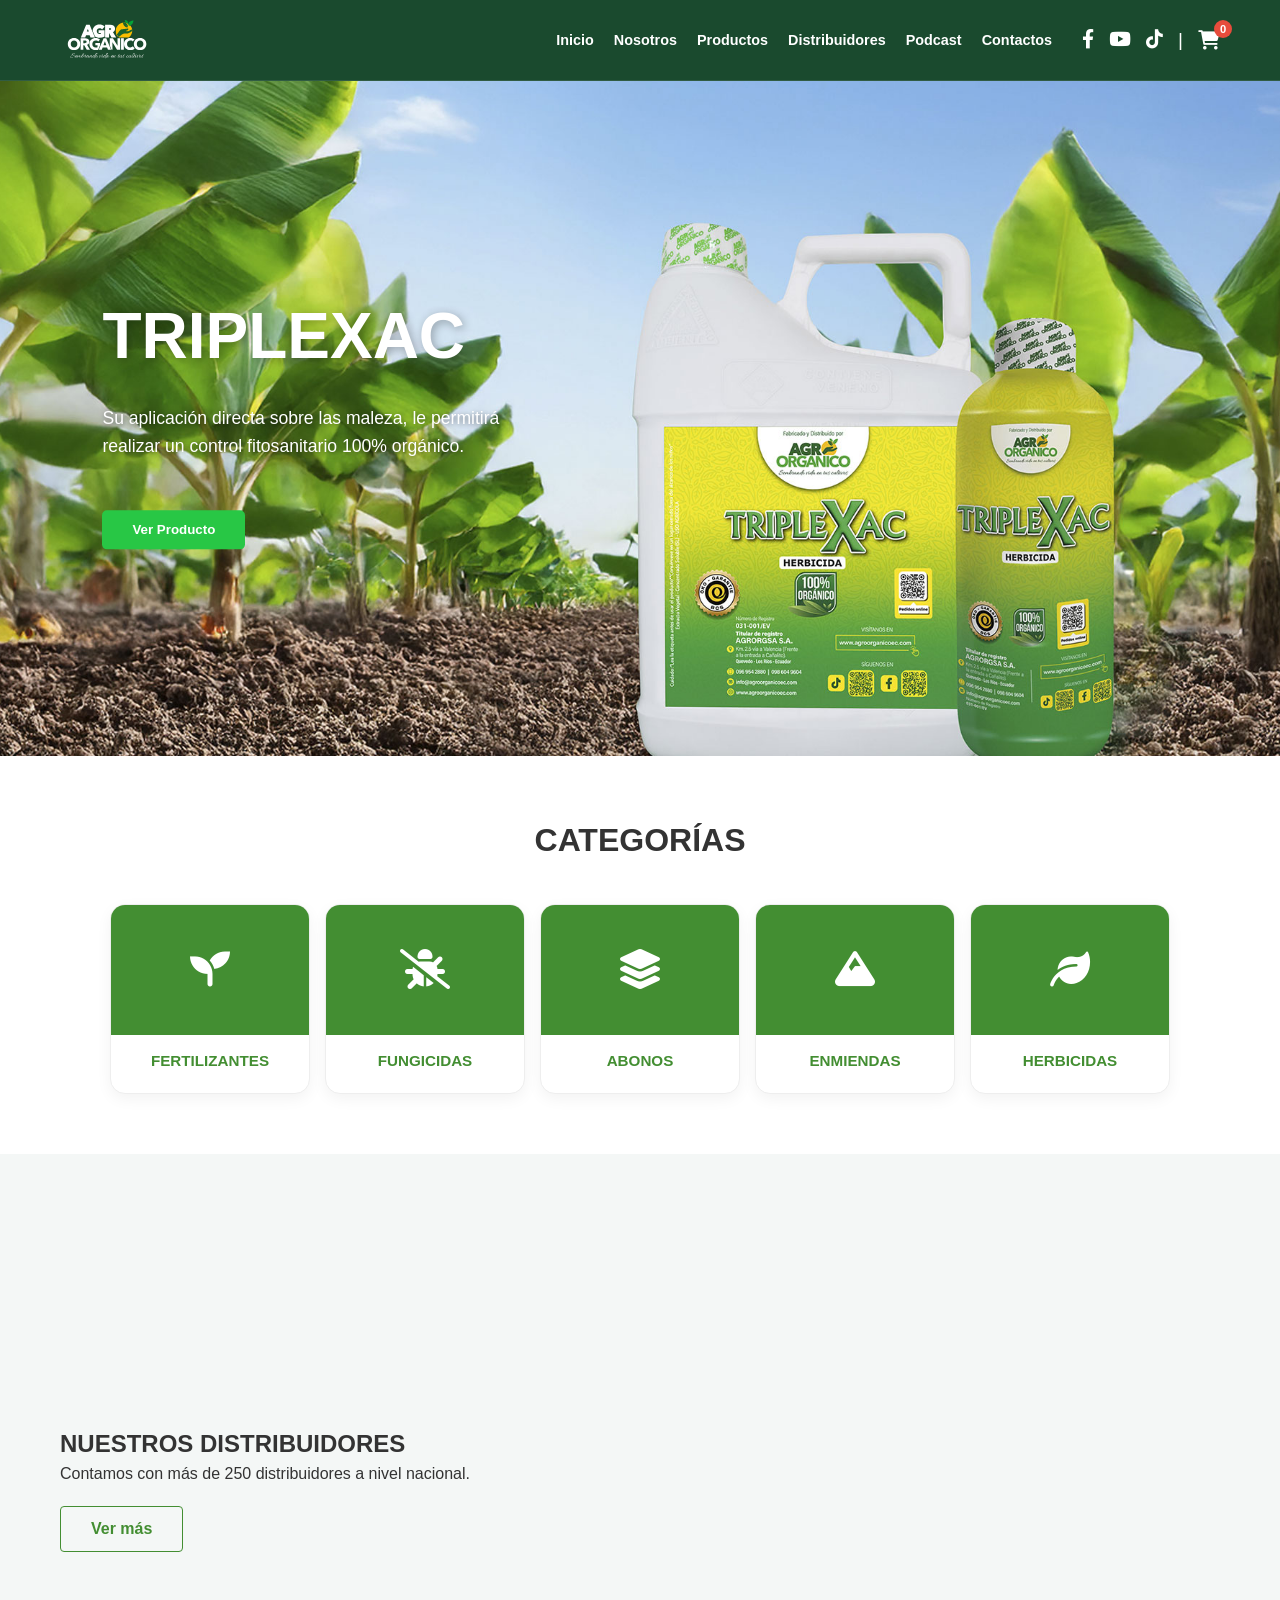
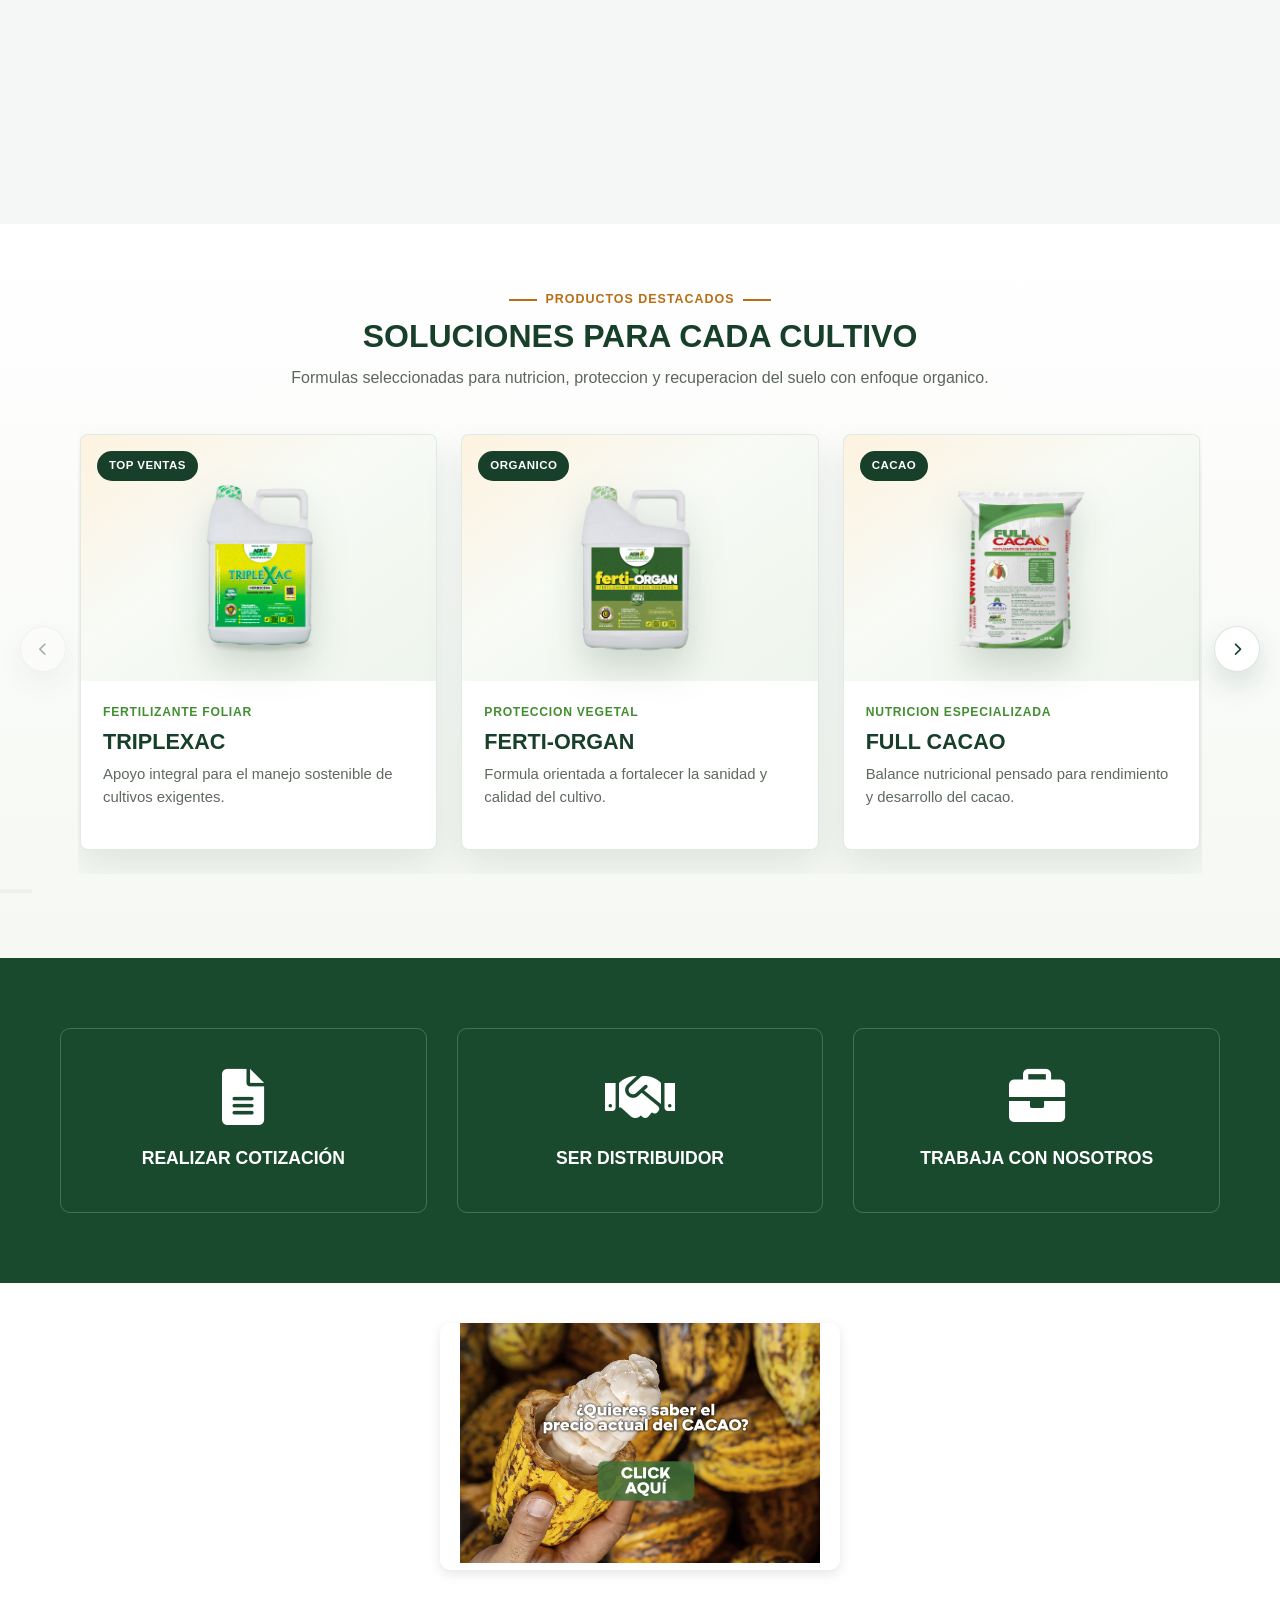
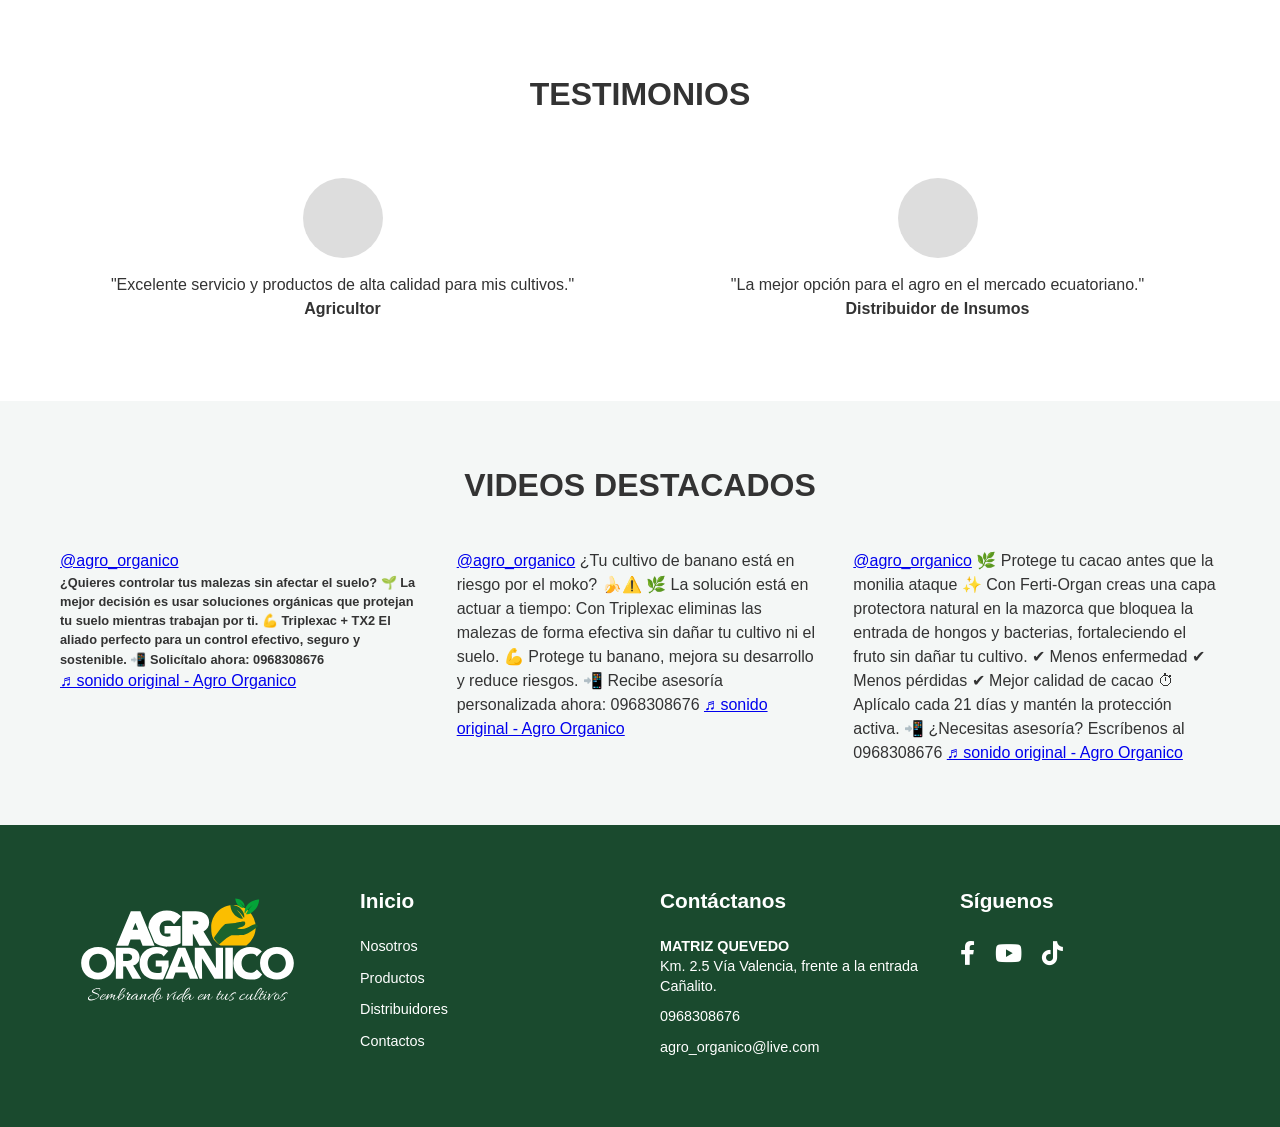
<file: index.html>
<!DOCTYPE html>
<html lang="es">
<head>
    <meta charset="UTF-8">
    <meta name="viewport" content="width=device-width, initial-scale=1.0">
    <title>AGRO ORGANICO - Oficial</title>
    <link rel="icon" type="image/svg+xml" href="img/favicon.svg">
    <link rel="stylesheet" href="styles.css">
    <link rel="stylesheet" href="https://cdnjs.cloudflare.com/ajax/libs/font-awesome/6.0.0/css/all.min.css">
</head>
<body>

    <header>
        <div class="container nav-wrapper">
            
            <div class="logo">
                <a href="#">
                    <img src="img/favicon.svg" alt="Agro Organico Logo" class="logo-img">
                </a>
            </div>
            
            <div class="menu-and-icons">
                <button class="mobile-menu-btn" id="mobile-menu-btn">
                    <i class="fas fa-bars"></i>
                </button>
                
                <nav>
                    <ul class="nav-links" id="nav-links">
                        <li><a href="#">Inicio</a></li>
                        <li><a href="nosotros.html">Nosotros</a></li>
                        <li><a href="productos1.html">Productos</a></li>
                        <li><a href="distribuidores.html">Distribuidores</a></li>
                        <li><a href="podcast.html">Podcast</a></li>
                        <li><a href="contactos.html">Contactos</a></li>
                    </ul>
                </nav>

                <div class="nav-icons">
                    <a href="https://www.facebook.com/agroorganicoec2" target="_blank" style="color: white; text-decoration: none;"><i class="fab fa-facebook-f"></i></a>
                    <a href="https://www.youtube.com/@agroorganicoec" target="_blank" style="color: white; text-decoration: none;"><i class="fab fa-youtube"></i></a>
                    <a href="https://www.tiktok.com/@agro_organico" target="_blank" style="color: white; text-decoration: none;"><i class="fab fa-tiktok"></i></a>
                    
                    <span style="color: white;">|</span>
                    
                    <a href="productos1.html" id="cart-link" style="color: white; text-decoration: none; position: relative; display: flex; align-items: center;">
                        <i class="fas fa-shopping-cart"></i>
                        <span class="cart-count" id="cart-count">0</span>
                    </a>
                </div>
            </div>
            
        </div>
    </header>

    <section class="hero-slider">
        <div class="slider-track">
            <div class="slide">
                <img src="img/slide/slider1.jpg" alt="Triplexac">
                <div class="hero-text triplexac-slide">
                    <h1>TRIPLEXAC</h1>
                    <p>Su aplicación directa sobre las maleza, le permitirá realizar un control fitosanitario 100% orgánico.</p>
                    <button class="btn-green-solid" onclick="window.location.href='productos1.html?producto=TRIPLEXAC GALON'" style="cursor: pointer;">Ver Producto</button>
                </div>
            </div>

            <div class="slide">
                <img src="img/slide/slider2.jpg" alt="Slider 2">
                <div class="hero-text">
                    <h1>FERTIORGAN</h1>
                    <p>Su aplicación ayuda a mantener plantas más vigorosas ante cualquier problema de plagas.</p>
                    <button class="btn-green-solid" onclick="window.location.href='productos1.html?producto=FERTI - ORGAN GALON'" style="cursor: pointer;">Ver Producto</button>
                </div>
            </div>

            <div class="slide">
                <img src="img/slide/slider3.jpg" alt="Slider 3">
                <div class="hero-text">
                    <h1>CALIDAD PREMIUM</h1>
                    <p>Resultados visibles en cada cosecha.</p>
                    <a href="contactos.html" class="btn-green-solid" style="text-decoration: none; display: inline-block;">Contactar</a>
                </div>
            </div>

           

            <div class="slide">
                <img src="img/slide/slider1.jpg" alt="Triplexac">
            </div>
        </div>
    </section>

    <section class="section">
        <h2 class="section-title">CATEGORÍAS</h2>
        <div class="container grid-categories">
            
            <a href="productos1.html?cat=foliar" class="card-cat" style="text-decoration: none; color: inherit; display: block;">
                <div class="icon-top"><i class="fas fa-seedling"></i></div>
                <div class="info-cat">
                    <h3>FERTILIZANTES</h3>
                </div>
            </a>

            <a href="productos1.html?cat=fungicidas" class="card-cat" style="text-decoration: none; color: inherit; display: block;">
                <div class="icon-top"><i class="fas fa-bug-slash"></i></div>
                <div class="info-cat">
                    <h3>FUNGICIDAS</h3>
                </div>
            </a>

            <a href="productos1.html?cat=edaficos" class="card-cat" style="text-decoration: none; color: inherit; display: block;">
                 <div class="icon-top"><i class="fas fa-layer-group"></i></div>
                 <div class="info-cat">
                    <h3>ABONOS</h3>
                </div>
            </a>

            <a href="productos1.html?cat=enmiendas" class="card-cat" style="text-decoration: none; color: inherit; display: block;">
                <div class="icon-top"><i class="fas fa-mountain"></i></div>
                <div class="info-cat">
                    <h3>ENMIENDAS</h3>
                </div>
            </a>

            <a href="productos1.html?cat=herbicidas" class="card-cat" style="text-decoration: none; color: inherit; display: block;">
                <div class="icon-top"><i class="fas fa-leaf"></i></div>
                <div class="info-cat">
                    <h3>HERBICIDAS</h3>
                </div>
            </a>

        </div>
    </section>

    <section class="section bg-light">
        <div class="container split-view">
            <div class="text-side">
                <h2>NUESTROS DISTRIBUIDORES</h2>
                <p>Contamos con más de 250 distribuidores a nivel nacional.</p>
                <a href="distribuidores.html" class="btn-outline-green" target="_blank" rel="noopener noreferrer">
                    Ver más
                </a>
            </div>
            <div class="map-side">
                <div class="map-frame">
                    <img src="img/mapa.svg" alt="Mapa Distribuidores Ecuador" class="mapa-ecuador">
                </div>
            </div>
        </div>
    </section>

    <section class="section featured-products-section" aria-labelledby="featured-products-title">
        <div class="container featured-products-header">
            <span class="section-kicker">Productos destacados</span>
            <h2 class="section-title" id="featured-products-title">SOLUCIONES PARA CADA CULTIVO</h2>
            <p>Formulas seleccionadas para nutricion, proteccion y recuperacion del suelo con enfoque organico.</p>
        </div>

        <div class="carousel-container" aria-label="Carrusel de productos destacados">
            <button class="prev-btn carousel-btn" type="button" aria-label="Producto anterior">
                <i class="fas fa-chevron-left" aria-hidden="true"></i>
            </button>
            
            <div class="carousel-track-container">
                <div class="carousel-track">
                    <article class="prod-card" onclick="window.location.href='productos1.html?producto=TRIPLEXAC GALON'" style="cursor: pointer;">
                        <span class="product-badge">Top ventas</span>
                        <div class="prod-image-stage">
                            <img src="img/productos/galon-triplexac.png" alt="Triplexac galon">
                        </div>
                        <div class="prod-card-body">
                            <span class="designation">Fertilizante foliar</span>
                            <h3>TRIPLEXAC</h3>
                            <p>Apoyo integral para el manejo sostenible de cultivos exigentes.</p>
                        </div>
                    </article>

                    <article class="prod-card" onclick="window.location.href='productos1.html?producto=FERTI - ORGAN GALON'" style="cursor: pointer;">
                        <span class="product-badge">Organico</span>
                        <div class="prod-image-stage">
                            <img src="img/productos/ferti-galon.png" alt="Ferti-Organ galon">
                        </div>
                        <div class="prod-card-body">
                            <span class="designation">Proteccion vegetal</span>
                            <h3>FERTI-ORGAN</h3>
                            <p>Formula orientada a fortalecer la sanidad y calidad del cultivo.</p>
                        </div>
                    </article>

                    <article class="prod-card" onclick="window.location.href='productos1.html?producto=FULL CACAO 25 KG'" style="cursor: pointer;">
                        <span class="product-badge">Cacao</span>
                        <div class="prod-image-stage">
                            <img src="img/productos/full-cacao.png" alt="Full Cacao">
                        </div>
                        <div class="prod-card-body">
                            <span class="designation">Nutricion especializada</span>
                            <h3>FULL CACAO</h3>
                            <p>Balance nutricional pensado para rendimiento y desarrollo del cacao.</p>
                        </div>
                    </article>

                    <article class="prod-card" onclick="window.location.href='productos1.html?producto=FULL BANANO 25KG'" style="cursor: pointer;">
                        <span class="product-badge">Banano</span>
                        <div class="prod-image-stage">
                            <img src="img/productos/full-banano.png" alt="Full Banano">
                        </div>
                        <div class="prod-card-body">
                            <span class="designation">Nutricion especializada</span>
                            <h3>FULL BANANO</h3>
                            <p>Soporte nutricional para vigor, calidad y consistencia productiva.</p>
                        </div>
                    </article>

                    <article class="prod-card" onclick="window.location.href='productos1.html?producto=NUTRI KIT'" style="cursor: pointer;">
                        <span class="product-badge">Bioestimulante</span>
                        <div class="prod-image-stage">
                            <img src="img/productos/nutrikit.png" alt="Nutrikit">
                        </div>
                        <div class="prod-card-body">
                            <span class="designation">Kit de nutricion</span>
                            <h3>NUTRIKIT</h3>
                            <p>Complemento practico para etapas donde el cultivo necesita impulso.</p>
                        </div>
                    </article>

                    <article class="prod-card" onclick="window.location.href='productos1.html?producto=TX2 GALON'" style="cursor: pointer;">
                        <span class="product-badge">Manejo</span>
                        <div class="prod-image-stage">
                            <img src="img/productos/tx2-galon.png" alt="TX2 galon">
                        </div>
                        <div class="prod-card-body">
                            <span class="designation">Solucion agricola</span>
                            <h3>TX2</h3>
                            <p>Aliado para programas de manejo con enfoque eficiente y responsable.</p>
                        </div>
                    </article>

                    <article class="prod-card" onclick="window.location.href='productos1.html?producto=SUPER KIT'" style="cursor: pointer;">
                        <span class="product-badge">Kit</span>
                        <div class="prod-image-stage">
                            <img src="img/productos/superkit.png" alt="Superkit">
                        </div>
                        <div class="prod-card-body">
                            <span class="designation">Programa completo</span>
                            <h3>SUPERKIT</h3>
                            <p>Seleccion de productos para acompanar el ciclo productivo.</p>
                        </div>
                    </article>

                    <article class="prod-card" onclick="window.location.href='productos1.html?producto=DESBLOQUEADOR 25KG'" style="cursor: pointer;">
                        <span class="product-badge">Suelo</span>
                        <div class="prod-image-stage">
                            <img src="img/productos/desbloq-1kg.png" alt="Desbloqueador de suelo">
                        </div>
                        <div class="prod-card-body">
                            <span class="designation">Recuperacion de suelo</span>
                            <h3>DESBLOQUEADOR</h3>
                            <p>Apoyo para mejorar disponibilidad y aprovechamiento de nutrientes.</p>
                        </div>
                    </article>

                    <article class="prod-card" onclick="window.location.href='productos1.html?producto=ALGAMID 500GR'" style="cursor: pointer;">
                        <span class="product-badge">Nuevo</span>
                        <div class="prod-image-stage">
                            <img src="img/productos/empaque-algamid2.png" alt="Algamid">
                        </div>
                        <div class="prod-card-body">
                            <span class="designation">Foliar y Edáfico</span>
                            <h3>ALGAMID</h3>
                            <p>Fertilizante con potasio, ácidos algínicos y aminoácidos para el máximo desarrollo.</p>
                        </div>
                    </article>

                    <article class="prod-card" onclick="window.location.href='productos1.html?producto=ENKAPSULADOR 1KG'" style="cursor: pointer;">
                        <span class="product-badge">Nuevo</span>
                        <div class="prod-image-stage">
                            <img src="img/productos/empaque-enkapsulador.png" alt="Enkapsulador">
                        </div>
                        <div class="prod-card-body">
                            <span class="designation">Hidrogeles</span>
                            <h3>ENKAPSULADOR</h3>
                            <p>Retenedor de agua para el suelo, optimiza la hidratación en tus cultivos.</p>
                        </div>
                    </article>
                </div>
            </div>

            <button class="next-btn carousel-btn" type="button" aria-label="Producto siguiente">
                <i class="fas fa-chevron-right" aria-hidden="true"></i>
            </button>
        </div>
        <div class="carousel-dots" aria-label="Indicadores del carrusel"></div>
    </section>

    <section class="cta-dark">
        <div class="container grid-responsive">
            <a href="https://wa.me/593968308676?text=Hola,%20me%20gustar%C3%ADa%20realizar%20una%20cotizaci%C3%B3n" target="_blank" class="cta-item" style="text-decoration: none; color: inherit; cursor: pointer; display: flex; flex-direction: column; align-items: center; transition: transform 0.3s ease;" onmouseover="this.style.transform='scale(1.05)'" onmouseout="this.style.transform='scale(1)'">
                <i class="fas fa-file-alt"></i>
                <h3>REALIZAR COTIZACIÓN</h3>
            </a>
            <a href="ser-distribuidor.html" class="cta-item" style="text-decoration: none; color: inherit; cursor: pointer; display: flex; flex-direction: column; align-items: center;">
                <i class="fas fa-handshake"></i>
                <h3>SER DISTRIBUIDOR</h3>
            </a>
            <a href="trabaja-con-nosotros.html" class="cta-item" style="text-decoration: none; color: inherit; cursor: pointer; display: flex; flex-direction: column; align-items: center;">
                <i class="fas fa-briefcase"></i>
                <h3>TRABAJA CON NOSOTROS</h3>
            </a>
        </div>
    </section>


        <section class="cacao-banner">
            <div class="container">
                <a href="https://wa.me/593968308676?text=Hola,%20quiero%20consultar%20el%20precio%20actual%20del%20cacao" target="_blank" rel="noopener noreferrer">
                    <img src="img/precio.jpeg" alt="Consulta el precio actual del cacao">
                </a>
            </div>
        </section>
        

    <section class="section">
        <h2 class="section-title">TESTIMONIOS</h2>
        <div class="container grid-responsive">
            <div class="test-card">
                <div class="avatar"></div>
                <p>"Excelente servicio y productos de alta calidad para mis cultivos."</p>
                <strong>Agricultor</strong>
            </div>
            <div class="test-card">
                <div class="avatar"></div>
                <p>"La mejor opción para el agro en el mercado ecuatoriano."</p>
                <strong>Distribuidor de Insumos</strong>
            </div>
        </div>
    </section>

    <section class="section bg-light">
        <h2 class="section-title">VIDEOS DESTACADOS</h2>
        <div class="container grid-responsive">
            <div class="video-card">
                <blockquote class="tiktok-embed" cite="https://www.tiktok.com/@agro_organico/video/7626514676683246869" data-video-id="7626514676683246869" style="max-width: 605px;min-width: 325px;" > <section> <a target="_blank" title="@agro_organico" href="https://www.tiktok.com/@agro_organico?refer=embed">@agro_organico</a> <p>¿Quieres controlar tus malezas sin afectar el suelo? 🌱 La mejor decisión es usar soluciones orgánicas que protejan tu suelo mientras trabajan por ti. 💪 Triplexac + TX2 El aliado perfecto para un control efectivo, seguro y sostenible. 📲 Solicítalo ahora: 0968308676</p> <a target="_blank" title="♬ sonido original  - Agro Organico" href="https://www.tiktok.com/music/sonido-original-Agro-Organico-7626514796759026453?refer=embed">♬ sonido original  - Agro Organico</a> </section> </blockquote> <script async src="https://www.tiktok.com/embed.js"></script>
            </div>
            <div class="video-card">
                <blockquote class="tiktok-embed" cite="https://www.tiktok.com/@agro_organico/video/7626500800885607700" data-video-id="7626500800885607700" style="max-width: 605px;min-width: 325px;" > <section> <a target="_blank" title="@agro_organico" href="https://www.tiktok.com/@agro_organico?refer=embed">@agro_organico</a> ¿Tu cultivo de banano está en riesgo por el moko? 🍌⚠️ 🌿 La solución está en actuar a tiempo: Con Triplexac eliminas las malezas de forma efectiva sin dañar tu cultivo ni el suelo. 💪 Protege tu banano, mejora su desarrollo y reduce riesgos. 📲 Recibe asesoría personalizada ahora: 0968308676 <a target="_blank" title="♬ sonido original  - Agro Organico" href="https://www.tiktok.com/music/sonido-original-Agro-Organico-7626500913536731912?refer=embed">♬ sonido original  - Agro Organico</a> </section> </blockquote> <script async src="https://www.tiktok.com/embed.js"></script>
            </div>
            <div class="video-card">
                <blockquote class="tiktok-embed" cite="https://www.tiktok.com/@agro_organico/video/7623046352804662549" data-video-id="7623046352804662549" style="max-width: 605px;min-width: 325px;" > <section> <a target="_blank" title="@agro_organico" href="https://www.tiktok.com/@agro_organico?refer=embed">@agro_organico</a> 🌿 Protege tu cacao antes que la monilia ataque ✨ Con Ferti-Organ creas una capa protectora natural en la mazorca que bloquea la entrada de hongos y bacterias, fortaleciendo el fruto sin dañar tu cultivo. ✔ Menos enfermedad ✔ Menos pérdidas ✔ Mejor calidad de cacao ⏱ Aplícalo cada 21 días y mantén la protección activa. 📲 ¿Necesitas asesoría? Escríbenos al 0968308676 <a target="_blank" title="♬ sonido original  - Agro Organico" href="https://www.tiktok.com/music/sonido-original-Agro-Organico-7623046443049224961?refer=embed">♬ sonido original  - Agro Organico</a> </section> </blockquote> <script async src="https://www.tiktok.com/embed.js"></script>
            </div>
        </div>
    </section>

    <footer class="main-footer">
        <div class="container footer-content">
             <div class="footer-logo">
                <a href="#">
                    <img src="img/favicon.svg" alt="Agro Organico Logo" class="footer-logo-img">
                 </a>
            </div>

            <div class="footer-column">
                <h3>Inicio</h3>
                <ul>
                    <li><a href="nosotros.html">Nosotros</a></li>
                    <li><a href="productos1.html">Productos</a></li>
                    <li><a href="distribuidores.html">Distribuidores</a></li>
                    <li><a href="#">Contactos</a></li>
                </ul>
            </div>

            <div class="footer-column">
                <h3>Contáctanos</h3>
                <p><strong>MATRIZ QUEVEDO</strong><br>
                Km. 2.5 Vía Valencia, frente a la entrada Cañalito.</p>
                <p>0968308676</p>
                <p>agro_organico@live.com</p>
            </div>

            <div class="footer-column">
                <h3>Síguenos</h3>
                <div class="social-icons">
                    <a href="https://www.facebook.com/agroorganicoec2" target="_blank" rel="noopener noreferrer">
                        <i class="fab fa-facebook-f"></i>
                    </a>
                    <a href="https://www.youtube.com/@agroorganicoec" target="_blank" rel="noopener noreferrer">
                        <i class="fab fa-youtube"></i>
                    </a>
                    <a href="https://www.tiktok.com/@agro_organico" target="_blank" rel="noopener noreferrer">
                        <i class="fab fa-tiktok"></i>
                    </a>
                </div>
            </div>
        </div>
    </footer>

    <script>
        (function(){if(!window.chatbase||window.chatbase("getState")!=="initialized"){window.chatbase=(...arguments)=>{if(!window.chatbase.q){window.chatbase.q=[]}window.chatbase.q.push(arguments)};window.chatbase=new Proxy(window.chatbase,{get(target,prop){if(prop==="q"){return target.q}return(...args)=>target(prop,...args)}})}const onLoad=function(){const script=document.createElement("script");script.src="https://www.chatbase.co/embed.min.js";script.id="hGDR813EPJUDEVnPVBJ04";script.domain="www.chatbase.co";document.body.appendChild(script)};if(document.readyState==="complete"){onLoad()}else{window.addEventListener("load",onLoad)}})();
    </script>
    <script src="script.js"></script>

    <script>
        const mobileBtn = document.getElementById('mobile-menu-btn');
        const navLinks = document.getElementById('nav-links');

        mobileBtn.addEventListener('click', () => {
            navLinks.classList.toggle('active');
            const icon = mobileBtn.querySelector('i');
            if (navLinks.classList.contains('active')) {
                icon.classList.remove('fa-bars');
                icon.classList.add('fa-times');
            } else {
                icon.classList.remove('fa-times');
                icon.classList.add('fa-bars');
            }
        });
    </script>
</body>
</html>
</file>
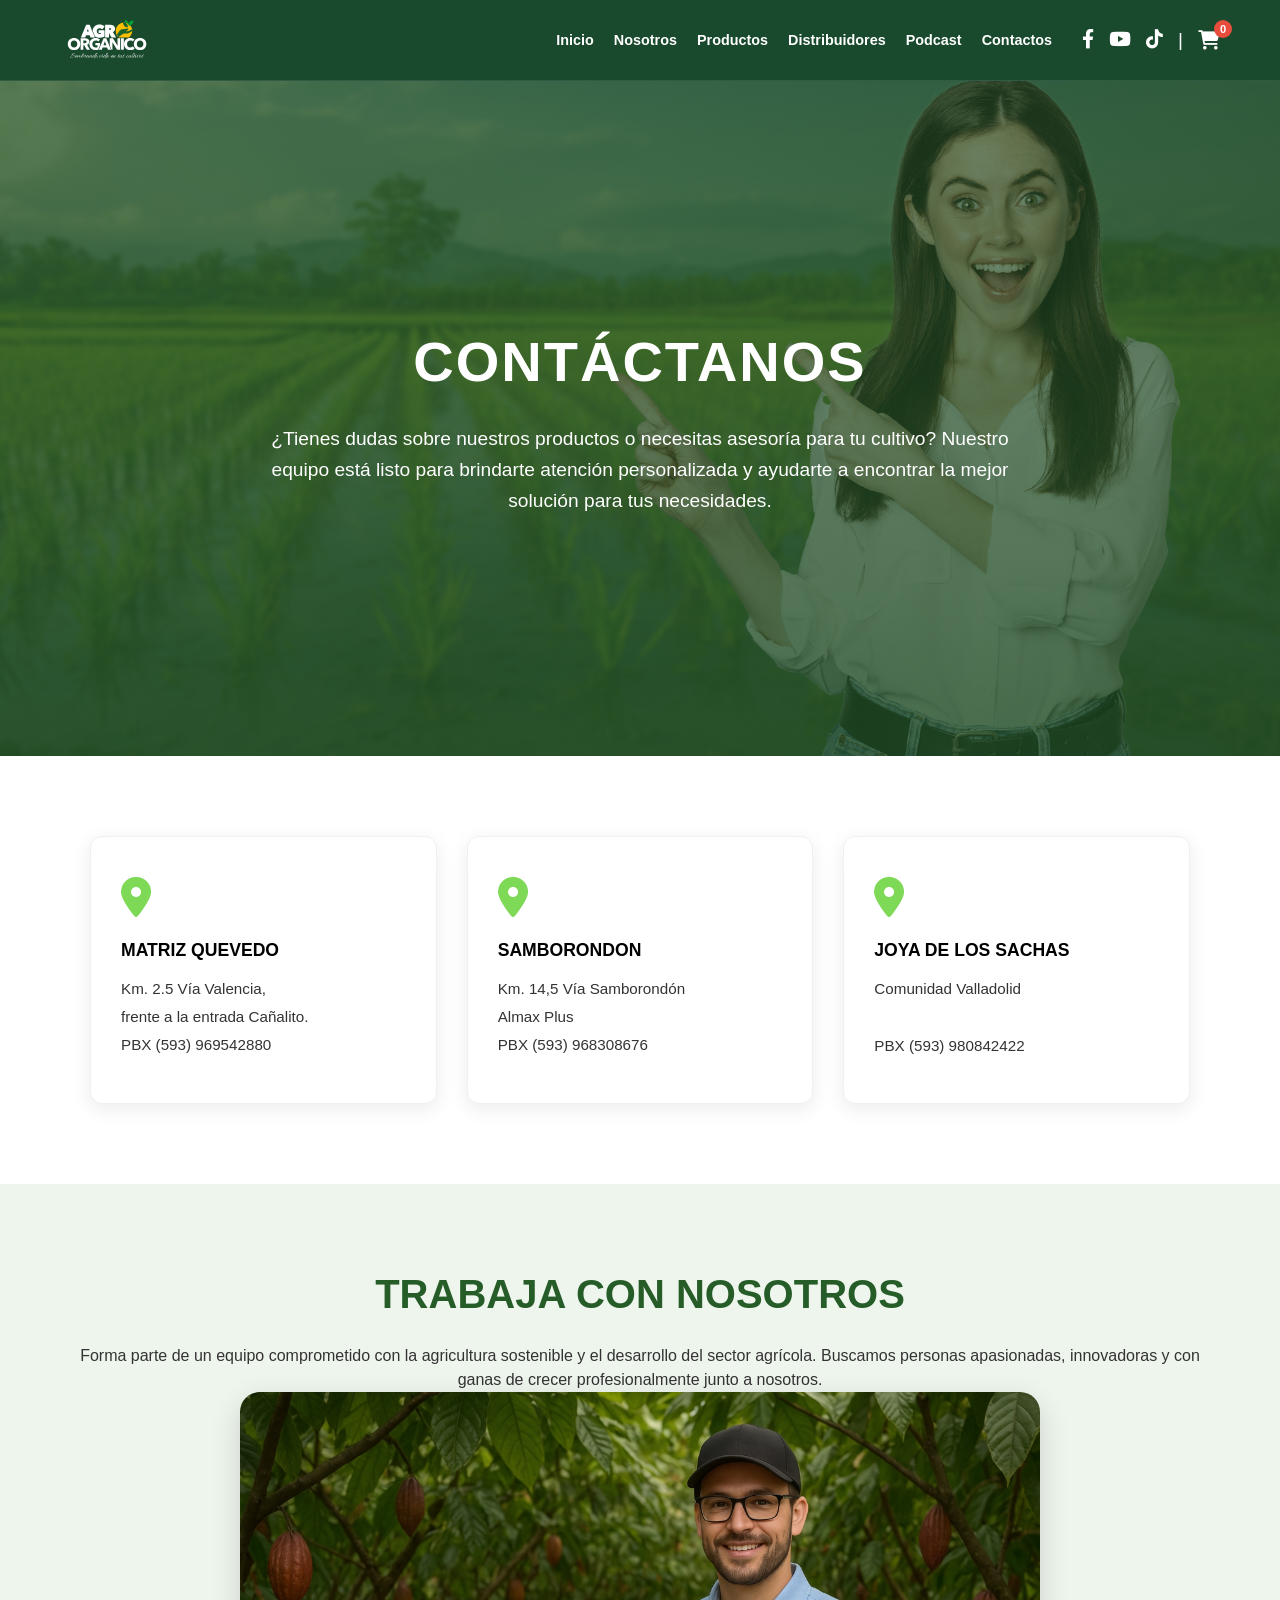
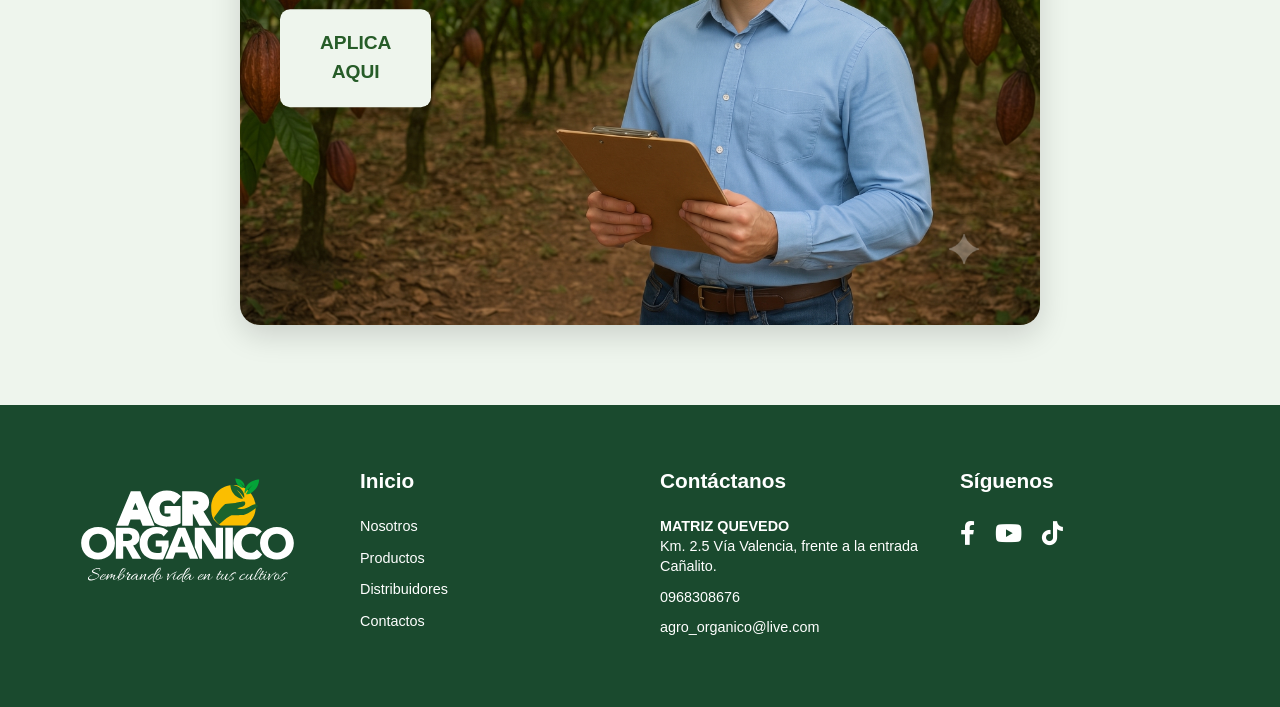
<file: contactos.html>
<!DOCTYPE html>
<html lang="es">
<head>
    <meta charset="UTF-8">
    <meta name="viewport" content="width=device-width, initial-scale=1.0">
    <title>Contactos - AGRO ORGANICO</title>
    <link rel="icon" type="image/svg+xml" href="img/favicon.svg">
    <link rel="stylesheet" href="styles.css">
    <link rel="stylesheet" href="https://cdnjs.cloudflare.com/ajax/libs/font-awesome/6.0.0/css/all.min.css">

    <style>
        /* Estilos específicos para la página de Contactos */
        /* Ajuste de la palabra CONTACTANOS exclusivo para celulares */
        @media (max-width: 768px) {
            .contact-hero h1 {
                font-size: 2.2rem; /* Tamaño reducido solo para móvil */
                letter-spacing: 1px;
                word-wrap: break-word; /* Evita que la palabra se salga de la pantalla */
                padding: 0 15px;
            }
        }
        /* Banner Principal (Hero) */
        .contact-hero {
           
            background-image: linear-gradient(rgba(30, 74, 34, 0.6), rgba(30, 74, 34, 0.8)), url('img/contactos.jpeg');
            background-size: cover;
            background-position: center;
            color: white;
            text-align: center;
            
        }
        .contact-hero h1 {
            font-size: clamp(2.2rem, 8vw, 3.5rem); /* Se adapta solo en celular, en PC se queda grande */
            margin-bottom: 20px;
            font-weight: 800;
            letter-spacing: 2px;
            word-wrap: break-word; /* Evita que la palabra rompa la pantalla */
            padding: 0 10px;
        }
        .contact-hero p {
            max-width: 800px;
            margin: 0 auto;
            font-size: 1.2rem;
            line-height: 1.6;
        }

        /* Sección de Tarjetas de Ubicación */
        .locations-section {
            padding: 80px 20px;
            background-color: #ffffff;
        }
        .locations-grid {
            display: grid;
            grid-template-columns: repeat(auto-fit, minmax(280px, 1fr));
            gap: 30px;
            max-width: 1100px;
            margin: 0 auto;
        }
        .location-card {
            background: #ffffff;
            padding: 40px 30px;
            border-radius: 12px;
            box-shadow: 0 5px 20px rgba(0,0,0,0.08);
            border: 1px solid #f0f0f0;
        }
        .location-card .icon-pin {
            color: #7ed957; /* Verde claro del pin */
            font-size: 2.5rem;
            margin-bottom: 20px;
            display: block;
        }
        .location-card h3 {
            color: #000;
            margin-bottom: 15px;
            font-size: 1.1rem;
            font-weight: 700;
        }
        .location-card p {
            color: #333;
            margin: 5px 0;
            font-size: 0.95rem;
            line-height: 1.5;
        }

        /* Sección Trabaja con Nosotros */
        .work-section {
            padding: 80px 20px;
            background-color: #eef5ed; /* Fondo verde muy claro */
            text-align: center;
        }
        .work-section h2 {
            color: #265c28; /* Verde oscuro */
            font-size: 2.5rem;
            margin-bottom: 20px;
            font-weight: 800;
        }
        .work-section > p {
            max-width: 800px;
            margin: 0 auto 50px auto;
            color: #333;
            font-size: 1.1rem;
            line-height: 1.6;
        }
        .work-image-wrapper {
            position: relative;
            max-width: 800px;
            margin: 0 auto;
            border-radius: 20px;
        }
        .work-image-wrapper img {
            width: 100%;
            display: block;
            border-radius: 20px;
            box-shadow: 0 10px 30px rgba(0,0,0,0.15);
        }
        .btn-aplica {
            position: absolute;
            top: 50%;
            left: 5%;
            transform: translateY(-50%);
            background: #eef5ed;
            color: #265c28;
            padding: 20px 40px;
            font-weight: 800;
            font-size: 1.2rem;
            border-radius: 10px;
            text-decoration: none;
            text-align: center;
            box-shadow: 0 5px 15px rgba(0,0,0,0.2);
            transition: transform 0.3s ease;
        }
        .btn-aplica:hover {
            transform: translateY(-50%) scale(1.05);
        }

        /* Ajuste responsivo para el botón */
        @media (max-width: 768px) {
            .btn-aplica {
                position: static;
                transform: none;
                display: inline-block;
                margin-top: -30px;
                position: relative;
                z-index: 2;
            }
            .btn-aplica:hover {
                transform: scale(1.05);
            }
        }
    </style>
</head>
<body>

     <header>
    <div class="container nav-wrapper">
        
        <div class="logo">
            <a href="index.html">
                <img src="img/favicon.svg" alt="Agro Organico Logo" class="logo-img">
            </a>
        </div>
        
        <div class="menu-and-icons">
            <button class="mobile-menu-btn" id="mobile-menu-btn">
                <i class="fas fa-bars"></i>
            </button>

            <nav>
                <ul class="nav-links" id="nav-links">
                    <li><a href="index.html">Inicio</a></li>
                    <li><a href="nosotros.html">Nosotros</a></li>
                    <li><a href="productos1.html">Productos</a></li>
                    <li><a href="distribuidores.html">Distribuidores</a></li>
                    <li><a href="podcast.html">Podcast</a></li>
                    <li><a href="contactos.html">Contactos</a></li>
                </ul>
            </nav>

            <div class="nav-icons">
                <a href="https://www.facebook.com/agroorganicoec2" target="_blank" style="color: white; text-decoration: none;"><i class="fab fa-facebook-f"></i></a>
                <a href="https://www.youtube.com/@agroorganicoec" target="_blank" style="color: white; text-decoration: none;"><i class="fab fa-youtube"></i></a>
                <a href="https://www.tiktok.com/@agro_organico" target="_blank" style="color: white; text-decoration: none;"><i class="fab fa-tiktok"></i></a>
                
                <span style="color: white;">|</span>
                
                <a href="productos1.html" id="cart-link" style="color: white; text-decoration: none; font-size: 1.2rem; position: relative; display: flex; align-items: center;">
                    <i class="fas fa-shopping-cart"></i>
                    <span id="cart-count">0</span>
                </a>
            </div>
        </div>
        
    </div>
    </header>

    <section class="contact-hero">
        <div class="container">
            <h1>CONTÁCTANOS</h1>
            <p>¿Tienes dudas sobre nuestros productos o necesitas asesoría para tu cultivo? Nuestro equipo está listo para brindarte atención personalizada y ayudarte a encontrar la mejor solución para tus necesidades.</p>
        </div>
    </section>

    <section class="locations-section">
        <div class="locations-grid">
            
            <div class="location-card">
                <i class="fas fa-map-marker-alt icon-pin"></i>
                <h3>MATRIZ QUEVEDO</h3>
                <p>Km. 2.5 Vía Valencia,</p>
                <p>frente a la entrada Cañalito.</p>
                <p>PBX (593) 969542880</p>
            </div>

            <div class="location-card">
                <i class="fas fa-map-marker-alt icon-pin"></i>
                <h3>SAMBORONDON</h3>
                <p>Km. 14,5 Vía Samborondón</p>
                <p>Almax Plus</p>
                <p>PBX (593) 968308676</p>
            </div>

            <div class="location-card">
                <i class="fas fa-map-marker-alt icon-pin"></i>
                <h3>JOYA DE LOS SACHAS</h3>
                <p>Comunidad Valladolid</p>
                <br>
                <p>PBX (593) 980842422</p>
            </div>

        </div>
    </section>

    <section class="work-section">
        <div class="container">
            <h2>TRABAJA CON NOSOTROS</h2>
            <p>Forma parte de un equipo comprometido con la agricultura sostenible y el desarrollo del sector agrícola. Buscamos personas apasionadas, innovadoras y con ganas de crecer profesionalmente junto a nosotros.</p>
            
            <div class="work-image-wrapper">
                <img src="img/IMAGEN-TRABAJA-AQUI.png" alt="Trabaja con nosotros en Agro Organico">
                <a href="trabaja-con-nosotros.html" class="btn-aplica">APLICA<br>AQUI</a>
            </div>
        </div>
    </section>

    <footer class="main-footer">
    <div class="container footer-content">
         <div class="footer-logo">
            <a href="#">
                <img src="img/favicon.svg" alt="Agro Organico Logo" class="footer-logo-img">
             </a>
    </div>

        <div class="footer-column">
            <h3>Inicio</h3>
            <ul>
                <li><a href="nosotros.html">Nosotros</a></li>
                <li><a href="productos1.html">Productos</a></li>
                <li><a href="distribuidores.html">Distribuidores</a></li>
                <li><a href="#">Contactos</a></li>
            </ul>
        </div>

        <div class="footer-column">
            <h3>Contáctanos</h3>
            <p><strong>MATRIZ QUEVEDO</strong><br>
            Km. 2.5 Vía Valencia, frente a la entrada Cañalito.</p>
            <p>0968308676</p>
            <p>agro_organico@live.com</p>
        </div>

        <div class="footer-column">
            <h3>Síguenos</h3>
            <div class="social-icons">
                <a href="https://www.facebook.com/agroorganicoec2" target="_blank" rel="noopener noreferrer">
                    <i class="fab fa-facebook-f"></i>
                </a>
                <a href="https://www.youtube.com/@agroorganicoec" target="_blank" rel="noopener noreferrer">
                    <i class="fab fa-youtube"></i>
                </a>
                <a href="https://www.tiktok.com/@agro_organico" target="_blank" rel="noopener noreferrer">
                    <i class="fab fa-tiktok"></i>
                </a>
            </div>
        </div>
    </div>
</footer>

</body>
</html>
</file>
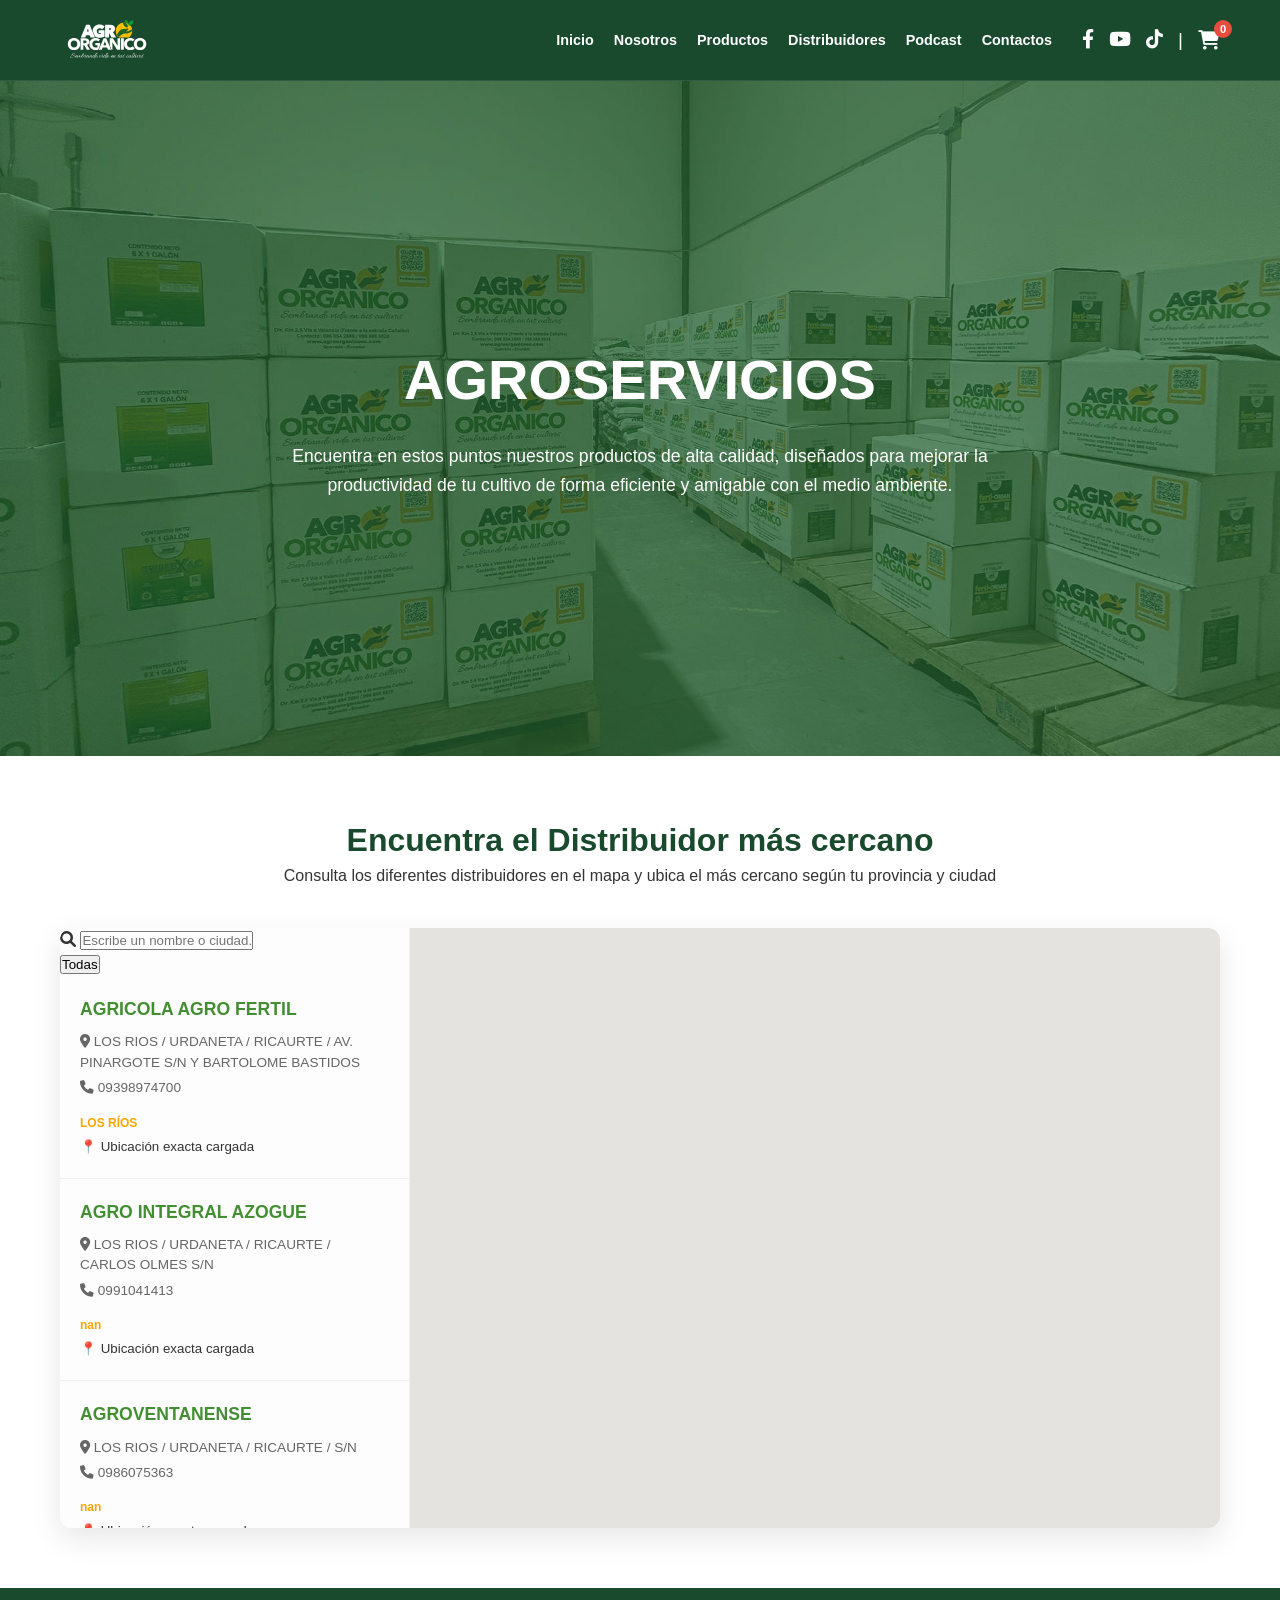
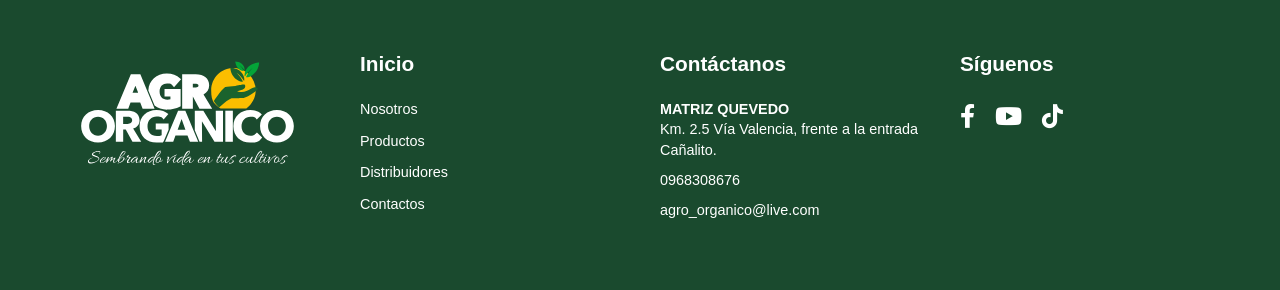
<file: distribuidores.html>
<!DOCTYPE html>
<html lang="es">
<head>
    <meta charset="UTF-8">
    <meta name="viewport" content="width=device-width, initial-scale=1.0">
    <title>Distribuidores - AGRO ORGANICO</title>
    <link rel="icon" type="image/svg+xml" href="img/favicon.svg">
    <link rel="stylesheet" href="styles.css">
    <link rel="stylesheet" href="https://cdnjs.cloudflare.com/ajax/libs/font-awesome/6.0.0/css/all.min.css">
</head>
<body>

     <header>
    <div class="container nav-wrapper" style="display: flex; align-items: center; justify-content: space-between;">
        
        <div class="logo">
            <a href="index.html">
                <img src="img/favicon.svg" alt="Agro Organico Logo" class="logo-img">
            </a>
        </div>
        
        <div class="menu-and-icons" style="display: flex; align-items: center; gap: 30px;">
            <nav>
                <ul class="nav-links" style="display: flex; align-items: center; gap: 20px; list-style: none; margin: 0; padding: 0;">
                    <li><a href="index.html">Inicio</a></li>
                    <li><a href="nosotros.html">Nosotros</a></li>
                    <li><a href="productos1.html">Productos</a></li>
                    <li><a href="distribuidores.html">Distribuidores</a></li>
                    <li><a href="podcast.html">Podcast</a></li>
                    <li><a href="contactos.html">Contactos</a></li>
                </ul>
            </nav>

            <div class="nav-icons" style="display: flex; gap: 15px; align-items: center; font-size: 1.2rem;">
                <a href="https://www.facebook.com/agroorganicoec2" target="_blank" style="color: white; text-decoration: none;"><i class="fab fa-facebook-f"></i></a>
                <a href="https://www.youtube.com/@agroorganicoec" target="_blank" style="color: white; text-decoration: none;"><i class="fab fa-youtube"></i></a>
                <a href="https://www.tiktok.com/@agro_organico" target="_blank" style="color: white; text-decoration: none;"><i class="fab fa-tiktok"></i></a>
                
                <span style="color: white;">|</span>
                
                <a href="productos1.html" id="cart-link" style="color: white; text-decoration: none; font-size: 1.2rem; position: relative; display: flex; align-items: center;">
                    <i class="fas fa-shopping-cart"></i>
                    <span id="cart-count" style="position: absolute; top: -10px; right: -12px; background: #e74c3c; color: white; border-radius: 50%; font-size: 0.7rem; width: 18px; height: 18px; display: flex; align-items: center; justify-content: center; font-weight: bold;">0</span>
                </a>
            </div>
        </div>
        
    </div>
    </header>

    <section class="hero-distribuidores">
        <div class="container hero-dist-content">
            <h1>AGROSERVICIOS</h1> <p>Encuentra en estos puntos nuestros productos de alta calidad, diseñados para mejorar la productividad de tu cultivo de forma eficiente y amigable con el medio ambiente.</p> </div>
    </section>

    <section class="section">
        <div class="container">
            <div class="map-search-header">
                <h2>Encuentra el Distribuidor más cercano</h2> <p>Consulta los diferentes distribuidores en el mapa y ubica el más cercano según tu provincia y ciudad</p> </div>

            <div class="distributor-finder-layout">
                <aside class="distributor-list">
                        <div class="controls-container">
                            <div class="search-bar">
                                <i class="fas fa-search"></i>
                                <input type="text" id="searchInput" placeholder="Escribe un nombre o ciudad..." onkeyup="filterSystem()">
                            </div>

                                <div class="filter-group">
                                    <button class="filter-btn active" onclick="filterByProvince('ALL')">Todas</button>
                                 
                                </div>
                            </div>

                                
                                
                            
                                <div class="distributor-item" onclick="updateMap('https://www.google.com/maps?q=AGRICOLA%20AGRO%20FERTIL%2C%20RICAURTE%2C%20Ecuador&output=embed', 'https://maps.app.goo.gl/tbiPXGSbycQFVegm8?g_st=aw', this)">
                                    <h3>AGRICOLA AGRO FERTIL</h3>
                                    <p><i class="fas fa-map-marker-alt"></i> LOS RIOS / URDANETA / RICAURTE / AV. PINARGOTE S/N Y BARTOLOME BASTIDOS</p>
                                    <p><i class="fas fa-phone"></i> 09398974700</p>
                                    <span class="tag-province">LOS RÍOS</span>
                                    <div class="map-actions">
                                        <small>📍 Ubicación exacta cargada</small>
                                    </div>
                                </div>
                                
                                <div class="distributor-item" onclick="updateMap('https://www.google.com/maps?q=-1.5756158,-79.4632804&output=embed', 'https://maps.app.goo.gl/r6AvXiHNRb7rAUF77', this)">
                                    <h3>AGRO INTEGRAL AZOGUE</h3>
                                    <p><i class="fas fa-map-marker-alt"></i> LOS RIOS / URDANETA / RICAURTE / CARLOS OLMES S/N</p>
                                    <p><i class="fas fa-phone"></i> 0991041413</p>
                                    <span class="tag-province">nan</span>
                                    <div class="map-actions">
                                        <small>📍 Ubicación exacta cargada</small>
                                    </div>
                                </div>
                                
                                <div class="distributor-item" onclick="updateMap('https://www.google.com/maps?q=-1.5748395,-79.4709751&output=embed', 'https://maps.app.goo.gl/kG7n4CMT6vNHHreg8', this)">
                                    <h3>AGROVENTANENSE</h3>
                                    <p><i class="fas fa-map-marker-alt"></i> LOS RIOS / URDANETA / RICAURTE / S/N</p>
                                    <p><i class="fas fa-phone"></i> 0986075363</p>
                                    <span class="tag-province">nan</span>
                                    <div class="map-actions">
                                        <small>📍 Ubicación exacta cargada</small>
                                    </div>
                                </div>
                                
                                <div class="distributor-item" onclick="updateMap('https://www.google.com/maps?q=-1.5722381,-79.4695171&output=embed', 'https://maps.app.goo.gl/C2Lb4rSYykYvaPo47', this)">
                                    <h3>AGRO-GENFER-AGRICSA</h3>
                                    <p><i class="fas fa-map-marker-alt"></i> LOS RIOS / URDANETA / RICAURTE / AV. PINARGOTE S/N Y VIDAL MIRANDA</p>
                                    <p><i class="fas fa-phone"></i> 0939433902</p>
                                    <span class="tag-province">nan</span>
                                    <div class="map-actions">
                                        <small>📍 Ubicación exacta cargada</small>
                                    </div>
                                </div>
                                
                                <div class="distributor-item" onclick="updateMap('https://www.google.com/maps?q=-1.5740015,-79.4680842&output=embed', 'https://maps.app.goo.gl/dvc633QVWquJqhDB9', this)">
                                    <h3>HNOS. VISCARRA INSUMOS AGRÍCOLAS</h3>
                                    <p><i class="fas fa-map-marker-alt"></i> LOS RIOS / URDANETA / RICAURTE / S/N</p>
                                    <p><i class="fas fa-phone"></i> 0969594044</p>
                                    <span class="tag-province">nan</span>
                                    <div class="map-actions">
                                        <small>📍 Ubicación exacta cargada</small>
                                    </div>
                                </div>
                                
                                <div class="distributor-item" onclick="updateMap('https://www.google.com/maps?q=-1.7990889,-79.5221434&output=embed', 'https://maps.app.goo.gl/gg2X9AmmP66rsA27A', this)">
                                    <h3>AGROFREIRE S.A.</h3>
                                    <p><i class="fas fa-map-marker-alt"></i> LOS RIOS / BABAHOYO / LA UNION / ROBERTO LAMAN S/N Y 6 DE OCTUBRE</p>
                                    <p><i class="fas fa-phone"></i> 0969487413</p>
                                    <span class="tag-province">nan</span>
                                    <div class="map-actions">
                                        <small>📍 Ubicación exacta cargada</small>
                                    </div>
                                </div>
                                
                                <div class="distributor-item" onclick="updateMap('https://www.google.com/maps?q=-1.708626,-79.3953546&output=embed', 'https://maps.app.goo.gl/LdqdaFapcWK8hSeB7', this)">
                                    <h3>AGRICOLA AGRO MILPA</h3>
                                    <p><i class="fas fa-map-marker-alt"></i> LOS RIOS / BABAHOYO / LA UNION / JUAN CHANALATA 5 Y Y TRAVERSAL</p>
                                    <p><i class="fas fa-phone"></i> 0969875927</p>
                                    <span class="tag-province">nan</span>
                                    <div class="map-actions">
                                        <small>📍 Ubicación exacta cargada</small>
                                    </div>
                                </div>
                                
                                <div class="distributor-item" onclick="updateMap('https://www.google.com/maps?q=-1.7990875,-79.5318812&output=embed', 'https://maps.app.goo.gl/cXoD6W1Z5fk9rXtL9', this)">
                                    <h3>GIVENCROP S.A.S</h3>
                                    <p><i class="fas fa-map-marker-alt"></i> LOS RIOS / BABAHOYO / BABAHOYO / PROYECTO CEDEGE Y KM DOCE Y MEDIO</p>
                                    <p><i class="fas fa-phone"></i> 0999328697</p>
                                    <span class="tag-province">nan</span>
                                    <div class="map-actions">
                                        <small>📍 Ubicación exacta cargada</small>
                                    </div>
                                </div>
                                
                                <div class="distributor-item" onclick="updateMap('https://www.google.com/maps?q=-2.1074567,-79.2422375&output=embed', 'https://maps.app.goo.gl/VSHiS5LMArke48JXA', this)">
                                    <h3>AGRO ELVIS</h3>
                                    <p><i class="fas fa-map-marker-alt"></i> LOS RIOS / BABAHOYO / FEBRES CORDERO (LAS JUNTAS) (CAB. EN MATA DE CACAO)</p>
                                    <p><i class="fas fa-phone"></i> 0969793958</p>
                                    <span class="tag-province">nan</span>
                                    <div class="map-actions">
                                        <small>📍 Ubicación exacta cargada</small>
                                    </div>
                                </div>
                                
                                <div class="distributor-item" onclick="updateMap('https://www.google.com/maps?q=AGROPECUARIA%20Y%20FERRETERIA%20LA%20GRANJA%2C%20BUENA%20FE%2C%20Ecuador&output=embed', 'https://maps.app.goo.gl/XXhGx6rJMaxpfZDd8?g_st=aw', this)">
                                    <h3>AGROPECUARIA Y FERRETERIA LA GRANJA</h3>
                                    <p><i class="fas fa-map-marker-alt"></i> LOS RIOS / BUENA FE / SAN JACINTO DE BUENA FE / AV. 7 DE AGOSTO 1131 Y GABRIEL RIVERA</p>
                                    <p><i class="fas fa-phone"></i> 0994670483</p>
                                    <span class="tag-province">nan</span>
                                    <div class="map-actions">
                                        <small>📍 Ubicación exacta cargada</small>
                                    </div>
                                </div>
                                
                                <div class="distributor-item" onclick="updateMap('https://www.google.com/maps?q=-0.8691919,-79.4910492&output=embed', 'https://maps.app.goo.gl/fydFrWPrYeiFzbhS6', this)">
                                    <h3>AGROERAZO</h3>
                                    <p><i class="fas fa-map-marker-alt"></i> LOS RIOS / BUENA FE / SAN JACINTO DE BUENA FE / PRINCIPAL S/N</p>
                                    <p><i class="fas fa-phone"></i> 0999503239</p>
                                    <span class="tag-province">nan</span>
                                    <div class="map-actions">
                                        <small>📍 Ubicación exacta cargada</small>
                                    </div>
                                </div>
                                
                                <div class="distributor-item" onclick="updateMap('https://www.google.com/maps?q=-0.870451,-79.491133&output=embed', 'https://maps.app.goo.gl/nc8kcEzq9d4USKGx8', this)">
                                    <h3>AGROPECUARIA Y SERVICIOS FIGUEROA</h3>
                                    <p><i class="fas fa-map-marker-alt"></i> LOS RIOS / BUENA FE / SAN JACINTO DE BUENA FE / AV. 7 DE AGOSTO 1 Y LOS RIOS</p>
                                    <p><i class="fas fa-phone"></i> 099 705 0396</p>
                                    <span class="tag-province">nan</span>
                                    <div class="map-actions">
                                        <small>📍 Ubicación exacta cargada</small>
                                    </div>
                                </div>
                                
                                <div class="distributor-item" onclick="updateMap('https://www.google.com/maps?q=-0.8943024,-79.4924896&output=embed', 'https://maps.app.goo.gl/gZ5Ek7H6WBZ1M2CK6', this)">
                                    <h3>AGROYONG</h3>
                                    <p><i class="fas fa-map-marker-alt"></i> BUENA FE / SAN JACINTO DE BUENA FE / AV. 7 DE AGOSTO 1402 Y TORIBIO</p>
                                    <p><i class="fas fa-phone"></i> 0985449889</p>
                                    <span class="tag-province">nan</span>
                                    <div class="map-actions">
                                        <small>📍 Ubicación exacta cargada</small>
                                    </div>
                                </div>
                                
                                <div class="distributor-item" onclick="updateMap('https://www.google.com/maps?q=SERVIAGRO%2C%20nan%2C%20Ecuador&output=embed', 'https://maps.app.goo.gl/nKSRmpAHkQNeLa9b9?g_st=aw', this)">
                                    <h3>SERVIAGRO</h3>
                                    <p><i class="fas fa-map-marker-alt"></i> LOS RIOS / BUENA FE / SAN JACINTO DE BUENA FE / MARIANA RODRIGUEZ 709 Y GABRIEL RIVERA</p>
                                    <p><i class="fas fa-phone"></i> 0993504914</p>
                                    <span class="tag-province">nan</span>
                                    <div class="map-actions">
                                        <small>📍 Ubicación exacta cargada</small>
                                    </div>
                                </div>
                                
                                <div class="distributor-item" onclick="updateMap('https://www.google.com/maps?q=-0.9730197,-79.535118&output=embed', 'https://maps.app.goo.gl/RUszpSM4vWrSB39R9', this)">
                                    <h3>AGROPECUARIA LA GRANJA</h3>
                                    <p><i class="fas fa-map-marker-alt"></i> LOS RIOS / BUENA FE / SAN JACINTO DE BUENA FE / MARIANA RODRIGUEZ 614 Y LUCIA GILCES</p>
                                    <p><i class="fas fa-phone"></i> 0993765463</p>
                                    <span class="tag-province">nan</span>
                                    <div class="map-actions">
                                        <small>📍 Ubicación exacta cargada</small>
                                    </div>
                                </div>
                                
                                <div class="distributor-item" onclick="updateMap('https://www.google.com/maps?q=AGROFERRETERIA%20FUMISA%2C%20FUMISA%2C%20Ecuador&output=embed', 'https://maps.app.goo.gl/JaZtdH6HD8bQbLNq6?g_st=aw', this)">
                                    <h3>AGROFERRETERIA FUMISA</h3>
                                    <p><i class="fas fa-map-marker-alt"></i> LOS RIOS / BUENA FE / SAN JACINTO DE BUENA FE / RCTO. FUMISA VIA STO DOMINGO SN</p>
                                    <p><i class="fas fa-phone"></i> 0991520866</p>
                                    <span class="tag-province">nan</span>
                                    <div class="map-actions">
                                        <small>📍 Ubicación exacta cargada</small>
                                    </div>
                                </div>
                                
                                <div class="distributor-item" onclick="updateMap('https://www.google.com/maps?q=-0.6204302,-79.4306175&output=embed', 'https://maps.app.goo.gl/X5TyaNxibC1zzKh86', this)">
                                    <h3>AGROVETERINARIA EL RANCHITO</h3>
                                    <p><i class="fas fa-map-marker-alt"></i> LOS RIOS / LOS ANGELES</p>
                                    <p><i class="fas fa-phone"></i> 099 345 7930</p>
                                    <span class="tag-province">nan</span>
                                    <div class="map-actions">
                                        <small>📍 Ubicación exacta cargada</small>
                                    </div>
                                </div>
                                
                                <div class="distributor-item" onclick="updateMap('https://www.google.com/maps?q=-0.5714833,-79.3717649&output=embed', 'https://maps.app.goo.gl/2cKS84uiAuj9xgmf8', this)">
                                    <h3>AGROVETERINARIA EL RANCHO</h3>
                                    <p><i class="fas fa-map-marker-alt"></i> LOS RIOS / BUENA FE / PATRICIA PILAR / GRANDA CENTENO S/N Y CARCELEN</p>
                                    <p><i class="fas fa-phone"></i> 0991941831</p>
                                    <span class="tag-province">nan</span>
                                    <div class="map-actions">
                                        <small>📍 Ubicación exacta cargada</small>
                                    </div>
                                </div>
                                
                                <div class="distributor-item" onclick="updateMap('https://www.google.com/maps?q=-1.1873561,-79.5139136&output=embed', 'https://maps.app.goo.gl/fA1CsQivrkj6Exfc9', this)">
                                    <h3>AGROQUIMICOS QUINTANA</h3>
                                    <p><i class="fas fa-map-marker-alt"></i> LOS RIOS / MOCACHE / MOCACHE / AV RAUL TRIVINO S/N Y CALLE PRINCIPAL</p>
                                    <p><i class="fas fa-phone"></i> 0981245098</p>
                                    <span class="tag-province">nan</span>
                                    <div class="map-actions">
                                        <small>📍 Ubicación exacta cargada</small>
                                    </div>
                                </div>
                                
                                <div class="distributor-item" onclick="updateMap('https://www.google.com/maps?q=AGRO%20INTEGRAL%20AZOGUE%2C%20nan%2C%20Ecuador&output=embed', 'https://maps.app.goo.gl/PUx9a474TzVq6z9s7?g_st=aw', this)">
                                    <h3>AGRO INTEGRAL AZOGUE</h3>
                                    <p><i class="fas fa-map-marker-alt"></i> LOS RIOS / MOCACHE / MOCACHE / COOP 24 DE MAYO SN Y JAIME ROLDOS Y CUARTA</p>
                                    <p><i class="fas fa-phone"></i> 0991041413</p>
                                    <span class="tag-province">nan</span>
                                    <div class="map-actions">
                                        <small>📍 Ubicación exacta cargada</small>
                                    </div>
                                </div>
                                
                                <div class="distributor-item" onclick="updateMap('https://www.google.com/maps?q=-1.7868647,-79.2953709&output=embed', 'https://maps.app.goo.gl/3NyNpdMymBT1W7qFA', this)">
                                    <h3>AGRI EXPERT</h3>
                                    <p><i class="fas fa-map-marker-alt"></i> LOS RIOS / MONTALVO / MONTALVO / AV. 25 DE ABRIL S/N Y ARMANDO NARANJO</p>
                                    <p><i class="fas fa-phone"></i> 0982876334</p>
                                    <span class="tag-province">nan</span>
                                    <div class="map-actions">
                                        <small>📍 Ubicación exacta cargada</small>
                                    </div>
                                </div>
                                
                                <div class="distributor-item" onclick="updateMap('https://www.google.com/maps?q=-1.7864995,-79.295795&output=embed', 'https://maps.app.goo.gl/Ktc4BjGp6DFVfLue9', this)">
                                    <h3>INSUMOS AGRICOLAS ENMANUEL</h3>
                                    <p><i class="fas fa-map-marker-alt"></i> LOS RIOS / MONTALVO / MONTALVO / 25 DE ABRIL S/N Y LA Y</p>
                                    <p><i class="fas fa-phone"></i> 0983359433</p>
                                    <span class="tag-province">nan</span>
                                    <div class="map-actions">
                                        <small>📍 Ubicación exacta cargada</small>
                                    </div>
                                </div>
                                
                                <div class="distributor-item" onclick="updateMap('https://www.google.com/maps?q=AGROQUIMICOS%20JAVIER%20VILLACIS%20G%2C%20nan%2C%20Ecuador&output=embed', 'https://maps.app.goo.gl/tKs9UUwFYuEHgBnx8?g_st=aw', this)">
                                    <h3>AGROQUIMICOS JAVIER VILLACIS G</h3>
                                    <p><i class="fas fa-map-marker-alt"></i> LOS RIOS / MONTALVO / MONTALVO / AV. 25 DE ABRIL S/N Y ANTONIO DE LA BASTIDAS</p>
                                    <p><i class="fas fa-phone"></i> 099 372 0870</p>
                                    <span class="tag-province">nan</span>
                                    <div class="map-actions">
                                        <small>📍 Ubicación exacta cargada</small>
                                    </div>
                                </div>
                                
                                <div class="distributor-item" onclick="updateMap('https://www.google.com/maps?q=-1.4366431,-79.7667354&output=embed', 'https://maps.app.goo.gl/zX6AfVvJCyq6PsGZ9', this)">
                                    <h3>AGROVENTANANSE</h3>
                                    <p><i class="fas fa-map-marker-alt"></i> LOS RIOS / PALENQUE / PALENQUE / LA ROCHA S/N Y JAIME ASPIAZU SEMINARIO</p>
                                    <p><i class="fas fa-phone"></i> 0992253307</p>
                                    <span class="tag-province">nan</span>
                                    <div class="map-actions">
                                        <small>📍 Ubicación exacta cargada</small>
                                    </div>
                                </div>
                                
                                <div class="distributor-item" onclick="updateMap('https://www.google.com/maps?q=-1.3999171,-79.8125583&output=embed', 'https://maps.app.goo.gl/2TGgviQjnfYzP1bVA', this)">
                                    <h3>AGRO INTEGRAL AZOGUE</h3>
                                    <p><i class="fas fa-map-marker-alt"></i> LOS RIOS / PALENQUE / PALENQUE / ROCHA S/N Y JUAN CARLOS ASPIAZU</p>
                                    <p><i class="fas fa-phone"></i> 0991041413</p>
                                    <span class="tag-province">nan</span>
                                    <div class="map-actions">
                                        <small>📍 Ubicación exacta cargada</small>
                                    </div>
                                </div>
                                
                                <div class="distributor-item" onclick="updateMap('https://www.google.com/maps?q=-1.5499744,-79.5377791&output=embed', 'https://maps.app.goo.gl/2FA94Ad7Vt5pgKn39', this)">
                                    <h3>COMERCIAL AGROPECUARIO MACIAS AGROMAC</h3>
                                    <p><i class="fas fa-map-marker-alt"></i> LOS RIOS / PUEBLO VIEJO / PUEBLOVIEJO / 24 DE MAYO SN Y MIGUEL SUAREZ SEMINARIO</p>
                                    <p><i class="fas fa-phone"></i> 096 312 4595</p>
                                    <span class="tag-province">nan</span>
                                    <div class="map-actions">
                                        <small>📍 Ubicación exacta cargada</small>
                                    </div>
                                </div>
                                
                                <div class="distributor-item" onclick="updateMap('https://www.google.com/maps?q=-1.6243142,-79.5649515&output=embed', 'https://maps.app.goo.gl/BaCjXSKLEDeLwNtUA', this)">
                                    <h3>LOS AGROQUIMICOS LOS TRONCOS</h3>
                                    <p><i class="fas fa-map-marker-alt"></i> LOS RIOS / PUEBLO VIEJO / SAN JUAN / CINCO DE JUNIO S/N Y SN</p>
                                    <p><i class="fas fa-phone"></i> 0998227395</p>
                                    <span class="tag-province">nan</span>
                                    <div class="map-actions">
                                        <small>📍 Ubicación exacta cargada</small>
                                    </div>
                                </div>
                                
                                <div class="distributor-item" onclick="updateMap('https://www.google.com/maps?q=-1.0233806,-79.4689852&output=embed', 'https://maps.app.goo.gl/4Jg4mVtVB5Jhkkph9', this)">
                                    <h3>ALMACEN AGROPECUARIO LA HACIENDA</h3>
                                    <p><i class="fas fa-map-marker-alt"></i> LOS RIOS / QUEVEDO / SIETE DE OCTUBRE / 7 DE OCTUBRE SL 9 Y CALLE CUARTA</p>
                                    <p><i class="fas fa-phone"></i> 0994856704</p>
                                    <span class="tag-province">nan</span>
                                    <div class="map-actions">
                                        <small>📍 Ubicación exacta cargada</small>
                                    </div>
                                </div>
                                
                                <div class="distributor-item" onclick="updateMap('https://www.google.com/maps?q=-1.01635,-79.4527233&output=embed', 'https://maps.app.goo.gl/jzDjTZkgkCEFvSw86', this)">
                                    <h3>AGRIMEN S.A.</h3>
                                    <p><i class="fas fa-map-marker-alt"></i> LOS RIOS / QUEVEDO / SAN CRISTOBAL / PRINCIPAL S/N</p>
                                    <p><i class="fas fa-phone"></i> 099 089 4490</p>
                                    <span class="tag-province">nan</span>
                                    <div class="map-actions">
                                        <small>📍 Ubicación exacta cargada</small>
                                    </div>
                                </div>
                                
                                <div class="distributor-item" onclick="updateMap('https://www.google.com/maps?q=-1.023447,-79.4652715&output=embed', 'https://maps.app.goo.gl/LimS91NqSmdmR56TA', this)">
                                    <h3>AGROPECUARIA DON NICO</h3>
                                    <p><i class="fas fa-map-marker-alt"></i> LOS RIOS / QUEVEDO / SAN CAMILO / JUAN MONTALVO 508 Y GUATEMALA</p>
                                    <p><i class="fas fa-phone"></i> 0991787883</p>
                                    <span class="tag-province">nan</span>
                                    <div class="map-actions">
                                        <small>📍 Ubicación exacta cargada</small>
                                    </div>
                                </div>
                                
                                <div class="distributor-item" onclick="updateMap('https://www.google.com/maps?q=-1.0126022,-79.446208&output=embed', 'https://maps.app.goo.gl/4LiMhcnR5vDt2CZE9', this)">
                                    <h3>FERREAGROVET EL GIRASOL</h3>
                                    <p><i class="fas fa-map-marker-alt"></i> LOS RIOS / QUEVEDO / SAN CRISTOBAL / PRINCIPAL SL-3</p>
                                    <p><i class="fas fa-phone"></i> 0939130102</p>
                                    <span class="tag-province">nan</span>
                                    <div class="map-actions">
                                        <small>📍 Ubicación exacta cargada</small>
                                    </div>
                                </div>
                                
                                <div class="distributor-item" onclick="updateMap('https://www.google.com/maps?q=-1.0202364,-79.4569645&output=embed', 'https://maps.app.goo.gl/DrBpqtzm8uaprmjP9', this)">
                                    <h3>SERVIPAXA S.A.</h3>
                                    <p><i class="fas fa-map-marker-alt"></i> LOS RIOS / QUEVEDO / SAN CRISTOBAL / PRINCIPAL S/N</p>
                                    <p><i class="fas fa-phone"></i> 052780253</p>
                                    <span class="tag-province">nan</span>
                                    <div class="map-actions">
                                        <small>📍 Ubicación exacta cargada</small>
                                    </div>
                                </div>
                                
                                <div class="distributor-item" onclick="updateMap('https://www.google.com/maps?q=-1.1172967,-79.4400752&output=embed', 'https://maps.app.goo.gl/CheDFhHqe3sLe61T7', this)">
                                    <h3>TIENDA AGRICOLA KABAJ</h3>
                                    <p><i class="fas fa-map-marker-alt"></i> LOS RIOS / QUEVEDO / SAN CARLOS / SANTA ROSA S/N</p>
                                    <p><i class="fas fa-phone"></i> 0985070626</p>
                                    <span class="tag-province">nan</span>
                                    <div class="map-actions">
                                        <small>📍 Ubicación exacta cargada</small>
                                    </div>
                                </div>
                                
                                <div class="distributor-item" onclick="updateMap('https://www.google.com/maps?q=-1.1153229,-79.4377478&output=embed', 'https://maps.app.goo.gl/uKnrTXtmN2wNYwS1A', this)">
                                    <h3>NUTRIKING</h3>
                                    <p><i class="fas fa-map-marker-alt"></i> LOS RIOS / QUEVEDO / SAN CARLOS / AV. 2 DE JULIO S/N Y Y ESTENIO BURGOS</p>
                                    <p><i class="fas fa-phone"></i> 0989670299</p>
                                    <span class="tag-province">nan</span>
                                    <div class="map-actions">
                                        <small>📍 Ubicación exacta cargada</small>
                                    </div>
                                </div>
                                
                                <div class="distributor-item" onclick="updateMap('https://www.google.com/maps?q=-1.1164062,-79.4365384&output=embed', 'https://maps.app.goo.gl/LN9FwNcfoooAki7N9', this)">
                                    <h3>AGROSERVICIOS RIVERA JIMENEZ</h3>
                                    <p><i class="fas fa-map-marker-alt"></i> LOS RIOS / QUEVEDO / SAN CARLOS / AV. 2 DE JULIO SOLAR 7 Y 9 DE OCTUBRE</p>
                                    <p><i class="fas fa-phone"></i> 0980335980</p>
                                    <span class="tag-province">nan</span>
                                    <div class="map-actions">
                                        <small>📍 Ubicación exacta cargada</small>
                                    </div>
                                </div>
                                
                                <div class="distributor-item" onclick="updateMap('https://www.google.com/maps?q=-1.1153778,-79.4377393&output=embed', 'https://maps.app.goo.gl/psWH8AiKP62i7Xo79', this)">
                                    <h3>AGROPECUARIA SAN CARLOS</h3>
                                    <p><i class="fas fa-map-marker-alt"></i> LOS RIOS / QUEVEDO / SAN CARLOS / RAMON FUENTES 104 Y SN</p>
                                    <p><i class="fas fa-phone"></i> 0997719266</p>
                                    <span class="tag-province">nan</span>
                                    <div class="map-actions">
                                        <small>📍 Ubicación exacta cargada</small>
                                    </div>
                                </div>
                                
                                <div class="distributor-item" onclick="updateMap('https://www.google.com/maps?q=-0.9593175,-79.4035087&output=embed', 'https://maps.app.goo.gl/GWj7p1J6KiKxF1ss6', this)">
                                    <h3>AGRO CARPIO</h3>
                                    <p><i class="fas fa-map-marker-alt"></i> LOS RIOS / QUEVEDO / LA ESPERANZA / G SOLAR 7 Y SEGUNDA Y CUARTA</p>
                                    <p><i class="fas fa-phone"></i> 0997227361</p>
                                    <span class="tag-province">nan</span>
                                    <div class="map-actions">
                                        <small>📍 Ubicación exacta cargada</small>
                                    </div>
                                </div>
                                
                                <div class="distributor-item" onclick="updateMap('https://www.google.com/maps?q=-1.2059427,-79.3167058&output=embed', 'https://maps.app.goo.gl/PJTE3n5Doiv62oi68', this)">
                                    <h3>AGROSWER S.A.S.</h3>
                                    <p><i class="fas fa-map-marker-alt"></i> LOS RIOS / QUINSALOMA / QUINSALOMA / VIA A LA LORENA SN Y EDUARDO SEMINARIO</p>
                                    <p><i class="fas fa-phone"></i> 0985294733</p>
                                    <span class="tag-province">nan</span>
                                    <div class="map-actions">
                                        <small>📍 Ubicación exacta cargada</small>
                                    </div>
                                </div>
                                
                                <div class="distributor-item" onclick="updateMap('https://www.google.com/maps?q=-1.364703,-79.9084898&output=embed', 'https://maps.app.goo.gl/ChzDWFdGDpNupUdEA', this)">
                                    <h3>DOCTOR DEL CAMPO</h3>
                                    <p><i class="fas fa-map-marker-alt"></i> LOS RIOS / QUINSALOMA / QUINSALOMA / GUASMO S/N Y ZOILO FRANCO</p>
                                    <p><i class="fas fa-phone"></i> 0992491749</p>
                                    <span class="tag-province">nan</span>
                                    <div class="map-actions">
                                        <small>📍 Ubicación exacta cargada</small>
                                    </div>
                                </div>
                                
                                <div class="distributor-item" onclick="updateMap('https://www.google.com/maps?q=-1.2066382,-79.314228&output=embed', 'https://maps.app.goo.gl/ZFqbdSZGEKxJ76P36', this)">
                                    <h3>AGROVETERIANARIA SUPER ANIMALES</h3>
                                    <p><i class="fas fa-map-marker-alt"></i> LOS RIOS / QUINSALOMA / QUINSALOMA / PRINCIPAL 12 Y DIEZ DE AGOSTO</p>
                                    <p><i class="fas fa-phone"></i> 0993295397</p>
                                    <span class="tag-province">nan</span>
                                    <div class="map-actions">
                                        <small>📍 Ubicación exacta cargada</small>
                                    </div>
                                </div>
                                
                                <div class="distributor-item" onclick="updateMap('https://www.google.com/maps?q=-1.211777,-79.3233004&output=embed', 'https://maps.app.goo.gl/QwLM9yxWRJkxn9UH6', this)">
                                    <h3>AGROPECUARIA JJ</h3>
                                    <p><i class="fas fa-map-marker-alt"></i> LOS RIOS / QUINSALOMA / QUINSALOMA / AV. MIGUEL INFANTE S/N Y SN</p>
                                    <p><i class="fas fa-phone"></i> 0999426559</p>
                                    <span class="tag-province">nan</span>
                                    <div class="map-actions">
                                        <small>📍 Ubicación exacta cargada</small>
                                    </div>
                                </div>
                                
                                <div class="distributor-item" onclick="updateMap('https://www.google.com/maps?q=AGROINSUMOS%20GALEAS%2C%20nan%2C%20Ecuador&output=embed', 'https://maps.app.goo.gl/7d1kSqVebK3cXRvL7?g_st=aw', this)">
                                    <h3>AGROINSUMOS GALEAS</h3>
                                    <p><i class="fas fa-map-marker-alt"></i> LOS RIOS / QUINSALOMA / QUINSALOMA / LOS BELDACOS S/N Y 3 DE MAYO</p>
                                    <p><i class="fas fa-phone"></i> 0993427359</p>
                                    <span class="tag-province">nan</span>
                                    <div class="map-actions">
                                        <small>📍 Ubicación exacta cargada</small>
                                    </div>
                                </div>
                                
                                <div class="distributor-item" onclick="updateMap('https://www.google.com/maps?q=-1.2677479,-79.428737&output=embed', 'https://maps.app.goo.gl/LFWWDe8tbaMd6Dgg8', this)">
                                    <h3>AGROFERRETERIA EL PRODUCTOR</h3>
                                    <p><i class="fas fa-map-marker-alt"></i> LOS RIOS / VENTANAS / ZAPOTAL / SAN EDUARDO SN Y SN</p>
                                    <p><i class="fas fa-phone"></i> 0962918642</p>
                                    <span class="tag-province">nan</span>
                                    <div class="map-actions">
                                        <small>📍 Ubicación exacta cargada</small>
                                    </div>
                                </div>
                                
                                <div class="distributor-item" onclick="updateMap('https://www.google.com/maps?q=-1.3975288,-79.7485608&output=embed', 'https://maps.app.goo.gl/wStmmnZHv7dGqzvw5', this)">
                                    <h3>AGROINSUMOS CALDERON</h3>
                                    <p><i class="fas fa-map-marker-alt"></i> LOS RIOS / VENTANAS / VENTANAS / PRINCIPAL S/N</p>
                                    <p><i class="fas fa-phone"></i> 0939049031</p>
                                    <span class="tag-province">nan</span>
                                    <div class="map-actions">
                                        <small>📍 Ubicación exacta cargada</small>
                                    </div>
                                </div>
                                
                                <div class="distributor-item" onclick="updateMap('https://www.google.com/maps?q=-1.3545904,-79.4023458&output=embed', 'https://maps.app.goo.gl/povod8kwLZ5XufDC8', this)">
                                    <h3>AGRO INSUMOS CIELITO</h3>
                                    <p><i class="fas fa-map-marker-alt"></i> LOS RIOS / VENTANAS / ZAPOTAL / PARROQUIA ZAPOTAL S/N Y ZAPOTAL</p>
                                    <p><i class="fas fa-phone"></i> nan</p>
                                    <span class="tag-province">nan</span>
                                    <div class="map-actions">
                                        <small>📍 Ubicación exacta cargada</small>
                                    </div>
                                </div>
                                
                                <div class="distributor-item" onclick="updateMap('https://www.google.com/maps?q=-1.4409427,-79.4742406&output=embed', 'https://maps.app.goo.gl/mxoHkDRcBSmvSxi76', this)">
                                    <h3>AGROQUIMICOS NUTRIAGRO</h3>
                                    <p><i class="fas fa-map-marker-alt"></i> LOS RIOS / VENTANAS / VENTANAS / PANAMERICANA S/N Y 24</p>
                                    <p><i class="fas fa-phone"></i> 0990143293</p>
                                    <span class="tag-province">nan</span>
                                    <div class="map-actions">
                                        <small>📍 Ubicación exacta cargada</small>
                                    </div>
                                </div>
                                
                                <div class="distributor-item" onclick="updateMap('https://www.google.com/maps?q=-1.4401007,-79.4703266&output=embed', 'https://maps.app.goo.gl/ULzudFLgncqLBsvD7', this)">
                                    <h3>FERTIAGRO</h3>
                                    <p><i class="fas fa-map-marker-alt"></i> LOS RIOS / VENTANAS / VENTANAS / S/N</p>
                                    <p><i class="fas fa-phone"></i> 0982890095</p>
                                    <span class="tag-province">nan</span>
                                    <div class="map-actions">
                                        <small>📍 Ubicación exacta cargada</small>
                                    </div>
                                </div>
                                
                                <div class="distributor-item" onclick="updateMap('https://www.google.com/maps?q=-1.4378874,-79.4862461&output=embed', 'https://maps.app.goo.gl/h4o85fhJgZcANSc48', this)">
                                    <h3>AGROVENT</h3>
                                    <p><i class="fas fa-map-marker-alt"></i> LOS RIOS / VENTANAS / VENTANAS / SN SN Y SN</p>
                                    <p><i class="fas fa-phone"></i> 0981536775</p>
                                    <span class="tag-province">nan</span>
                                    <div class="map-actions">
                                        <small>📍 Ubicación exacta cargada</small>
                                    </div>
                                </div>
                                
                                <div class="distributor-item" onclick="updateMap('https://www.google.com/maps?q=-1.4452784,-79.4956326&output=embed', 'https://maps.app.goo.gl/FaYxoYoCLDKKEyYs5', this)">
                                    <h3>VISCARRA HNOS - INSUMOS AGRICOLAS</h3>
                                    <p><i class="fas fa-map-marker-alt"></i> LOS RIOS / VENTANAS / VENTANAS / MALECON NS Y SUCRE</p>
                                    <p><i class="fas fa-phone"></i> 052970410</p>
                                    <span class="tag-province">nan</span>
                                    <div class="map-actions">
                                        <small>📍 Ubicación exacta cargada</small>
                                    </div>
                                </div>
                                
                                <div class="distributor-item" onclick="updateMap('https://www.google.com/maps?q=-1.44572,-79.4737266&output=embed', 'https://maps.app.goo.gl/fLYXTtnZokTjMXaa9', this)">
                                    <h3>INSUMOS AGRICOLAS KARLITA</h3>
                                    <p><i class="fas fa-map-marker-alt"></i> LOS RIOS / VENTANAS / VENTANAS / AV. SEMINARIO S/N Y MALECON</p>
                                    <p><i class="fas fa-phone"></i> 0994051705</p>
                                    <span class="tag-province">nan</span>
                                    <div class="map-actions">
                                        <small>📍 Ubicación exacta cargada</small>
                                    </div>
                                </div>
                                
                                <div class="distributor-item" onclick="updateMap('https://www.google.com/maps?q=AGRO%20INTEGRAL%20AZOGUE%2C%20nan%2C%20Ecuador&output=embed', 'https://maps.app.goo.gl/8pHiqMUbahoiBp7R8?g_st=aw', this)">
                                    <h3>AGRO INTEGRAL AZOGUE</h3>
                                    <p><i class="fas fa-map-marker-alt"></i> LOS RIOS / VENTANAS / VENTANAS / CALLE SUCRE 001 Y MALECON 1</p>
                                    <p><i class="fas fa-phone"></i> 0991041413</p>
                                    <span class="tag-province">nan</span>
                                    <div class="map-actions">
                                        <small>📍 Ubicación exacta cargada</small>
                                    </div>
                                </div>
                                
                                <div class="distributor-item" onclick="updateMap('https://www.google.com/maps?q=-1.4354189,-79.4642352&output=embed', 'https://maps.app.goo.gl/Y5z2UmxU8CM249ty7', this)">
                                    <h3>AGRIBBA S.A.</h3>
                                    <p><i class="fas fa-map-marker-alt"></i> LOS RIOS / VENTANAS / VENTANAS / PANAMERICANA S/N Y 5 DE AGOSTO</p>
                                    <p><i class="fas fa-phone"></i> 0967082953</p>
                                    <span class="tag-province">nan</span>
                                    <div class="map-actions">
                                        <small>📍 Ubicación exacta cargada</small>
                                    </div>
                                </div>
                                
                                <div class="distributor-item" onclick="updateMap('https://www.google.com/maps?q=-1.5609953,-79.6693129&output=embed', 'https://maps.app.goo.gl/XPoNZinv9yvXUBGN7', this)">
                                    <h3>AGROQUIMICOS LA SEMILLA</h3>
                                    <p><i class="fas fa-map-marker-alt"></i> LOS RIOS / VINCES / VINCES / 10 DE AGOSTO 304 Y BOLIVAR</p>
                                    <p><i class="fas fa-phone"></i> 0991157732</p>
                                    <span class="tag-province">nan</span>
                                    <div class="map-actions">
                                        <small>📍 Ubicación exacta cargada</small>
                                    </div>
                                </div>
                                
                                <div class="distributor-item" onclick="updateMap('https://www.google.com/maps?q=-1.5359908,-79.7218377&output=embed', 'https://maps.app.goo.gl/5qjxD6JW7NMCCGvF6', this)">
                                    <h3>NUTVECOMSA S.A.</h3>
                                    <p><i class="fas fa-map-marker-alt"></i> LOS RIOS / VINCES / VINCES / 10 DE AGOSTO S/N Y BOLIVAR</p>
                                    <p><i class="fas fa-phone"></i> 0959556039</p>
                                    <span class="tag-province">nan</span>
                                    <div class="map-actions">
                                        <small>📍 Ubicación exacta cargada</small>
                                    </div>
                                </div>
                                
                                <div class="distributor-item" onclick="updateMap('https://www.google.com/maps?q=-1.1747584,-79.224689&output=embed', 'https://maps.app.goo.gl/DKnALxEHZbymvNx17', this)">
                                    <h3>AGRO VETERINARIA EL GANADERO</h3>
                                    <p><i class="fas fa-map-marker-alt"></i> COTOPAXI / PANGUA / MORASPUNGO / PRIMERO DE JUNIO S/N Y MANUEL VILLACRES</p>
                                    <p><i class="fas fa-phone"></i> 0967191586</p>
                                    <span class="tag-province">COTOPAXI</span>
                                    <div class="map-actions">
                                        <small>📍 Ubicación exacta cargada</small>
                                    </div>
                                </div>
                                
                                <div class="distributor-item" onclick="updateMap('https://www.google.com/maps?q=-1.173396,-79.222552&output=embed', 'https://maps.app.goo.gl/ZGNrd89mYU5d1FfK9', this)">
                                    <h3>AGROVETERINARIA Y FERRETERIA ESPINOZA</h3>
                                    <p><i class="fas fa-map-marker-alt"></i> COTOPAXI / PANGUA / MORASPUNGO / PRIMERO DE JUNIO S/N Y CARLOS MARX</p>
                                    <p><i class="fas fa-phone"></i> 0985608731</p>
                                    <span class="tag-province">nan</span>
                                    <div class="map-actions">
                                        <small>📍 Ubicación exacta cargada</small>
                                    </div>
                                </div>
                                
                                <div class="distributor-item" onclick="updateMap('https://www.google.com/maps?q=-0.9413994,-79.2324661&output=embed', 'https://maps.app.goo.gl/kihBA6uu9sp1RXmC8', this)">
                                    <h3>CEINAGRO S.A.</h3>
                                    <p><i class="fas fa-map-marker-alt"></i> COTOPAXI / LA MANA / LA MANA / AV. 19 DE MAYO S/N Y VELASCO IBARRA</p>
                                    <p><i class="fas fa-phone"></i> 096 980 2570</p>
                                    <span class="tag-province">nan</span>
                                    <div class="map-actions">
                                        <small>📍 Ubicación exacta cargada</small>
                                    </div>
                                </div>
                                
                                <div class="distributor-item" onclick="updateMap('https://www.google.com/maps?q=-0.9403555,-79.2255838&output=embed', 'https://maps.app.goo.gl/GhkoMLdZa4PbPCSo6', this)">
                                    <h3>AGRO-INSUMOS LA FINCA</h3>
                                    <p><i class="fas fa-map-marker-alt"></i> COTOPAXI / LA MANA / LA MANA / AV LOS ALAMOS SI-4 Y 19 DE MAYO</p>
                                    <p><i class="fas fa-phone"></i> 0982674245</p>
                                    <span class="tag-province">nan</span>
                                    <div class="map-actions">
                                        <small>📍 Ubicación exacta cargada</small>
                                    </div>
                                </div>
                                
                                <div class="distributor-item" onclick="updateMap('https://www.google.com/maps?q=-0.9405172,-79.2231215&output=embed', 'https://maps.app.goo.gl/3SYmjdrvvG2xUfPF6', this)">
                                    <h3>AGROSERVICIOS "EL SEMBRADOR"</h3>
                                    <p><i class="fas fa-map-marker-alt"></i> COTOPAXI / LA MANA / LA MANÁ / ALAMOS SOZLAR 4 Y AV. 19 DE MAYO</p>
                                    <p><i class="fas fa-phone"></i> 0991224810</p>
                                    <span class="tag-province">nan</span>
                                    <div class="map-actions">
                                        <small>📍 Ubicación exacta cargada</small>
                                    </div>
                                </div>
                                
                                <div class="distributor-item" onclick="updateMap('https://www.google.com/maps?q=-0.9343973,-79.2250074&output=embed', 'https://maps.app.goo.gl/qFHUXNMU7L8wNvef6', this)">
                                    <h3>AGRIPRO</h3>
                                    <p><i class="fas fa-map-marker-alt"></i> COTOPAXI / LA MANA / LA MANA / 19 DE MAYO S/N</p>
                                    <p><i class="fas fa-phone"></i> 0994394347</p>
                                    <span class="tag-province">nan</span>
                                    <div class="map-actions">
                                        <small>📍 Ubicación exacta cargada</small>
                                    </div>
                                </div>
                                
                                <div class="distributor-item" onclick="updateMap('https://www.google.com/maps?q=-1.6333427,-79.2556823&output=embed', 'https://maps.app.goo.gl/rGYm8b7R3MwTfXLY6', this)">
                                    <h3>AGRO JIMENEZ</h3>
                                    <p><i class="fas fa-map-marker-alt"></i> BOLIVAR / CALUMA / CALUMA / AV. LA NARANJA</p>
                                    <p><i class="fas fa-phone"></i> 0989018374</p>
                                    <span class="tag-province">BOLIVAR</span>
                                    <div class="map-actions">
                                        <small>📍 Ubicación exacta cargada</small>
                                    </div>
                                </div>
                                
                                <div class="distributor-item" onclick="updateMap('https://www.google.com/maps?q=-1.6302594,-79.2555339&output=embed', 'https://maps.app.goo.gl/DruzznCfLVCDwQnw8', this)">
                                    <h3>AGROINSUMOS SANABRIA MONTERO</h3>
                                    <p><i class="fas fa-map-marker-alt"></i> BOLIVAR / CALUMA / CALUMA / ELIAS FIERRO 0000 Y JOSE RODRIGUEZ</p>
                                    <p><i class="fas fa-phone"></i> 0991851162</p>
                                    <span class="tag-province">nan</span>
                                    <div class="map-actions">
                                        <small>📍 Ubicación exacta cargada</small>
                                    </div>
                                </div>
                                
                                <div class="distributor-item" onclick="updateMap('https://www.google.com/maps?q=-1.6333248,-79.255465&output=embed', 'https://maps.app.goo.gl/odqhr7ssUrBV2cvE9', this)">
                                    <h3>CENTRO AGROECOLOGICO</h3>
                                    <p><i class="fas fa-map-marker-alt"></i> BOLIVAR / CALUMA / CALUMA / HEROES DEL CENEPA Y ELIAS FIERRO</p>
                                    <p><i class="fas fa-phone"></i> 0988254816</p>
                                    <span class="tag-province">nan</span>
                                    <div class="map-actions">
                                        <small>📍 Ubicación exacta cargada</small>
                                    </div>
                                </div>
                                
                                <div class="distributor-item" onclick="updateMap('https://www.google.com/maps?q=-1.4301388,-79.2863744&output=embed', 'https://maps.app.goo.gl/PLVamHiSzqmAtj5YA', this)">
                                    <h3>AGROVETERINARIO EL GANADERO</h3>
                                    <p><i class="fas fa-map-marker-alt"></i> BOLIVAR / ECHEANDIA / ECHEANDIA / SIMON BOLIVAR S/N</p>
                                    <p><i class="fas fa-phone"></i> 0986271419</p>
                                    <span class="tag-province">nan</span>
                                    <div class="map-actions">
                                        <small>📍 Ubicación exacta cargada</small>
                                    </div>
                                </div>
                                
                                <div class="distributor-item" onclick="updateMap('https://www.google.com/maps?q=-1.4320155,-79.2816816&output=embed', 'https://maps.app.goo.gl/LNZ5xNXsc7wSfrfH9', this)">
                                    <h3>EL AGRICULTOR</h3>
                                    <p><i class="fas fa-map-marker-alt"></i> BOLIVAR / ECHEANDIA / ECHEANDIA / RAMON ULLOA Y SUCRE</p>
                                    <p><i class="fas fa-phone"></i> 0994002267</p>
                                    <span class="tag-province">nan</span>
                                    <div class="map-actions">
                                        <small>📍 Ubicación exacta cargada</small>
                                    </div>
                                </div>
                                
                                <div class="distributor-item" onclick="updateMap('https://www.google.com/maps?q=-1.288742,-79.3196384&output=embed', 'https://maps.app.goo.gl/pSyYisMbHDLHRsHWA', this)">
                                    <h3>INSUMOS AGRICOLAS AGROSELL</h3>
                                    <p><i class="fas fa-map-marker-alt"></i> BOLIVAR / LAS NAVES / LAS NAVES / AVENIDA GIL AVILES SN Y SIN NOMBRE</p>
                                    <p><i class="fas fa-phone"></i> 096550618</p>
                                    <span class="tag-province">nan</span>
                                    <div class="map-actions">
                                        <small>📍 Ubicación exacta cargada</small>
                                    </div>
                                </div>
                                
                                <div class="distributor-item" onclick="updateMap('https://www.google.com/maps?q=-0.5894717,-79.5157509&output=embed', 'https://maps.app.goo.gl/t1VXbDoAiEMW5PyC7', this)">
                                    <h3>JAZAEL</h3>
                                    <p><i class="fas fa-map-marker-alt"></i> MANABI / EL CARMEN / EL PARAISO LA 14 (CAB EN EL PARAISO) / 12 DE OCTUBRE S/N</p>
                                    <p><i class="fas fa-phone"></i> 0959136007</p>
                                    <span class="tag-province">MANABI</span>
                                    <div class="map-actions">
                                        <small>📍 Ubicación exacta cargada</small>
                                    </div>
                                </div>
                                
                                <div class="distributor-item" onclick="updateMap('https://www.google.com/maps?q=-0.5914209,-79.515761&output=embed', 'https://maps.app.goo.gl/42FfB7hjoSL1Mt9i7', this)">
                                    <h3>INSUMOS AGRICOLAS LA COSECHA</h3>
                                    <p><i class="fas fa-map-marker-alt"></i> MANABI / EL CARMEN / EL PARAISO LA 14 (CAB EN EL PARAISO) / CALLE J AROSEMENA S/N Y CALLE CARLOS</p>
                                    <p><i class="fas fa-phone"></i> 0980824446</p>
                                    <span class="tag-province">nan</span>
                                    <div class="map-actions">
                                        <small>📍 Ubicación exacta cargada</small>
                                    </div>
                                </div>
                                
                                <div class="distributor-item" onclick="updateMap('https://www.google.com/maps?q=-0.5873629,-79.5146909&output=embed', 'https://maps.app.goo.gl/E3YB33JYyKnFiNyU8', this)">
                                    <h3>INSUMOS JUSPIER</h3>
                                    <p><i class="fas fa-map-marker-alt"></i> MANABI / EL CARMEN / EL PARAISO LA 14</p>
                                    <p><i class="fas fa-phone"></i> 0997848537</p>
                                    <span class="tag-province">nan</span>
                                    <div class="map-actions">
                                        <small>📍 Ubicación exacta cargada</small>
                                    </div>
                                </div>
                                
                                <div class="distributor-item" onclick="updateMap('https://www.google.com/maps?q=-0.5836349,-79.5089399&output=embed', 'https://maps.app.goo.gl/rHUtG7bkrkFXw3py7', this)">
                                    <h3>MULTICOMERCIO LOS COMPADRES</h3>
                                    <p><i class="fas fa-map-marker-alt"></i> MANABI / EL CARMEN / EL PARAISO LA 14</p>
                                    <p><i class="fas fa-phone"></i> 0991651557</p>
                                    <span class="tag-province">nan</span>
                                    <div class="map-actions">
                                        <small>📍 Ubicación exacta cargada</small>
                                    </div>
                                </div>
                                
                                <div class="distributor-item" onclick="updateMap('https://www.google.com/maps?q=-0.586132,-79.5138285&output=embed', 'https://maps.app.goo.gl/CZeCab78fZEcdD9q6', this)">
                                    <h3>AGROSERVICIOS "EL SEMBRADOR"</h3>
                                    <p><i class="fas fa-map-marker-alt"></i> MANABI / EL CARMEN / EL PARAISO LA 14</p>
                                    <p><i class="fas fa-phone"></i> 0991224810</p>
                                    <span class="tag-province">nan</span>
                                    <div class="map-actions">
                                        <small>📍 Ubicación exacta cargada</small>
                                    </div>
                                </div>
                                
                                <div class="distributor-item" onclick="updateMap('https://www.google.com/maps?q=-0.6689691,-79.6119001&output=embed', 'https://maps.app.goo.gl/r8DghWivZLArPE8aA', this)">
                                    <h3>AGROPECUARIA "SANTA MARIA"</h3>
                                    <p><i class="fas fa-map-marker-alt"></i> MANABI / EL CARMEN / SANTA MARIA / LUIS PINTO S/N Y 26 DE JUNIO</p>
                                    <p><i class="fas fa-phone"></i> 0995862870</p>
                                    <span class="tag-province">nan</span>
                                    <div class="map-actions">
                                        <small>📍 Ubicación exacta cargada</small>
                                    </div>
                                </div>
                                
                                <div class="distributor-item" onclick="updateMap('https://www.google.com/maps?q=-0.6837348,-79.6164119&output=embed', 'https://maps.app.goo.gl/MMKuPwr3vb8A4QGz6', this)">
                                    <h3>AGROPECUARIA BACANCITO</h3>
                                    <p><i class="fas fa-map-marker-alt"></i> MANABI / EL CARMEN / SANTA MARIA</p>
                                    <p><i class="fas fa-phone"></i> 0985818061</p>
                                    <span class="tag-province">nan</span>
                                    <div class="map-actions">
                                        <small>📍 Ubicación exacta cargada</small>
                                    </div>
                                </div>
                                
                                <div class="distributor-item" onclick="updateMap('https://www.google.com/maps?q=-0.6704137,-79.6130996&output=embed', 'https://maps.app.goo.gl/P6JLgio1BpR4bhBm7', this)">
                                    <h3>AGROVETERINARIA NUEVO AMANECER</h3>
                                    <p><i class="fas fa-map-marker-alt"></i> MANABI / EL CARMEN / SANTA MARIA (CAB EN SANTA MARIA) / 26 DE JUNIO S/N Y AV. MANABI</p>
                                    <p><i class="fas fa-phone"></i> 0990315814</p>
                                    <span class="tag-province">nan</span>
                                    <div class="map-actions">
                                        <small>📍 Ubicación exacta cargada</small>
                                    </div>
                                </div>
                                
                                <div class="distributor-item" onclick="updateMap('https://www.google.com/maps?q=-0.6032747,-79.5926796&output=embed', 'https://maps.app.goo.gl/nojBGkTxQaQz29oKA', this)">
                                    <h3>AGROSERVICIO EL PINTADO</h3>
                                    <p><i class="fas fa-map-marker-alt"></i> EL PINTADO</p>
                                    <p><i class="fas fa-phone"></i> 0980312674</p>
                                    <span class="tag-province">nan</span>
                                    <div class="map-actions">
                                        <small>📍 Ubicación exacta cargada</small>
                                    </div>
                                </div>
                                
                                <div class="distributor-item" onclick="updateMap('https://www.google.com/maps?q=-0.4452104,-79.5232881&output=embed', 'https://maps.app.goo.gl/Sb95Z6SYScDDjW5W6', this)">
                                    <h3>INSUMOS AGRICOLAS EL PRODUCTOR</h3>
                                    <p><i class="fas fa-map-marker-alt"></i> MANABI / EL CARMEN / EL CARMEN / VIA LA BRAMADORA SNN Y NUEVA FLORIDA</p>
                                    <p><i class="fas fa-phone"></i> 0959220098</p>
                                    <span class="tag-province">nan</span>
                                    <div class="map-actions">
                                        <small>📍 Ubicación exacta cargada</small>
                                    </div>
                                </div>
                                
                                <div class="distributor-item" onclick="updateMap('https://www.google.com/maps?q=-1.0290713,-80.3454882&output=embed', 'https://maps.app.goo.gl/TKUbCDt3hW6NyGZr9', this)">
                                    <h3>RAIMAFINCA</h3>
                                    <p><i class="fas fa-map-marker-alt"></i> MANABI / PORTOVIEJO / ABDON CALDERON (SAN FRANCISCO) / OLMEDO S/N Y PRINCIPAL</p>
                                    <p><i class="fas fa-phone"></i> 0969468142</p>
                                    <span class="tag-province">nan</span>
                                    <div class="map-actions">
                                        <small>📍 Ubicación exacta cargada</small>
                                    </div>
                                </div>
                                
                                <div class="distributor-item" onclick="updateMap('https://www.google.com/maps?q=-1.0305067,-80.3422982&output=embed', 'https://maps.app.goo.gl/mi9WEZULCRREpT5p8', this)">
                                    <h3>PROAGROALCIVAR CIA.LTDA.</h3>
                                    <p><i class="fas fa-map-marker-alt"></i> MANABI / PORTOVIEJO / ABDON CALDERON (SAN FRANCISCO) / PRINCIPAL S/N</p>
                                    <p><i class="fas fa-phone"></i> 0982421035</p>
                                    <span class="tag-province">nan</span>
                                    <div class="map-actions">
                                        <small>📍 Ubicación exacta cargada</small>
                                    </div>
                                </div>
                                
                                <div class="distributor-item" onclick="updateMap('https://www.google.com/maps?q=-0.9205586,-80.4620843&output=embed', 'https://maps.app.goo.gl/i9UVUaChR96QBNYu5', this)">
                                    <h3>AGRICOLA BONANZA</h3>
                                    <p><i class="fas fa-map-marker-alt"></i> MANABI / ROCAFUERTE / ROCAFUERTE / RUTA DEL SPONDILLUS S/N Y ENTRADAS A LAS JAGS</p>
                                    <p><i class="fas fa-phone"></i> nan</p>
                                    <span class="tag-province">nan</span>
                                    <div class="map-actions">
                                        <small>📍 Ubicación exacta cargada</small>
                                    </div>
                                </div>
                                
                                <div class="distributor-item" onclick="updateMap('https://www.google.com/maps?q=-1.3954252,-80.2133845&output=embed', 'https://maps.app.goo.gl/askefSpLVvaewVSK8', this)">
                                    <h3>TU AGRICULTOR DE CONFIANZA</h3>
                                    <p><i class="fas fa-map-marker-alt"></i> MANABI / OLMEDO / OLMEDO / S/N</p>
                                    <p><i class="fas fa-phone"></i> 097 987 1276</p>
                                    <span class="tag-province">nan</span>
                                    <div class="map-actions">
                                        <small>📍 Ubicación exacta cargada</small>
                                    </div>
                                </div>
                                
                                <div class="distributor-item" onclick="updateMap('https://www.google.com/maps?q=-1.0495219,-79.8566151&output=embed', 'https://maps.app.goo.gl/J57xmRkysfBPjv2Y8', this)">
                                    <h3>AGRO-FERRETERO GAVILANEZ</h3>
                                    <p><i class="fas fa-map-marker-alt"></i> MANABI / PICHINCHA / PICHINCHA / PRINCIPAL S/N Y MARIA PINTO</p>
                                    <p><i class="fas fa-phone"></i> 0993680617</p>
                                    <span class="tag-province">nan</span>
                                    <div class="map-actions">
                                        <small>📍 Ubicación exacta cargada</small>
                                    </div>
                                </div>
                                
                                <div class="distributor-item" onclick="updateMap('https://www.google.com/maps?q=-1.0551962,-80.0159353&output=embed', 'https://maps.app.goo.gl/kLrMGJteuy4nyMd28', this)">
                                    <h3>AGRO BIO</h3>
                                    <p><i class="fas fa-map-marker-alt"></i> MANABI / PICHINCHA / SAN SEBASTIAN / S/N</p>
                                    <p><i class="fas fa-phone"></i> 0967421282</p>
                                    <span class="tag-province">nan</span>
                                    <div class="map-actions">
                                        <small>📍 Ubicación exacta cargada</small>
                                    </div>
                                </div>
                                
                                <div class="distributor-item" onclick="updateMap('https://www.google.com/maps?q=-1.0494877,-79.823382&output=embed', 'https://maps.app.goo.gl/ZmEhHiJAqZKrrN3x6', this)">
                                    <h3>AGROVETERINARIA VELEZ</h3>
                                    <p><i class="fas fa-map-marker-alt"></i> MANABI / PICHINCHA / PICHINCHA / LUIS PINTO S/N Y BOLIVAR</p>
                                    <p><i class="fas fa-phone"></i> 0993864231</p>
                                    <span class="tag-province">nan</span>
                                    <div class="map-actions">
                                        <small>📍 Ubicación exacta cargada</small>
                                    </div>
                                </div>
                                
                                <div class="distributor-item" onclick="updateMap('https://www.google.com/maps?q=-1.0497979,-79.8228063&output=embed', 'https://maps.app.goo.gl/hNFMbF33HH9p9MY49', this)">
                                    <h3>AGROVETERINARIO PICHINCHA</h3>
                                    <p><i class="fas fa-map-marker-alt"></i> MANABI / PICHINCHA / PICHINCHA / FILAMIL VELEZ SOLAR 14 Y 12 DE OCTUBRE</p>
                                    <p><i class="fas fa-phone"></i> 0981184331</p>
                                    <span class="tag-province">nan</span>
                                    <div class="map-actions">
                                        <small>📍 Ubicación exacta cargada</small>
                                    </div>
                                </div>
                                
                                <div class="distributor-item" onclick="updateMap('https://www.google.com/maps?q=-1.5499744,-79.5377791&output=embed', 'https://maps.app.goo.gl/2FA94Ad7Vt5pgKn39', this)">
                                    <h3>AGRO VETERINARIA VERA</h3>
                                    <p><i class="fas fa-map-marker-alt"></i> MANABI / PICHINCHA / PICHINCHA / S/N</p>
                                    <p><i class="fas fa-phone"></i> 0992326449</p>
                                    <span class="tag-province">nan</span>
                                    <div class="map-actions">
                                        <small>📍 Ubicación exacta cargada</small>
                                    </div>
                                </div>
                                
                                <div class="distributor-item" onclick="updateMap('https://www.google.com/maps?q=-1.0378079,-79.7114754&output=embed', 'https://maps.app.goo.gl/K16vdLmvsNYrc9f96', this)">
                                    <h3>YOONG COX</h3>
                                    <p><i class="fas fa-map-marker-alt"></i> GUAYAS / EL EMPALME / VELASCO IBARRA (EL EMPALME) / SIMON BOLIVAR SOLAR 16 Y GUL</p>
                                    <p><i class="fas fa-phone"></i> 0989359320</p>
                                    <span class="tag-province">GUAYAS</span>
                                    <div class="map-actions">
                                        <small>📍 Ubicación exacta cargada</small>
                                    </div>
                                </div>
                                
                                <div class="distributor-item" onclick="updateMap('https://www.google.com/maps?q=-1.0594645,-79.6455983&output=embed', 'https://maps.app.goo.gl/LkUJifKzsM4R3rj97', this)">
                                    <h3>CENTRO AGROPECUARIO EL GATO</h3>
                                    <p><i class="fas fa-map-marker-alt"></i> GUAYAS / EL EMPALME / VELASCO IBARRA (EL EMPALME) / AV. GUAYAQUIL SOLAR 6 Y ORIENTE ECUATORIANO</p>
                                    <p><i class="fas fa-phone"></i> 0985545178</p>
                                    <span class="tag-province">nan</span>
                                    <div class="map-actions">
                                        <small>📍 Ubicación exacta cargada</small>
                                    </div>
                                </div>
                                
                                <div class="distributor-item" onclick="updateMap('https://www.google.com/maps?q=-1.0384954,-79.6386487&output=embed', 'https://maps.app.goo.gl/D61QYZ3bAKjE6puo7', this)">
                                    <h3>AGROSERVICIOS CEVALLOS</h3>
                                    <p><i class="fas fa-map-marker-alt"></i> GUAYAS / EL EMPALME / VELASCO IBARRA (EL EMPALME) / COOP SANCHEZ GONZALEZ MZ8 Y VIA LA GUAYAS</p>
                                    <p><i class="fas fa-phone"></i> 0991011162</p>
                                    <span class="tag-province">nan</span>
                                    <div class="map-actions">
                                        <small>📍 Ubicación exacta cargada</small>
                                    </div>
                                </div>
                                
                                <div class="distributor-item" onclick="updateMap('https://www.google.com/maps?q=-1.0433063,-79.6402023&output=embed', 'https://maps.app.goo.gl/CvTTDQCUncC9otgC6', this)">
                                    <h3>AGRIFUENTES</h3>
                                    <p><i class="fas fa-map-marker-alt"></i> GUAYAS / EL EMPALME / VELASCO IBARRA (EL EMPALME) / JUAN LEON MERA 604 Y AV. MANABI</p>
                                    <p><i class="fas fa-phone"></i> 0999417131</p>
                                    <span class="tag-province">nan</span>
                                    <div class="map-actions">
                                        <small>📍 Ubicación exacta cargada</small>
                                    </div>
                                </div>
                                
                                <div class="distributor-item" onclick="updateMap('https://www.google.com/maps?q=-1.0432607,-79.6595145&output=embed', 'https://maps.app.goo.gl/ybPXWhRvmFL5MyQV9', this)">
                                    <h3>AGROVETERINARIA CAMPO FERTIL</h3>
                                    <p><i class="fas fa-map-marker-alt"></i> GUAYAS / EL EMPALME / VELASCO IBARRA (EL EMPALME) / AV. LA GUAYAS SOLAR 37 Y ABDON CALDERON</p>
                                    <p><i class="fas fa-phone"></i> 0989264118</p>
                                    <span class="tag-province">nan</span>
                                    <div class="map-actions">
                                        <small>📍 Ubicación exacta cargada</small>
                                    </div>
                                </div>
                                
                                <div class="distributor-item" onclick="updateMap('https://www.google.com/maps?q=-1.037431,-79.6717403&output=embed', 'https://maps.app.goo.gl/qZET44UMwn53GLCD9', this)">
                                    <h3>BUEN AGRO</h3>
                                    <p><i class="fas fa-map-marker-alt"></i> GUAYAS / EL EMPALME / VELASCO IBARRA (EL EMPALME) / M 5 Y NOVENA</p>
                                    <p><i class="fas fa-phone"></i> 0997444730</p>
                                    <span class="tag-province">nan</span>
                                    <div class="map-actions">
                                        <small>📍 Ubicación exacta cargada</small>
                                    </div>
                                </div>
                                
                                <div class="distributor-item" onclick="updateMap('https://www.google.com/maps?q=-1.3646859,-79.909246&output=embed', 'https://maps.app.goo.gl/z1FqSHTmjSCLTtT48', this)">
                                    <h3>AGROPECUARIA EL HOMBRE DEL CAMPO</h3>
                                    <p><i class="fas fa-map-marker-alt"></i> GUAYAS / BALZAR / BALZAR / JUAN MONTALVO COLIMES 15B Y SN</p>
                                    <p><i class="fas fa-phone"></i> 0967670210</p>
                                    <span class="tag-province">nan</span>
                                    <div class="map-actions">
                                        <small>📍 Ubicación exacta cargada</small>
                                    </div>
                                </div>
                                
                                <div class="distributor-item" onclick="updateMap('https://www.google.com/maps?q=-1.364703,-79.9084898&output=embed', 'https://maps.app.goo.gl/ChzDWFdGDpNupUdEA', this)">
                                    <h3>AGROSERVICIO PALESTINA CHIQUITO</h3>
                                    <p><i class="fas fa-map-marker-alt"></i> GUAYAS / BALZAR / BALZAR / JUAN FALQUEZ MZ 3 SL4A Y AVDA GUAYAQUIL</p>
                                    <p><i class="fas fa-phone"></i> 0993114377</p>
                                    <span class="tag-province">nan</span>
                                    <div class="map-actions">
                                        <small>📍 Ubicación exacta cargada</small>
                                    </div>
                                </div>
                                
                                <div class="distributor-item" onclick="updateMap('https://www.google.com/maps?q=-1.1864408,-79.7582262&output=embed', 'https://maps.app.goo.gl/FiwHdPSB9w67W3LT7', this)">
                                    <h3>AGROAMYR</h3>
                                    <p><i class="fas fa-map-marker-alt"></i> GUAYAS / BALZAR / BALZAR / PRINCIPAL S/N</p>
                                    <p><i class="fas fa-phone"></i> 0988769850</p>
                                    <span class="tag-province">nan</span>
                                    <div class="map-actions">
                                        <small>📍 Ubicación exacta cargada</small>
                                    </div>
                                </div>
                                
                                <div class="distributor-item" onclick="updateMap('https://www.google.com/maps?q=-1.3658341,-79.9099158&output=embed', 'https://maps.app.goo.gl/v7gRPryoENnU9jd78', this)">
                                    <h3>AGROCAMPO</h3>
                                    <p><i class="fas fa-map-marker-alt"></i> GUAYAS / BALZAR / BALZAR / INCES 4 Y AV DAULE</p>
                                    <p><i class="fas fa-phone"></i> 0990747340</p>
                                    <span class="tag-province">nan</span>
                                    <div class="map-actions">
                                        <small>📍 Ubicación exacta cargada</small>
                                    </div>
                                </div>
                                
                                <div class="distributor-item" onclick="updateMap('https://www.google.com/maps?q=-1.1910397,-79.7595588&output=embed', 'https://maps.app.goo.gl/bme9rLjymGwBwq9a7', this)">
                                    <h3>AGROPECUARIA EL CAMPO - LA FABRICA</h3>
                                    <p><i class="fas fa-map-marker-alt"></i> GUAYAS / BALZAR / BALZAR / PRINCIPAL S/N</p>
                                    <p><i class="fas fa-phone"></i> 0992416603</p>
                                    <span class="tag-province">nan</span>
                                    <div class="map-actions">
                                        <small>📍 Ubicación exacta cargada</small>
                                    </div>
                                </div>
                                
                                <div class="distributor-item" onclick="updateMap('https://www.google.com/maps?q=-1.54528,-80.0214849&output=embed', 'https://maps.app.goo.gl/9qH9WjAXA5WJWvKx8', this)">
                                    <h3>REFUGIO "EL VECI"</h3>
                                    <p><i class="fas fa-map-marker-alt"></i> GUAYAS / COLIMES / COLIMES / 24 DE MAYO SL 9 Y ASSAD BUCARAM</p>
                                    <p><i class="fas fa-phone"></i> 0989039499</p>
                                    <span class="tag-province">nan</span>
                                    <div class="map-actions">
                                        <small>📍 Ubicación exacta cargada</small>
                                    </div>
                                </div>
                                
                                <div class="distributor-item" onclick="updateMap('https://www.google.com/maps?q=-1.7624249,-79.793662&output=embed', 'https://maps.app.goo.gl/5JG9D5LwjUUYVUvL6', this)">
                                    <h3>AGROQUIMICOS GARCIA</h3>
                                    <p><i class="fas fa-map-marker-alt"></i> GUAYAS / SALITRE / GENERAL VERNAZA (DOS ESTEROS) / SECTOR LAS ACACIAS 36 Y SN</p>
                                    <p><i class="fas fa-phone"></i> 0994279935</p>
                                    <span class="tag-province">nan</span>
                                    <div class="map-actions">
                                        <small>📍 Ubicación exacta cargada</small>
                                    </div>
                                </div>
                                
                                <div class="distributor-item" onclick="updateMap('https://www.google.com/maps?q=-2.2029805,-79.6306419&output=embed', 'https://maps.app.goo.gl/EUervrSfcbyif1t27', this)">
                                    <h3>ASORAIZ S.A.S.</h3>
                                    <p><i class="fas fa-map-marker-alt"></i> GUAYAS / SAN JACINTO DE YAGUACHI / YAGUACHI VIEJO (CONE) / 1 02 Y VIA KM 26</p>
                                    <p><i class="fas fa-phone"></i> 0994556997</p>
                                    <span class="tag-province">nan</span>
                                    <div class="map-actions">
                                        <small>📍 Ubicación exacta cargada</small>
                                    </div>
                                </div>
                                
                                <div class="distributor-item" onclick="updateMap('https://www.google.com/maps?q=-2.2497898,-79.647006&output=embed', 'https://maps.app.goo.gl/qUyKLrt2KkNLPKWo8', this)">
                                    <h3>AGROSERVICIOS JC</h3>
                                    <p><i class="fas fa-map-marker-alt"></i> GUAYAS / SAN JACINTO DE YAGUACHI / VIRGEN DE FATIMA / VIA DURAN TAMBO KM 27 COOO</p>
                                    <p><i class="fas fa-phone"></i> 0986079547</p>
                                    <span class="tag-province">nan</span>
                                    <div class="map-actions">
                                        <small>📍 Ubicación exacta cargada</small>
                                    </div>
                                </div>
                                
                                <div class="distributor-item" onclick="updateMap('https://www.google.com/maps?q=-2.1286378,-79.5918392&output=embed', 'https://maps.app.goo.gl/1RDh58mhMWZi6ed86', this)">
                                    <h3>DARIAGRO</h3>
                                    <p><i class="fas fa-map-marker-alt"></i> GUAYAS / MILAGRO / MILAGRO / AV. GARCIA MORENO S/N Y TORRES CAUSANA</p>
                                    <p><i class="fas fa-phone"></i> 0960012535</p>
                                    <span class="tag-province">nan</span>
                                    <div class="map-actions">
                                        <small>📍 Ubicación exacta cargada</small>
                                    </div>
                                </div>
                                
                                <div class="distributor-item" onclick="updateMap('https://www.google.com/maps?q=-2.1825508,-79.5211712&output=embed', 'https://maps.app.goo.gl/ZK5dbqLWZdcLpD9z6', this)">
                                    <h3>AGRO-VILLANUH</h3>
                                    <p><i class="fas fa-map-marker-alt"></i> GUAYAS / MILAGRO / ROBERTO ASTUDILLO (CAB. EN CRUCE DE VENECIA) / AV. VELASCO IBARRA S/N</p>
                                    <p><i class="fas fa-phone"></i> 0991817647</p>
                                    <span class="tag-province">nan</span>
                                    <div class="map-actions">
                                        <small>📍 Ubicación exacta cargada</small>
                                    </div>
                                </div>
                                
                                <div class="distributor-item" onclick="updateMap('https://www.google.com/maps?q=-3.0592401,-79.7442241&output=embed', 'https://maps.app.goo.gl/B3nkFhjN6K6qfpY2A', this)">
                                    <h3>FAMYAGRO</h3>
                                    <p><i class="fas fa-map-marker-alt"></i> GUAYAS / MILAGRO / ROBERTO ASTUDILLO (CAB. EN CRUCE DE VENECIA) / S/N</p>
                                    <p><i class="fas fa-phone"></i> 0967736491</p>
                                    <span class="tag-province">nan</span>
                                    <div class="map-actions">
                                        <small>📍 Ubicación exacta cargada</small>
                                    </div>
                                </div>
                                
                                <div class="distributor-item" onclick="updateMap('https://www.google.com/maps?q=-1.9868982,-79.6082547&output=embed', 'https://maps.app.goo.gl/rNbdY6AsMN4EE3pDA', this)">
                                    <h3>AGROQUIMICOS GAVILANEZ</h3>
                                    <p><i class="fas fa-map-marker-alt"></i> GUAYAS / ALFREDO BAQUERIZO MORENO / ALFREDO BAQUERIZO MORENO / S/N</p>
                                    <p><i class="fas fa-phone"></i> 0968880930</p>
                                    <span class="tag-province">nan</span>
                                    <div class="map-actions">
                                        <small>📍 Ubicación exacta cargada</small>
                                    </div>
                                </div>
                                
                                <div class="distributor-item" onclick="updateMap('https://www.google.com/maps?q=-2.6828761,-79.6262098&output=embed', 'https://maps.app.goo.gl/pSUnjFVrkfLL7diB9', this)">
                                    <h3>EL CAMPO LITORAL</h3>
                                    <p><i class="fas fa-map-marker-alt"></i> GUAYAS / NARANJAL / NARANJAL / VIA PANAMERICANA SUR S/N Y TERCERA SUR</p>
                                    <p><i class="fas fa-phone"></i> 0990765422</p>
                                    <span class="tag-province">nan</span>
                                    <div class="map-actions">
                                        <small>📍 Ubicación exacta cargada</small>
                                    </div>
                                </div>
                                
                                <div class="distributor-item" onclick="updateMap('https://www.google.com/maps?q=-2.6831283,-79.6262682&output=embed', 'https://maps.app.goo.gl/UVVsBPGJYtPhxnpHA', this)">
                                    <h3>AGROSERVICIO MAR Y AGRO</h3>
                                    <p><i class="fas fa-map-marker-alt"></i> GUAYAS / NARANJAL / NARANJAL / 13 ESTE S/N Y 4 NORTE ESTE</p>
                                    <p><i class="fas fa-phone"></i> 0939163181</p>
                                    <span class="tag-province">nan</span>
                                    <div class="map-actions">
                                        <small>📍 Ubicación exacta cargada</small>
                                    </div>
                                </div>
                                
                                <div class="distributor-item" onclick="updateMap('https://www.google.com/maps?q=-2.1306298,-79.3862776&output=embed', 'https://maps.app.goo.gl/2jrTMqBRzK8LQQzL7', this)">
                                    <h3>GLOBAL AGRO</h3>
                                    <p><i class="fas fa-map-marker-alt"></i> GUAYAS / NARANJITO / NARANJITO / PRINCIPAL S/N</p>
                                    <p><i class="fas fa-phone"></i> 0994593722</p>
                                    <span class="tag-province">nan</span>
                                    <div class="map-actions">
                                        <small>📍 Ubicación exacta cargada</small>
                                    </div>
                                </div>
                                
                                <div class="distributor-item" onclick="updateMap('https://www.google.com/maps?q=-2.1368987,-79.3186397&output=embed', 'https://maps.app.goo.gl/GiVjwb13DiEYgzoB6', this)">
                                    <h3>AGROSERVICIOS MICHAEL</h3>
                                    <p><i class="fas fa-map-marker-alt"></i> GUAYAS / NARANJITO / NARANJITO / RCTO. EL ROSARIO 358838 Y EN LA VIA NARANJITO Y</p>
                                    <p><i class="fas fa-phone"></i> 0991171392</p>
                                    <span class="tag-province">nan</span>
                                    <div class="map-actions">
                                        <small>📍 Ubicación exacta cargada</small>
                                    </div>
                                </div>
                                
                                <div class="distributor-item" onclick="updateMap('https://www.google.com/maps?q=-2.173841,-79.5598232&output=embed', 'https://maps.app.goo.gl/QEVkDrhXzpymsmPZ7', this)">
                                    <h3>AGRO NARANJITO</h3>
                                    <p><i class="fas fa-map-marker-alt"></i> GUAYAS / NARANJITO / NARANJITO / AV. 5 DE OCTUBRE S/N</p>
                                    <p><i class="fas fa-phone"></i> 0989709223</p>
                                    <span class="tag-province">nan</span>
                                    <div class="map-actions">
                                        <small>📍 Ubicación exacta cargada</small>
                                    </div>
                                </div>
                                
                                <div class="distributor-item" onclick="updateMap('https://www.google.com/maps?q=WELLPER%20AGRO%2C%20nan%2C%20Ecuador&output=embed', 'https://maps.app.goo.gl/CUgyphvSwUDzHDcv9', this)">
                                    <h3>WELLPER AGRO</h3>
                                    <p><i class="fas fa-map-marker-alt"></i> GUAYAS / NARANJITO / NARANJITO / AV. PRINCIPAL S/N</p>
                                    <p><i class="fas fa-phone"></i> 0980779590</p>
                                    <span class="tag-province">nan</span>
                                    <div class="map-actions">
                                        <small>📍 Ubicación exacta cargada</small>
                                    </div>
                                </div>
                                
                                <div class="distributor-item" onclick="updateMap('https://www.google.com/maps?q=-2.167832,-79.4619746&output=embed', 'https://maps.app.goo.gl/qWkigZzkCgJQwBTn7', this)">
                                    <h3>AGROSERVICIO VS</h3>
                                    <p><i class="fas fa-map-marker-alt"></i> GUAYAS / NARANJITO / NARANJITO / GRAL CORDOVA Y QUITO</p>
                                    <p><i class="fas fa-phone"></i> 098 685 7515</p>
                                    <span class="tag-province">nan</span>
                                    <div class="map-actions">
                                        <small>📍 Ubicación exacta cargada</small>
                                    </div>
                                </div>
                                
                                <div class="distributor-item" onclick="updateMap('https://www.google.com/maps?q=-2.1312453,-79.2905721&output=embed', 'https://maps.app.goo.gl/hH7GSa9Co5NAk9SM9', this)">
                                    <h3>AGROSERVICIO LEON</h3>
                                    <p><i class="fas fa-map-marker-alt"></i> GUAYAS / NARANJITO / NARANJITO / AV. PRINCIPAL S/N Y ENTRADA A RCTO. INES MARIA</p>
                                    <p><i class="fas fa-phone"></i> 0994180537</p>
                                    <span class="tag-province">nan</span>
                                    <div class="map-actions">
                                        <small>📍 Ubicación exacta cargada</small>
                                    </div>
                                </div>
                                
                                <div class="distributor-item" onclick="updateMap('https://www.google.com/maps?q=-2.9067924,-79.707741&output=embed', 'https://maps.app.goo.gl/gbwjuN7Lp5ft9A7n6', this)">
                                    <h3>ENCALADA ENCALADA ERIKA NELLY</h3>
                                    <p><i class="fas fa-map-marker-alt"></i> GUAYAS / BALAO / BALAO / AV. SAN MARTIN S/N</p>
                                    <p><i class="fas fa-phone"></i> 0993341692</p>
                                    <span class="tag-province">nan</span>
                                    <div class="map-actions">
                                        <small>📍 Ubicación exacta cargada</small>
                                    </div>
                                </div>
                                
                                <div class="distributor-item" onclick="updateMap('https://www.google.com/maps?q=-2.9071326,-79.7084555&output=embed', 'https://maps.app.goo.gl/kwKfzsHQDYcDegRa6', this)">
                                    <h3>AGROBAL SAN CARLOS</h3>
                                    <p><i class="fas fa-map-marker-alt"></i> GUAYAS / BALAO / BALAO / SN</p>
                                    <p><i class="fas fa-phone"></i> 099179930</p>
                                    <span class="tag-province">nan</span>
                                    <div class="map-actions">
                                        <small>📍 Ubicación exacta cargada</small>
                                    </div>
                                </div>
                                
                                <div class="distributor-item" onclick="updateMap('https://www.google.com/maps?q=-2.9071041,-79.7079761&output=embed', 'https://maps.app.goo.gl/8QLWvnZQFsinkVb1A', this)">
                                    <h3>AGROSOLVET SAN CARLOS</h3>
                                    <p><i class="fas fa-map-marker-alt"></i> GUAYAS / BALAO / BALAO / AV. SAN MARTIN 01 Y SAN CARLOS</p>
                                    <p><i class="fas fa-phone"></i> 0981204275</p>
                                    <span class="tag-province">nan</span>
                                    <div class="map-actions">
                                        <small>📍 Ubicación exacta cargada</small>
                                    </div>
                                </div>
                                
                                <div class="distributor-item" onclick="updateMap('https://www.google.com/maps?q=-1.9998792,-79.4895943&output=embed', 'https://maps.app.goo.gl/rwSxTz7ui9GBug197', this)">
                                    <h3>AGROSERVICIOS DANNY</h3>
                                    <p><i class="fas fa-map-marker-alt"></i> GUAYAS / SIMON BOLIVAR / SIMON BOLIVAR / ANTONIO VARGAS SN Y ALFREDO BAQUERIZO</p>
                                    <p><i class="fas fa-phone"></i> 0980013147</p>
                                    <span class="tag-province">nan</span>
                                    <div class="map-actions">
                                        <small>📍 Ubicación exacta cargada</small>
                                    </div>
                                </div>
                                
                                <div class="distributor-item" onclick="updateMap('https://www.google.com/maps?q=-2.0005599,-79.4914521&output=embed', 'https://maps.app.goo.gl/MgLe9chDH1SYwvUn8', this)">
                                    <h3>AGROSERVICION EMANUEL</h3>
                                    <p><i class="fas fa-map-marker-alt"></i> GUAYAS / SIMON BOLIVAR / CORONEL LORENZO DE GARAICOA (PEDREGAL) / MACHALA 40 Y ABDON CALDERON</p>
                                    <p><i class="fas fa-phone"></i> 0967952066</p>
                                    <span class="tag-province">nan</span>
                                    <div class="map-actions">
                                        <small>📍 Ubicación exacta cargada</small>
                                    </div>
                                </div>
                                
                                <div class="distributor-item" onclick="updateMap('https://www.google.com/maps?q=-2.0012817,-79.4884874&output=embed', 'https://maps.app.goo.gl/Xt1uoPxK3Sa36DbA7', this)">
                                    <h3>AGROSERVICIO CRESPO</h3>
                                    <p><i class="fas fa-map-marker-alt"></i> GUAYAS / SIMON BOLIVAR / SIMON BOLIVAR / 28 DE NOVIEMBRE 411 Y FIDELINO DEL VALLE</p>
                                    <p><i class="fas fa-phone"></i> 0988948974</p>
                                    <span class="tag-province">nan</span>
                                    <div class="map-actions">
                                        <small>📍 Ubicación exacta cargada</small>
                                    </div>
                                </div>
                                
                                <div class="distributor-item" onclick="updateMap('https://www.google.com/maps?q=-2.4498239,-79.3207237&output=embed', 'https://maps.app.goo.gl/JceAzGktK9eBmF4y7', this)">
                                    <h3>AGROMIRANDA</h3>
                                    <p><i class="fas fa-map-marker-alt"></i> GUAYAS / SIMON BOLIVAR / CORONEL LORENZO DE GARAICOA (PEDREGAL) / SN SN Y SN</p>
                                    <p><i class="fas fa-phone"></i> 0986053484</p>
                                    <span class="tag-province">nan</span>
                                    <div class="map-actions">
                                        <small>📍 Ubicación exacta cargada</small>
                                    </div>
                                </div>
                                
                                <div class="distributor-item" onclick="updateMap('https://www.google.com/maps?q=-2.0655033,-79.4371134&output=embed', 'https://maps.app.goo.gl/Zbb5cwGfDNRrvUNH8', this)">
                                    <h3>AGROECONOMIA</h3>
                                    <p><i class="fas fa-map-marker-alt"></i> GUAYAS / SIMON BOLIVAR / CORONEL LORENZO DE GARAICOA (PEDREGAL) / RICARDO FIRMAT S/N Y 6 DE MARZO</p>
                                    <p><i class="fas fa-phone"></i> 0969448753</p>
                                    <span class="tag-province">nan</span>
                                    <div class="map-actions">
                                        <small>📍 Ubicación exacta cargada</small>
                                    </div>
                                </div>
                                
                                <div class="distributor-item" onclick="updateMap('https://www.google.com/maps?q=-2.1998767,-79.14188&output=embed', 'https://maps.app.goo.gl/gSdXdSoK6e5eykMH9', this)">
                                    <h3>AGRICOLA LOS ANGELES S.A. AGRIANGELES</h3>
                                    <p><i class="fas fa-map-marker-alt"></i> GUAYAS / GENERAL ANTONIO ELIZALDE / GENERAL ANTONIO ELIZALDE (BUCAY) / PAQUISHAL</p>
                                    <p><i class="fas fa-phone"></i> 0978645219</p>
                                    <span class="tag-province">nan</span>
                                    <div class="map-actions">
                                        <small>📍 Ubicación exacta cargada</small>
                                    </div>
                                </div>
                                
                                <div class="distributor-item" onclick="updateMap('https://www.google.com/maps?q=-2.2023692,-79.1404686&output=embed', 'https://maps.app.goo.gl/7wZXkLWy2cGTvNTy8', this)">
                                    <h3>AGROVETERINARIA LA GRANJA II</h3>
                                    <p><i class="fas fa-map-marker-alt"></i> GUAYAS / GENERAL ANTONIO ELIZALDE / GENERAL ANTONIO ELIZALDE (BUCAY) / GARCIA MA</p>
                                    <p><i class="fas fa-phone"></i> 0985752825</p>
                                    <span class="tag-province">nan</span>
                                    <div class="map-actions">
                                        <small>📍 Ubicación exacta cargada</small>
                                    </div>
                                </div>
                                
                                <div class="distributor-item" onclick="updateMap('https://www.google.com/maps?q=-2.3440731,-79.3029442&output=embed', 'https://maps.app.goo.gl/X6E46Qme56PcYc4z6', this)">
                                    <h3>AGRIBANA</h3>
                                    <p><i class="fas fa-map-marker-alt"></i> GUAYAS / EL TRIUNFO / EL TRIUNFO / S/N</p>
                                    <p><i class="fas fa-phone"></i> 0986203498</p>
                                    <span class="tag-province">nan</span>
                                    <div class="map-actions">
                                        <small>📍 Ubicación exacta cargada</small>
                                    </div>
                                </div>
                                
                                <div class="distributor-item" onclick="updateMap('https://www.google.com/maps?q=-2.9953002,-79.7919481&output=embed', 'https://maps.app.goo.gl/zoSKLupGNyLue6GFA', this)">
                                    <h3>AGROSERVICIOS LM LA BUENA SEMILLA</h3>
                                    <p><i class="fas fa-map-marker-alt"></i> GUAYAS / GUAYAQUIL / TENGUEL / PLAZOLETA S/N Y PLAZOLETA CENTRAL</p>
                                    <p><i class="fas fa-phone"></i> 0980900502</p>
                                    <span class="tag-province">nan</span>
                                    <div class="map-actions">
                                        <small>📍 Ubicación exacta cargada</small>
                                    </div>
                                </div>
                                
                                <div class="distributor-item" onclick="updateMap('https://www.google.com/maps?q=-3.264618,-79.9521789&output=embed', 'https://maps.app.goo.gl/krCRF1A4wpTmPwQL7', this)">
                                    <h3>AGRO INSUMOS SV</h3>
                                    <p><i class="fas fa-map-marker-alt"></i> EL ORO / MACHALA / LA PROVIDENCIA / BOYACA S/N Y DECIMA ESTE</p>
                                    <p><i class="fas fa-phone"></i> 0985433660</p>
                                    <span class="tag-province">EL ORO</span>
                                    <div class="map-actions">
                                        <small>📍 Ubicación exacta cargada</small>
                                    </div>
                                </div>
                                
                                <div class="distributor-item" onclick="updateMap('https://www.google.com/maps?q=-3.4471257,-79.9573066&output=embed', 'https://maps.app.goo.gl/GTd47oocT51ehpXE8', this)">
                                    <h3>MULTIAGRO</h3>
                                    <p><i class="fas fa-map-marker-alt"></i> EL ORO / SANTA ROSA / NUEVO SANTA ROSA / CUARTA S/N</p>
                                    <p><i class="fas fa-phone"></i> 0986598110</p>
                                    <span class="tag-province">nan</span>
                                    <div class="map-actions">
                                        <small>📍 Ubicación exacta cargada</small>
                                    </div>
                                </div>
                                
                                <div class="distributor-item" onclick="updateMap('https://www.google.com/maps?q=-3.4794881,-80.241449&output=embed', 'https://maps.app.goo.gl/L94CKcmCw4VoCZvw6', this)">
                                    <h3>AGRO LEON</h3>
                                    <p><i class="fas fa-map-marker-alt"></i> EL ORO / HUAQUILLAS / MILTON REYES / PRIMERO DE MAYO S/N Y 10 DE AGOSTO</p>
                                    <p><i class="fas fa-phone"></i> 0969882396</p>
                                    <span class="tag-province">nan</span>
                                    <div class="map-actions">
                                        <small>📍 Ubicación exacta cargada</small>
                                    </div>
                                </div>
                                
                                <div class="distributor-item" onclick="updateMap('https://www.google.com/maps?q=-3.4802488,-80.2449723&output=embed', 'https://maps.app.goo.gl/LE6bYKGtkJiBdzbk8', this)">
                                    <h3>AGRONUEVO</h3>
                                    <p><i class="fas fa-map-marker-alt"></i> EL ORO / HUAQUILLAS / MILTON REYES / ARENILLAS 418 Y JOSE MENDOZA Y TENIENTE CORDOVEZ</p>
                                    <p><i class="fas fa-phone"></i> 098 588 6358</p>
                                    <span class="tag-province">nan</span>
                                    <div class="map-actions">
                                        <small>📍 Ubicación exacta cargada</small>
                                    </div>
                                </div>
                                
                                <div class="distributor-item" onclick="updateMap('https://www.google.com/maps?q=-3.3267585,-79.80861&output=embed', 'https://maps.app.goo.gl/TwbZ23VKWn4YjuEA8', this)">
                                    <h3>SURDULAGRO</h3>
                                    <p><i class="fas fa-map-marker-alt"></i> EL ORO / PASAJE / PASAJE / ROCAFUERTE S/N Y PIEDRAHITA</p>
                                    <p><i class="fas fa-phone"></i> 0979718429</p>
                                    <span class="tag-province">nan</span>
                                    <div class="map-actions">
                                        <small>📍 Ubicación exacta cargada</small>
                                    </div>
                                </div>
                                
                                <div class="distributor-item" onclick="updateMap('https://www.google.com/maps?q=-3.3256336,-79.8065791&output=embed', 'https://maps.app.goo.gl/ZbtTe4QusArzzYJJ7', this)">
                                    <h3>AGROINSUMAX</h3>
                                    <p><i class="fas fa-map-marker-alt"></i> EL ORO / PASAJE / BOLIVAR / AZUAY LOTE0 Y OLMEDO</p>
                                    <p><i class="fas fa-phone"></i> 0980041409</p>
                                    <span class="tag-province">nan</span>
                                    <div class="map-actions">
                                        <small>📍 Ubicación exacta cargada</small>
                                    </div>
                                </div>
                                
                                <div class="distributor-item" onclick="updateMap('https://www.google.com/maps?q=-2.4325261,-79.3530443&output=embed', 'https://maps.app.goo.gl/v4b5U8j94CSscNGZA', this)">
                                    <h3>AGROFUTURO</h3>
                                    <p><i class="fas fa-map-marker-alt"></i> CAÑAR / LA TRONCAL / LA TRONCAL / VIA DURAN TAMBO SN Y AV ALFONSO ANDRADE</p>
                                    <p><i class="fas fa-phone"></i> 0983854561</p>
                                    <span class="tag-province">CAÑAR</span>
                                    <div class="map-actions">
                                        <small>📍 Ubicación exacta cargada</small>
                                    </div>
                                </div>
                                
                                <div class="distributor-item" onclick="updateMap('https://www.google.com/maps?q=-3.3642755,-79.7647965&output=embed', 'https://maps.app.goo.gl/Gx9Xp81xbmtrbVqS9', this)">
                                    <h3>AGRO CANIVA</h3>
                                    <p><i class="fas fa-map-marker-alt"></i> CAÑAR / LA TRONCAL / LA TRONCAL / AV. 25 DE AGOSTO S/N Y HEROES DEL PAQUISHA</p>
                                    <p><i class="fas fa-phone"></i> 0981774863</p>
                                    <span class="tag-province">nan</span>
                                    <div class="map-actions">
                                        <small>📍 Ubicación exacta cargada</small>
                                    </div>
                                </div>
                                
                                <div class="distributor-item" onclick="updateMap('https://www.google.com/maps?q=-2.2052381,-79.1389238&output=embed', 'https://maps.app.goo.gl/9qdqXngApU44DjYdA', this)">
                                    <h3>AGROSERVICIO SU AMIGO</h3>
                                    <p><i class="fas fa-map-marker-alt"></i> CHIMBORAZO / CUMANDA / CUMANDA / 9 DE OCTUBRE S/N Y ABDON CALDERON</p>
                                    <p><i class="fas fa-phone"></i> 0988094662</p>
                                    <span class="tag-province">CHIMBORAZO</span>
                                    <div class="map-actions">
                                        <small>📍 Ubicación exacta cargada</small>
                                    </div>
                                </div>
                                
                                <div class="distributor-item" onclick="updateMap('https://www.google.com/maps?q=-2.9971478,-79.7939567&output=embed', 'https://maps.app.goo.gl/1A1nM2FwyeTCT1fJ9', this)">
                                    <h3>DISTRIBUIDORA DE BALANCEADOS</h3>
                                    <p><i class="fas fa-map-marker-alt"></i> AZUAY / CAMILO PONCE ENRIQUEZ / CAMILO PONCE ENRIQUEZ / GREGORIO SINCHO SN Y JUO</p>
                                    <p><i class="fas fa-phone"></i> 0969495934</p>
                                    <span class="tag-province">AZUAY</span>
                                    <div class="map-actions">
                                        <small>📍 Ubicación exacta cargada</small>
                                    </div>
                                </div>
                                
                                <div class="distributor-item" onclick="updateMap('https://www.google.com/maps?q=-0.2139617,-79.1740166&output=embed', 'https://maps.app.goo.gl/oxzb68yrynF5R8Ez8', this)">
                                    <h3>COMERCIALIZADORA "LO MEJOR DE LO MEJOR"</h3>
                                    <p><i class="fas fa-map-marker-alt"></i> SANTO DOMINGO DE LOS TSACHILAS / SANTO DOMINGO / SANTO DOMINGO DE LOS COLORADOSO</p>
                                    <p><i class="fas fa-phone"></i> 095 956 6354</p>
                                    <span class="tag-province">SANTO DOMINGO DE LOS TSACHILAS</span>
                                    <div class="map-actions">
                                        <small>📍 Ubicación exacta cargada</small>
                                    </div>
                                </div>
                                
                                <div class="distributor-item" onclick="updateMap('https://www.google.com/maps?q=-0.2439976,-79.348745&output=embed', 'https://maps.app.goo.gl/3VDQbzmFLu5UsdGB9', this)">
                                    <h3>AGROVETERINARIA "SANTA LUCIA"</h3>
                                    <p><i class="fas fa-map-marker-alt"></i> SANTO DOMINGO DE LOS TSACHILAS / NUEVO ISRAEL</p>
                                    <p><i class="fas fa-phone"></i> 0989082404</p>
                                    <span class="tag-province">nan</span>
                                    <div class="map-actions">
                                        <small>📍 Ubicación exacta cargada</small>
                                    </div>
                                </div>
                                
                                <div class="distributor-item" onclick="updateMap('https://www.google.com/maps?q=-0.2348278,-79.1712416&output=embed', 'https://maps.app.goo.gl/7YNVA8jmWmzVyQ8V6', this)">
                                    <h3>AGROPECUARIA RONALD</h3>
                                    <p><i class="fas fa-map-marker-alt"></i> SANTO DOMINGO DE LOS TSACHILAS / SANTO DOMINGO / SANTO DOMINGO DE LOS COLORADOSL</p>
                                    <p><i class="fas fa-phone"></i> 0985866969</p>
                                    <span class="tag-province">nan</span>
                                    <div class="map-actions">
                                        <small>📍 Ubicación exacta cargada</small>
                                    </div>
                                </div>
                                
                                <div class="distributor-item" onclick="updateMap('https://www.google.com/maps?q=-0.2543408,-79.2066244&output=embed', 'https://maps.app.goo.gl/aMRkpAz1abdxy4qo7', this)">
                                    <h3>AGROMUNDO</h3>
                                    <p><i class="fas fa-map-marker-alt"></i> SANTO DOMINGO DE LOS TSACHILAS / SANTO DOMINGO / ABRAHAM CALAZACON / CALLE A LOE</p>
                                    <p><i class="fas fa-phone"></i> 0997914080</p>
                                    <span class="tag-province">nan</span>
                                    <div class="map-actions">
                                        <small>📍 Ubicación exacta cargada</small>
                                    </div>
                                </div>
                                
                                <div class="distributor-item" onclick="updateMap('https://www.google.com/maps?q=-0.387353,-79.3744391&output=embed', 'https://maps.app.goo.gl/swg1HGG5mpHUA1vK6', this)">
                                    <h3>AGROVETERINARIA EL CAMPESINO</h3>
                                    <p><i class="fas fa-map-marker-alt"></i> SANTO DOMINGO DE LOS TSACHILAS / SANTO DOMINGO / SANTO DOMINGO DE LOS COLORADOSO</p>
                                    <p><i class="fas fa-phone"></i> 0994943920</p>
                                    <span class="tag-province">nan</span>
                                    <div class="map-actions">
                                        <small>📍 Ubicación exacta cargada</small>
                                    </div>
                                </div>
                                
                                <div class="distributor-item" onclick="updateMap('https://www.google.com/maps?q=-0.2327443,-79.1702436&output=embed', 'https://maps.app.goo.gl/RmZcmysKW4MWxsYC6', this)">
                                    <h3>AGROVETERINARIA "LA GRANJA DE PANCHO"</h3>
                                    <p><i class="fas fa-map-marker-alt"></i> SANTO DOMINGO DE LOS TSACHILAS / SANTO DOMINGO / BOMBOLI / VIA ESMERALDAS SN Y S</p>
                                    <p><i class="fas fa-phone"></i> 0992035444</p>
                                    <span class="tag-province">nan</span>
                                    <div class="map-actions">
                                        <small>📍 Ubicación exacta cargada</small>
                                    </div>
                                </div>
                                
                                <div class="distributor-item" onclick="updateMap('https://www.google.com/maps?q=-0.2377201,-79.1701206&output=embed', 'https://maps.app.goo.gl/y4MiHi7EhFfoaFjz9', this)">
                                    <h3>AGRIPEC</h3>
                                    <p><i class="fas fa-map-marker-alt"></i> SANTO DOMINGO DE LOS TSACHILAS / SANTO DOMINGO / RIO TOACHI / AV. ESMERALDAS LO2</p>
                                    <p><i class="fas fa-phone"></i> 0992217761</p>
                                    <span class="tag-province">nan</span>
                                    <div class="map-actions">
                                        <small>📍 Ubicación exacta cargada</small>
                                    </div>
                                </div>
                                
                                <div class="distributor-item" onclick="updateMap('https://www.google.com/maps?q=-0.2365178,-79.1697616&output=embed', 'https://maps.app.goo.gl/7qUMoYPVFLMZNdSn7', this)">
                                    <h3>AGRODISTRIBUIDORA IBARRA</h3>
                                    <p><i class="fas fa-map-marker-alt"></i> SANTO DOMINGO DE LOS TSACHILAS / SANTO DOMINGO / ZARACAY / COMUNA CHIGUILPE 1 YS</p>
                                    <p><i class="fas fa-phone"></i> 0985423737</p>
                                    <span class="tag-province">nan</span>
                                    <div class="map-actions">
                                        <small>📍 Ubicación exacta cargada</small>
                                    </div>
                                </div>
                                
                                <div class="distributor-item" onclick="updateMap('https://www.google.com/maps?q=-0.2704727,-79.1989399&output=embed', 'https://maps.app.goo.gl/FGDCp4Fv7WV63P626', this)">
                                    <h3>AGROCALERAS</h3>
                                    <p><i class="fas fa-map-marker-alt"></i> SANTO DOMINGO DE LOS TSACHILAS / SANTO DOMINGO / RIO VERDE / VIA A QUEVEDO 1519 Y MARGEN IZQUIERDO</p>
                                    <p><i class="fas fa-phone"></i> 0980669573</p>
                                    <span class="tag-province">nan</span>
                                    <div class="map-actions">
                                        <small>📍 Ubicación exacta cargada</small>
                                    </div>
                                </div>
                                
                                <div class="distributor-item" onclick="updateMap('https://www.google.com/maps?q=-0.251655,-79.1715948&output=embed', 'https://maps.app.goo.gl/AK5vepZvHGZp8h529', this)">
                                    <h3>AGROMARG</h3>
                                    <p><i class="fas fa-map-marker-alt"></i> SANTO DOMINGO DE LOS TSACHILAS / SANTO DOMINGO / SANTO DOMINGO DE LOS COLORADOSO</p>
                                    <p><i class="fas fa-phone"></i> 0999128309</p>
                                    <span class="tag-province">nan</span>
                                    <div class="map-actions">
                                        <small>📍 Ubicación exacta cargada</small>
                                    </div>
                                </div>
                                
                                <div class="distributor-item" onclick="updateMap('https://www.google.com/maps?q=-0.2544292,-79.1893528&output=embed', 'https://maps.app.goo.gl/vBgovcUEmwN9U3wa9', this)">
                                    <h3>AGROVETERINARIA "SANTA CECILIA"</h3>
                                    <p><i class="fas fa-map-marker-alt"></i> ZONA 4 / SANTO DOMINGO DE LOS TSACHILAS /</p>
                                    <p><i class="fas fa-phone"></i> 0986866425</p>
                                    <span class="tag-province">nan</span>
                                    <div class="map-actions">
                                        <small>📍 Ubicación exacta cargada</small>
                                    </div>
                                </div>
                                
                                <div class="distributor-item" onclick="updateMap('https://www.google.com/maps?q=-0.1801802,-79.3182824&output=embed', 'https://maps.app.goo.gl/pbYshWRyKyMfbY2j7', this)">
                                    <h3>INSUMOS AGRICOLAS DON CARLOS</h3>
                                    <p><i class="fas fa-map-marker-alt"></i> SANTO DOMINGO DE LOS TSACHILAS / SANTO DOMINGO / SANTO DOMINGO DE LOS COLORADOS / VIA A SAN JACINTO DEL BUA S/N Y CALLE F</p>
                                    <p><i class="fas fa-phone"></i> nan</p>
                                    <span class="tag-province">nan</span>
                                    <div class="map-actions">
                                        <small>📍 Ubicación exacta cargada</small>
                                    </div>
                                </div>
                                

                    
                    
            
    
    
</aside>

                <main class="map-container">
                    <div class="map-mockup">
                        <iframe src="https://www.google.com/maps/embed?pb=!1m18!1m12!1m3!1d1021430.456!2d-79.5!3d-1.5!2m3!1f0!2f0!3f0!3m2!1i1024!2i768!4f13.1!3m3!1m2!1s0x902d12ed7c0f167b%3A0x6331908b8b049615!2sEcuador!5e0!3m2!1ses!2sec!4v1648500000000!5m2!1ses!2sec" width="100%" height="100%" style="border:0;" allowfullscreen="" loading="lazy"></iframe>
                    </div>
                </main>
            </div>
        </div>
    </section>

    

    <footer class="main-footer">
    <div class="container footer-content">
         <div class="footer-logo">
            <a href="#">
                <img src="img/favicon.svg" alt="Agro Organico Logo" class="footer-logo-img">
             </a>
    </div>

        <div class="footer-column">
            <h3>Inicio</h3>
            <ul>
                <li><a href="nosotros.html">Nosotros</a></li>
                <li><a href="productos1.html">Productos</a></li>
                <li><a href="distribuidores.html">Distribuidores</a></li>
                <li><a href="#">Contactos</a></li>
            </ul>
        </div>

        <div class="footer-column">
            <h3>Contáctanos</h3>
            <p><strong>MATRIZ QUEVEDO</strong><br>
            Km. 2.5 Vía Valencia, frente a la entrada Cañalito.</p>
            <p>0968308676</p>
            <p>agro_organico@live.com</p>
        </div>

        <div class="footer-column">
            <h3>Síguenos</h3>
            <div class="social-icons">
                <a href="https://www.facebook.com/agroorganicoec2" target="_blank" rel="noopener noreferrer">
                    <i class="fab fa-facebook-f"></i>
                </a>
                <a href="https://www.youtube.com/@agroorganicoec" target="_blank" rel="noopener noreferrer">
                    <i class="fab fa-youtube"></i>
                </a>
                <a href="https://www.tiktok.com/@agro_organico" target="_blank" rel="noopener noreferrer">
                    <i class="fab fa-tiktok"></i>
                </a>
            </div>
        </div>
    </div>
</footer>
<script>
    <div class="distributor-item" data-province="SANTO DOMINGO" onclick="updateMap(-0.2540, -79.1718, this)">
    <div class="dist-info">
        <h3>AGROMARG</h3>
        <p><i class="fas fa-map-marker-alt"></i> SANTO DOMINGO DE LOS TSACHILAS</p>
    </div>
    <div class="dist-actions">
        <a href="https://www.google.com/maps/search/?api=1&query=-0.2540,-79.1718" target="_blank" class="btn-gps" onclick="event.stopPropagation();">
            <i class="fas fa-location-arrow"></i> GPS
        </a>
    </div>
</div>
</script>




<script>
    let activeProvince = 'ALL';

    function filterByProvince(prov) {
        activeProvince = prov;
        document.querySelectorAll('.filter-btn').forEach(btn => {
            btn.classList.toggle('active', btn.innerText.toUpperCase().includes(prov) || (prov === 'ALL' && btn.innerText === 'Todas'));
        });
        filterSystem();
    }

    function filterSystem() {
        const input = document.getElementById('searchInput').value.toUpperCase();
        const items = document.querySelectorAll('.distributor-item');

        items.forEach(item => {
            const itemProv = item.getAttribute('data-province') || "";
            const itemText = item.innerText.toUpperCase();
            
            const matchesProv = (activeProvince === 'ALL' || itemProv === activeProvince);
            const matchesText = itemText.includes(input);

            item.style.display = (matchesProv && matchesText) ? "flex" : "none";
        });
    }

    function updateMap(url, element) {
        const iframe = document.querySelector('.map-container iframe');
        if(iframe) iframe.src = url;

        document.querySelectorAll('.distributor-item').forEach(i => i.classList.remove('active'));
        element.classList.add('active');
    }

    window.onload = function() {
        const primero = document.querySelector('.distributor-item');
        if(primero) primero.click();
    };
</script>
</body>
</html>
</file>
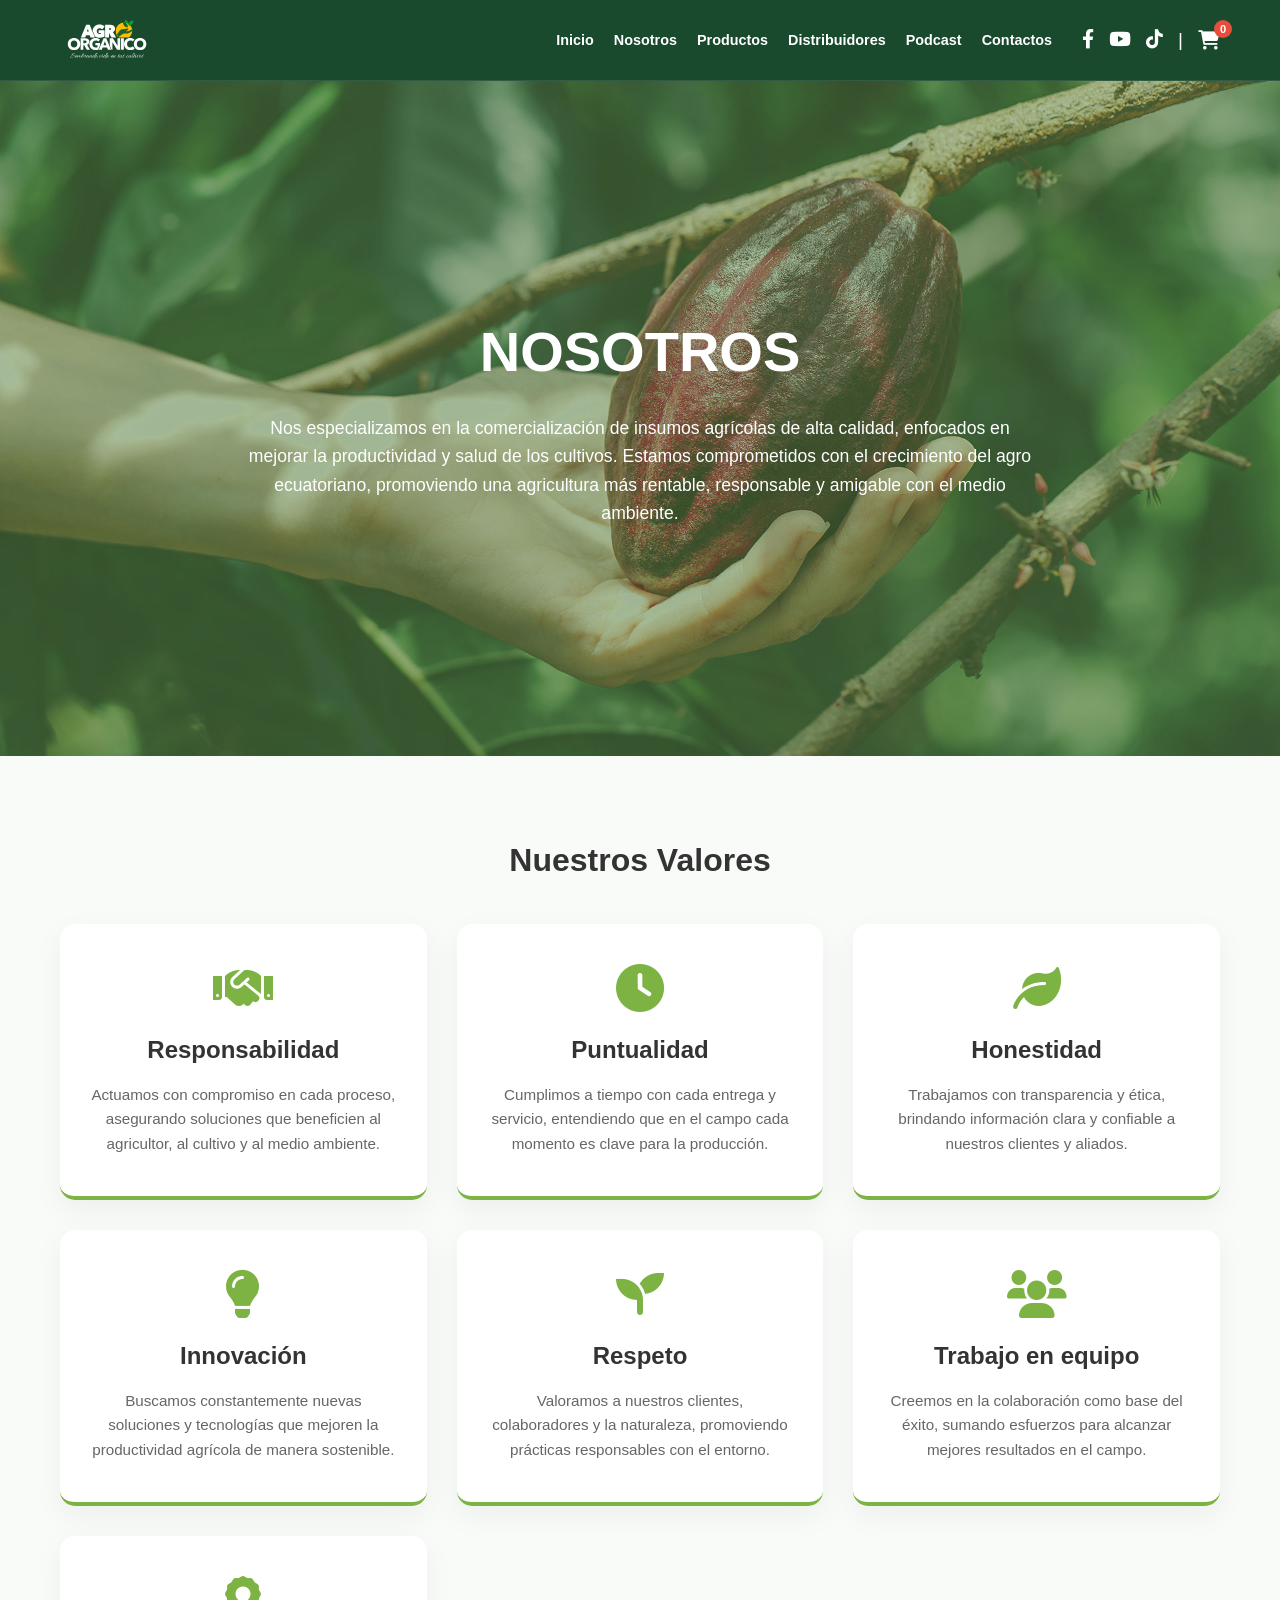
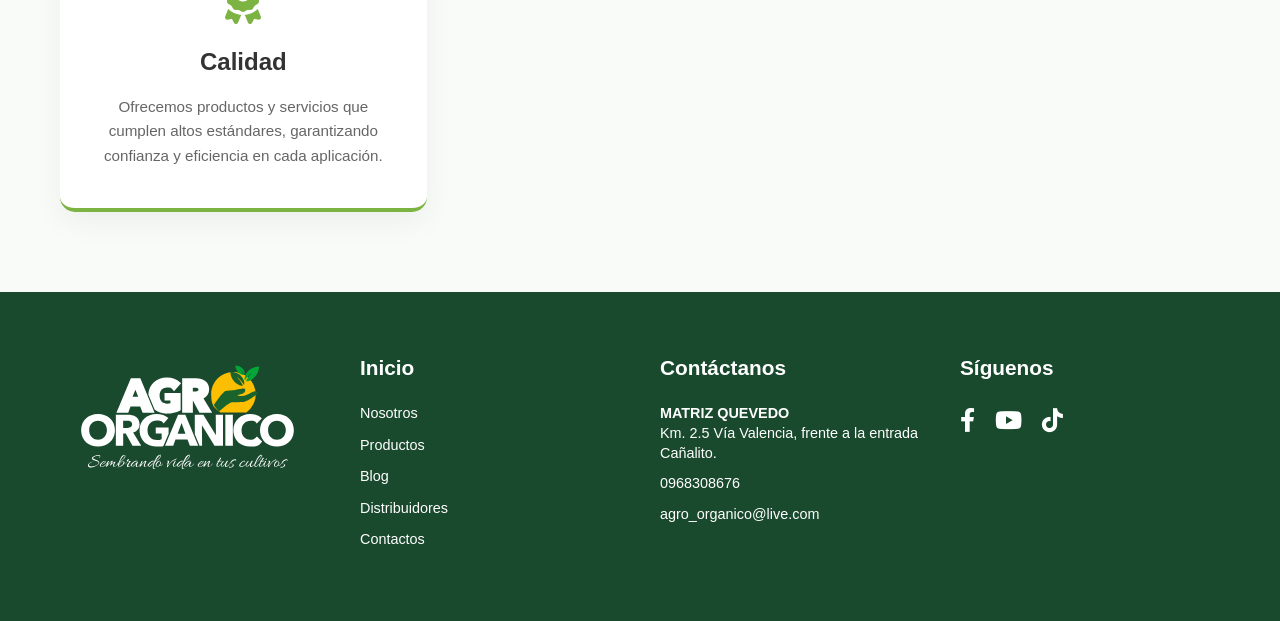
<file: nosotros.html>
<!DOCTYPE html>
<html lang="es">
<head>
    <meta charset="UTF-8">
    <meta name="viewport" content="width=device-width, initial-scale=1.0">
    <title>Nosotros - AGRO ORGANICO</title>
    <link rel="icon" type="image/svg+xml" href="img/favicon.svg">
    <link rel="stylesheet" href="styles.css">
    <link rel="stylesheet" href="https://cdnjs.cloudflare.com/ajax/libs/font-awesome/6.0.0/css/all.min.css">
</head>
<body>

     <header>
    <div class="container nav-wrapper" style="display: flex; align-items: center; justify-content: space-between;">
        
        <div class="logo">
            <a href="index.html">
                <img src="img/favicon.svg" alt="Agro Organico Logo" class="logo-img">
            </a>
        </div>
        
        <div class="menu-and-icons" style="display: flex; align-items: center; gap: 30px;">
            <nav>
                <ul class="nav-links" style="display: flex; align-items: center; gap: 20px; list-style: none; margin: 0; padding: 0;">
                    <li><a href="index.html">Inicio</a></li>
                    <li><a href="nosotros.html">Nosotros</a></li>
                    <li><a href="productos1.html">Productos</a></li>
                    <li><a href="distribuidores.html">Distribuidores</a></li>
                    <li><a href="Podcast.html">Podcast</a></li>
                    <li><a href="contactos.html">Contactos</a></li>
                </ul>
            </nav>

            <div class="nav-icons" style="display: flex; gap: 15px; align-items: center; font-size: 1.2rem;">
                <a href="https://www.facebook.com/agroorganicoec2" target="_blank" style="color: white; text-decoration: none;"><i class="fab fa-facebook-f"></i></a>
                <a href="https://www.youtube.com/@agroorganicoec" target="_blank" style="color: white; text-decoration: none;"><i class="fab fa-youtube"></i></a>
                <a href="https://www.tiktok.com/@agro_organico" target="_blank" style="color: white; text-decoration: none;"><i class="fab fa-tiktok"></i></a>
                
                <span style="color: white;">|</span>
                
                <a href="productos1.html" id="cart-link" style="color: white; text-decoration: none; font-size: 1.2rem; position: relative; display: flex; align-items: center;">
                    <i class="fas fa-shopping-cart"></i>
                    <span id="cart-count" style="position: absolute; top: -10px; right: -12px; background: #e74c3c; color: white; border-radius: 50%; font-size: 0.7rem; width: 18px; height: 18px; display: flex; align-items: center; justify-content: center; font-weight: bold;">0</span>
                </a>
            </div>
        </div>
        
    </div>
    </header>

    <section class="hero-nosotros">
        <div class="container hero-dist-content">
            <h1>NOSOTROS</h1> <p>Nos especializamos en la comercialización de insumos agrícolas de alta calidad, enfocados en mejorar la productividad y salud de los cultivos.

Estamos comprometidos con el crecimiento del agro ecuatoriano, promoviendo una agricultura más rentable, responsable y amigable con el medio ambiente.</p> </div>
    </section>

   

    <section class="valores-section">
        <div class="container">
            <h2 class="section-title">Nuestros Valores</h2>
            <div class="valores-grid">
                
                <div class="valor-card">
                    <i class="fas fa-handshake"></i>
                    <h3>Responsabilidad</h3>
                    <p>Actuamos con compromiso en cada proceso, asegurando soluciones que beneficien al agricultor, al cultivo y al medio ambiente.</p>
                </div>

                <div class="valor-card">
                    <i class="fas fa-clock"></i>
                    <h3>Puntualidad</h3>
                    <p>Cumplimos a tiempo con cada entrega y servicio, entendiendo que en el campo cada momento es clave para la producción.</p>
                </div>

                <div class="valor-card">
                    <i class="fas fa-leaf"></i>
                    <h3>Honestidad</h3>
                    <p>Trabajamos con transparencia y ética, brindando información clara y confiable a nuestros clientes y aliados.</p>
                </div>

                <div class="valor-card">
                    <i class="fas fa-lightbulb"></i>
                    <h3>Innovación</h3>
                    <p>Buscamos constantemente nuevas soluciones y tecnologías que mejoren la productividad agrícola de manera sostenible.</p>
                </div>

                <div class="valor-card">
                    <i class="fas fa-seedling"></i>
                    <h3>Respeto</h3>
                    <p>Valoramos a nuestros clientes, colaboradores y la naturaleza, promoviendo prácticas responsables con el entorno.</p>
                </div>

                <div class="valor-card">
                    <i class="fas fa-users"></i>
                    <h3>Trabajo en equipo</h3>
                    <p>Creemos en la colaboración como base del éxito, sumando esfuerzos para alcanzar mejores resultados en el campo.</p>
                </div>

                <div class="valor-card">
                    <i class="fas fa-award"></i>
                    <h3>Calidad</h3>
                    <p>Ofrecemos productos y servicios que cumplen altos estándares, garantizando confianza y eficiencia en cada aplicación.</p>
                </div>

            </div>
        </div>
    </section>

    <footer class="main-footer">
    <div class="container footer-content">
         <div class="footer-logo">
            <a href="#">
                <img src="img/favicon.svg" alt="Agro Organico Logo" class="footer-logo-img">
             </a>
    </div>

        <div class="footer-column">
            <h3>Inicio</h3>
            <ul>
                <li><a href="#">Nosotros</a></li>
                <li><a href="#">Productos</a></li>
                <li><a href="#">Blog</a></li>
                <li><a href="#">Distribuidores</a></li>
                <li><a href="#">Contactos</a></li>
            </ul>
        </div>

        <div class="footer-column">
            <h3>Contáctanos</h3>
            <p><strong>MATRIZ QUEVEDO</strong><br>
            Km. 2.5 Vía Valencia, frente a la entrada Cañalito.</p>
            <p>0968308676</p>
            <p>agro_organico@live.com</p>
        </div>

        <div class="footer-column">
            <h3>Síguenos</h3>
            <div class="social-icons">
                <a href="#"><i class="fab fa-facebook-f"></i></a>
                <a href="#"><i class="fab fa-youtube"></i></a>
                <a href="#"><i class="fab fa-tiktok"></i></a>
            </div>
        </div>
    </div>
</footer>

</body>
</html>
</file>
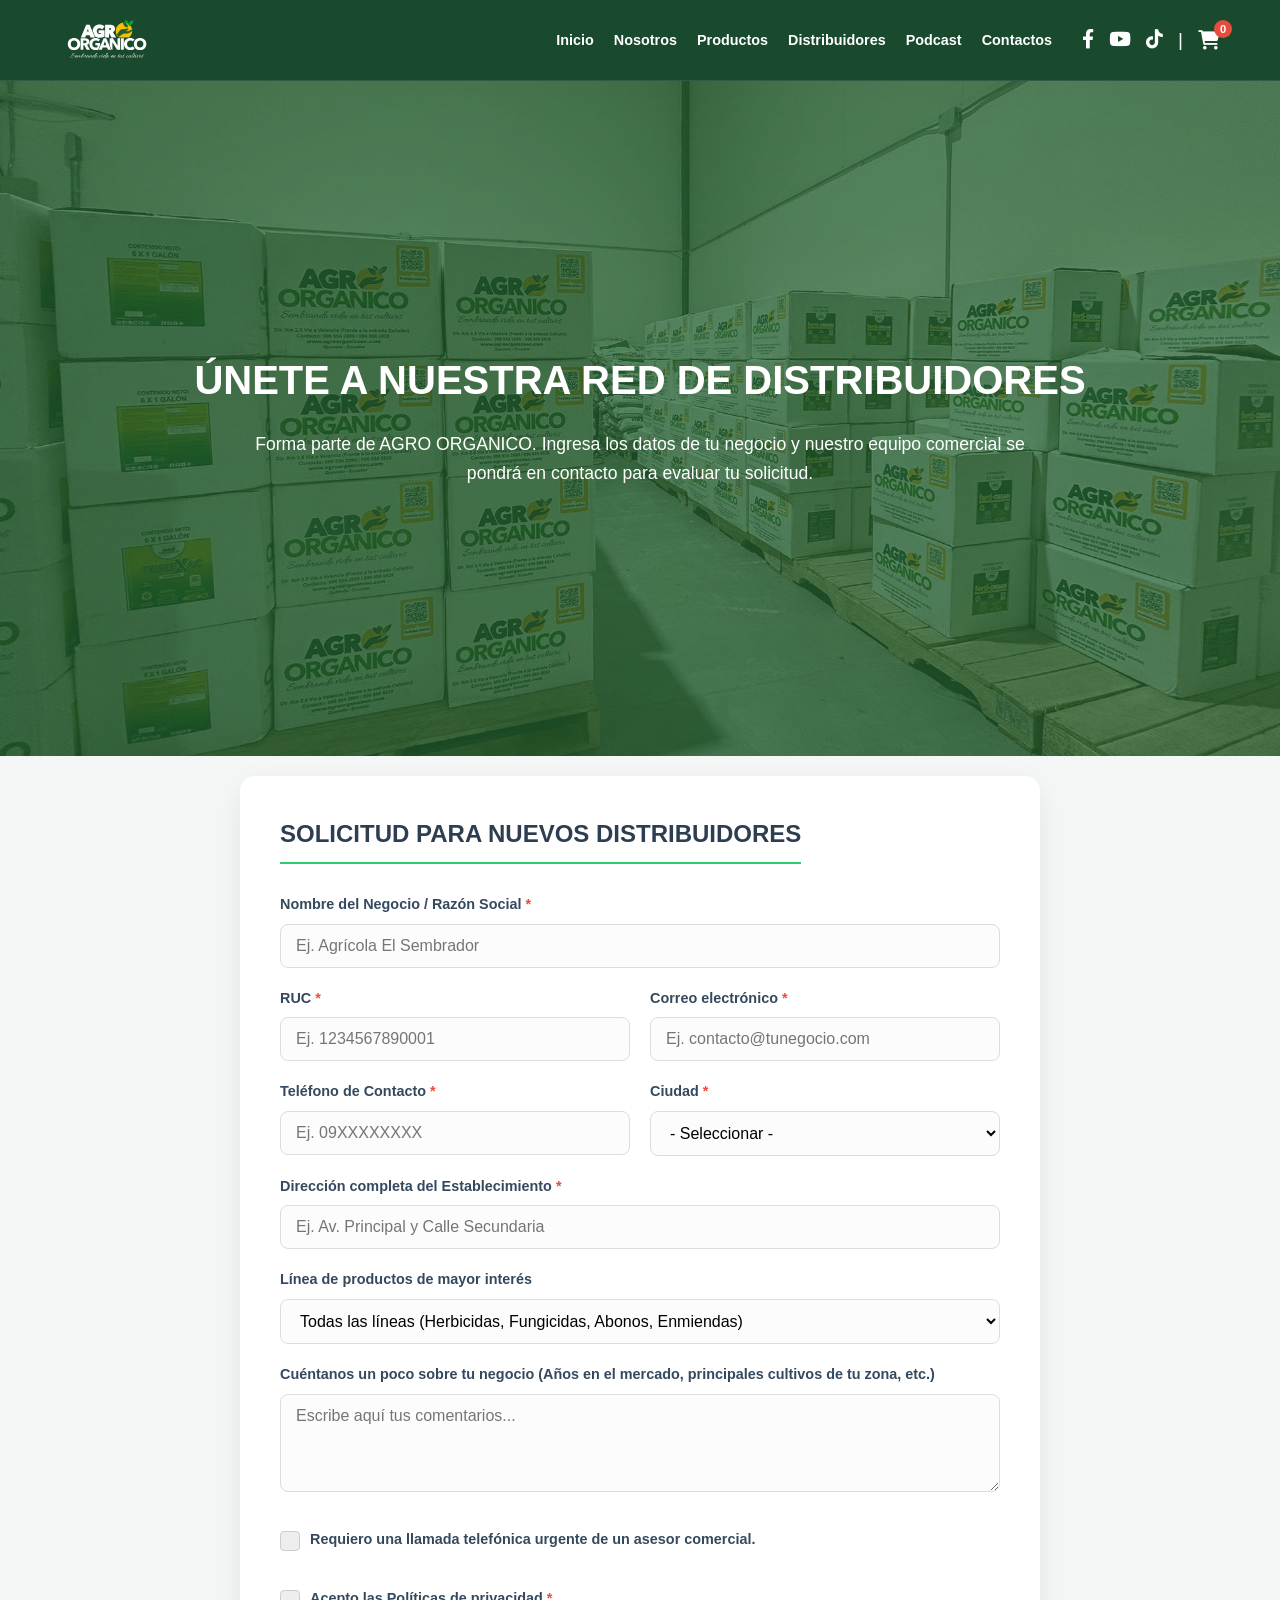
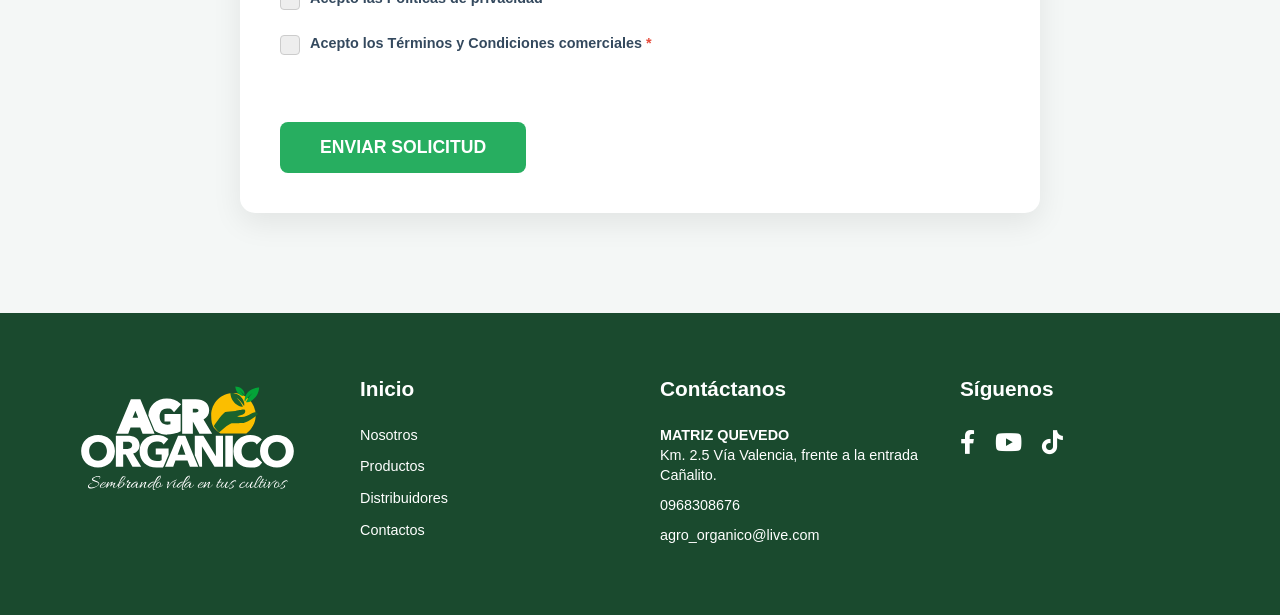
<file: ser-distribuidor.html>
<!DOCTYPE html>
<html lang="es">
<head>
    <meta charset="UTF-8">
    <meta name="viewport" content="width=device-width, initial-scale=1.0">
    <title>Ser Distribuidor - AGRO ORGANICO</title>
    <link rel="icon" type="image/svg+xml" href="img/favicon.svg">
    <link rel="stylesheet" href="styles.css">
    <link rel="stylesheet" href="https://cdnjs.cloudflare.com/ajax/libs/font-awesome/6.0.0/css/all.min.css">
    <script src="https://www.google.com/recaptcha/api.js" async defer></script>
</head>
<body>

     <header>
    <div class="container nav-wrapper" style="display: flex; align-items: center; justify-content: space-between;">
        
        <div class="logo">
            <a href="index.html">
                <img src="img/favicon.svg" alt="Agro Organico Logo" class="logo-img">
            </a>
        </div>
        
        <div class="menu-and-icons" style="display: flex; align-items: center; gap: 30px;">
            <nav>
                <ul class="nav-links" style="display: flex; align-items: center; gap: 20px; list-style: none; margin: 0; padding: 0;">
                    <li><a href="index.html">Inicio</a></li>
                    <li><a href="nosotros.html">Nosotros</a></li>
                    <li><a href="productos1.html">Productos</a></li>
                    <li><a href="distribuidores.html">Distribuidores</a></li>
                    <li><a href="podcast.html">Podcast</a></li>
                    <li><a href="contactos.html">Contactos</a></li>
                </ul>
            </nav>

            <div class="nav-icons" style="display: flex; gap: 15px; align-items: center; font-size: 1.2rem;">
                <a href="https://www.facebook.com/agroorganicoec2" target="_blank" style="color: white; text-decoration: none;"><i class="fab fa-facebook-f"></i></a>
                <a href="https://www.youtube.com/@agroorganicoec" target="_blank" style="color: white; text-decoration: none;"><i class="fab fa-youtube"></i></a>
                <a href="https://www.tiktok.com/@agro_organico" target="_blank" style="color: white; text-decoration: none;"><i class="fab fa-tiktok"></i></a>
                
                <span style="color: white;">|</span>
                
                <a href="productos1.html" id="cart-link" style="color: white; text-decoration: none; font-size: 1.2rem; position: relative; display: flex; align-items: center;">
                    <i class="fas fa-shopping-cart"></i>
                    <span id="cart-count" style="position: absolute; top: -10px; right: -12px; background: #e74c3c; color: white; border-radius: 50%; font-size: 0.7rem; width: 18px; height: 18px; display: flex; align-items: center; justify-content: center; font-weight: bold;">0</span>
                </a>
            </div>
        </div>
        
    </div>
    </header>

    <section class="hero-distribuidor-form">
        <div class="container hero-content text-center">
            <h1>ÚNETE A NUESTRA RED DE DISTRIBUIDORES</h1>
            <p>Forma parte de AGRO ORGANICO. Ingresa los datos de tu negocio y nuestro equipo comercial se pondrá en contacto para evaluar tu solicitud.</p>
        </div>
    </section>

    <section class="section form-section bg-light">
        <div class="container">
            <div class="form-wrapper">
                <h2 class="form-title">SOLICITUD PARA NUEVOS DISTRIBUIDORES</h2>
                <form id="distribuidorForm" action="procesar_distribuidor.php" method="POST">
                    <div class="form-grid">
                        
                        <div class="input-group full-width">
                            <label for="nombreNegocio">Nombre del Negocio / Razón Social <span class="required">*</span></label>
                            <input type="text" id="nombreNegocio" name="Nombre_Negocio" placeholder="Ej. Agrícola El Sembrador" required>
                        </div>

                        <div class="input-group">
                            <label for="ruc">RUC <span class="required">*</span></label>
                            <input type="text" id="ruc" name="RUC" pattern="[0-9]{13}" maxlength="13" placeholder="Ej. 1234567890001" required>
                        </div>
                        <div class="input-group">
                            <label for="correo">Correo electrónico <span class="required">*</span></label>
                            <input type="email" id="correo" name="Correo" placeholder="Ej. contacto@tunegocio.com" required>
                        </div>

                        <div class="input-group">
                            <label for="telefono">Teléfono de Contacto <span class="required">*</span></label>
                            <input type="tel" id="telefono" name="Telefono" placeholder="Ej. 09XXXXXXXX" required>
                        </div>
                        <div class="input-group">
                            <label for="ciudad">Ciudad <span class="required">*</span></label>
                            <select id="ciudad" name="Ciudad" required>
                                <option value="" disabled selected>- Seleccionar -</option>
                                <option value="quevedo">Quevedo</option>
                                <option value="babahoyo">Babahoyo</option>
                                <option value="guayaquil">Guayaquil</option>
                                <option value="quito">Quito</option>
                                <option value="santo-domingo">Santo Domingo</option>
                                <option value="machala">Machala</option>
                                <option value="portoviejo">Portoviejo</option>
                                <option value="otro">Otra ciudad</option>
                            </select>
                        </div>

                        <div class="input-group full-width">
                            <label for="direccion">Dirección completa del Establecimiento <span class="required">*</span></label>
                            <input type="text" id="direccion" name="Direccion" placeholder="Ej. Av. Principal y Calle Secundaria" required>
                        </div>

                        <div class="input-group full-width">
                            <label for="lineaInteres">Línea de productos de mayor interés</label>
                            <select id="lineaInteres" name="Linea_Interes">
                                <option value="Todas las líneas" selected>Todas las líneas (Herbicidas, Fungicidas, Abonos, Enmiendas)</option>
                                <option value="Solo Herbicidas Orgánicos">Solo Herbicidas Orgánicos</option>
                                <option value="Nutrición y Fertilización Foliar">Nutrición y Fertilización Foliar</option>
                                <option value="Edáficos y Enmiendas de Suelo">Edáficos y Enmiendas de Suelo</option>
                            </select>
                        </div>

                        <div class="input-group full-width">
                            <label for="comentarios">Cuéntanos un poco sobre tu negocio (Años en el mercado, principales cultivos de tu zona, etc.)</label>
                            <textarea id="comentarios" name="Comentarios" rows="4" placeholder="Escribe aquí tus comentarios..."></textarea>
                        </div>

                        <div class="input-group full-width checkbox-group">
                            <label class="check-container">
                                <input type="checkbox" id="urgente" name="Urgente" value="Si">
                                <span class="checkmark"></span>
                                Requiero una llamada telefónica urgente de un asesor comercial.
                            </label>
                        </div>

                        <div class="input-group full-width checkbox-group">
                            <label class="check-container">
                                <input type="checkbox" name="Acepta_Privacidad" value="Si" required>
                                <span class="checkmark"></span>
                                Acepto las Políticas de privacidad <span class="required">*</span>
                            </label>
                            <label class="check-container">
                                <input type="checkbox" name="Acepta_Terminos" value="Si" required>
                                <span class="checkmark"></span>
                                Acepto los Términos y Condiciones comerciales <span class="required">*</span>
                            </label>
                        </div>

                        <div class="input-group full-width text-center" style="display: flex; justify-content: center;">
                        <div class="g-recaptcha" data-sitekey="6LdKuRotAAAAAF_ZSo2Aj2-_v9eo-dE78LG9weZA"></div>
                        </div>

                        <div class="input-group full-width text-center">
                            <button type="submit" class="btn-green-solid submit-btn">ENVIAR SOLICITUD</button>
                        </div>

                    </div>
                </form>
            </div>
        </div>
    </section>

    <footer class="main-footer">
        <div class="container footer-content">
             <div class="footer-logo">
                <a href="#"><img src="img/favicon.svg" alt="Agro Organico Logo" class="footer-logo-img"></a>
            </div>
            <div class="footer-column">
                <h3>Inicio</h3>
                <ul>
                    <li><a href="nosotros.html">Nosotros</a></li>
                    <li><a href="productos1.html">Productos</a></li>
                    <li><a href="distribuidores.html">Distribuidores</a></li>
                    <li><a href="#">Contactos</a></li>
                </ul>
            </div>
            <div class="footer-column">
                <h3>Contáctanos</h3>
                <p><strong>MATRIZ QUEVEDO</strong><br>Km. 2.5 Vía Valencia, frente a la entrada Cañalito.</p>
                <p>0968308676</p>
                <p>agro_organico@live.com</p>
            </div>
            <div class="footer-column">
                <h3>Síguenos</h3>
                <div class="social-icons">
                    <a href="https://www.facebook.com/agroorganicoec2" target="_blank"><i class="fab fa-facebook-f"></i></a>
                    <a href="https://www.youtube.com/@agroorganicoec" target="_blank"><i class="fab fa-youtube"></i></a>
                    <a href="https://www.tiktok.com/@agro_organico" target="_blank"><i class="fab fa-tiktok"></i></a>
                </div>
            </div>
        </div>
    </footer>

</body>
</html>
</file>
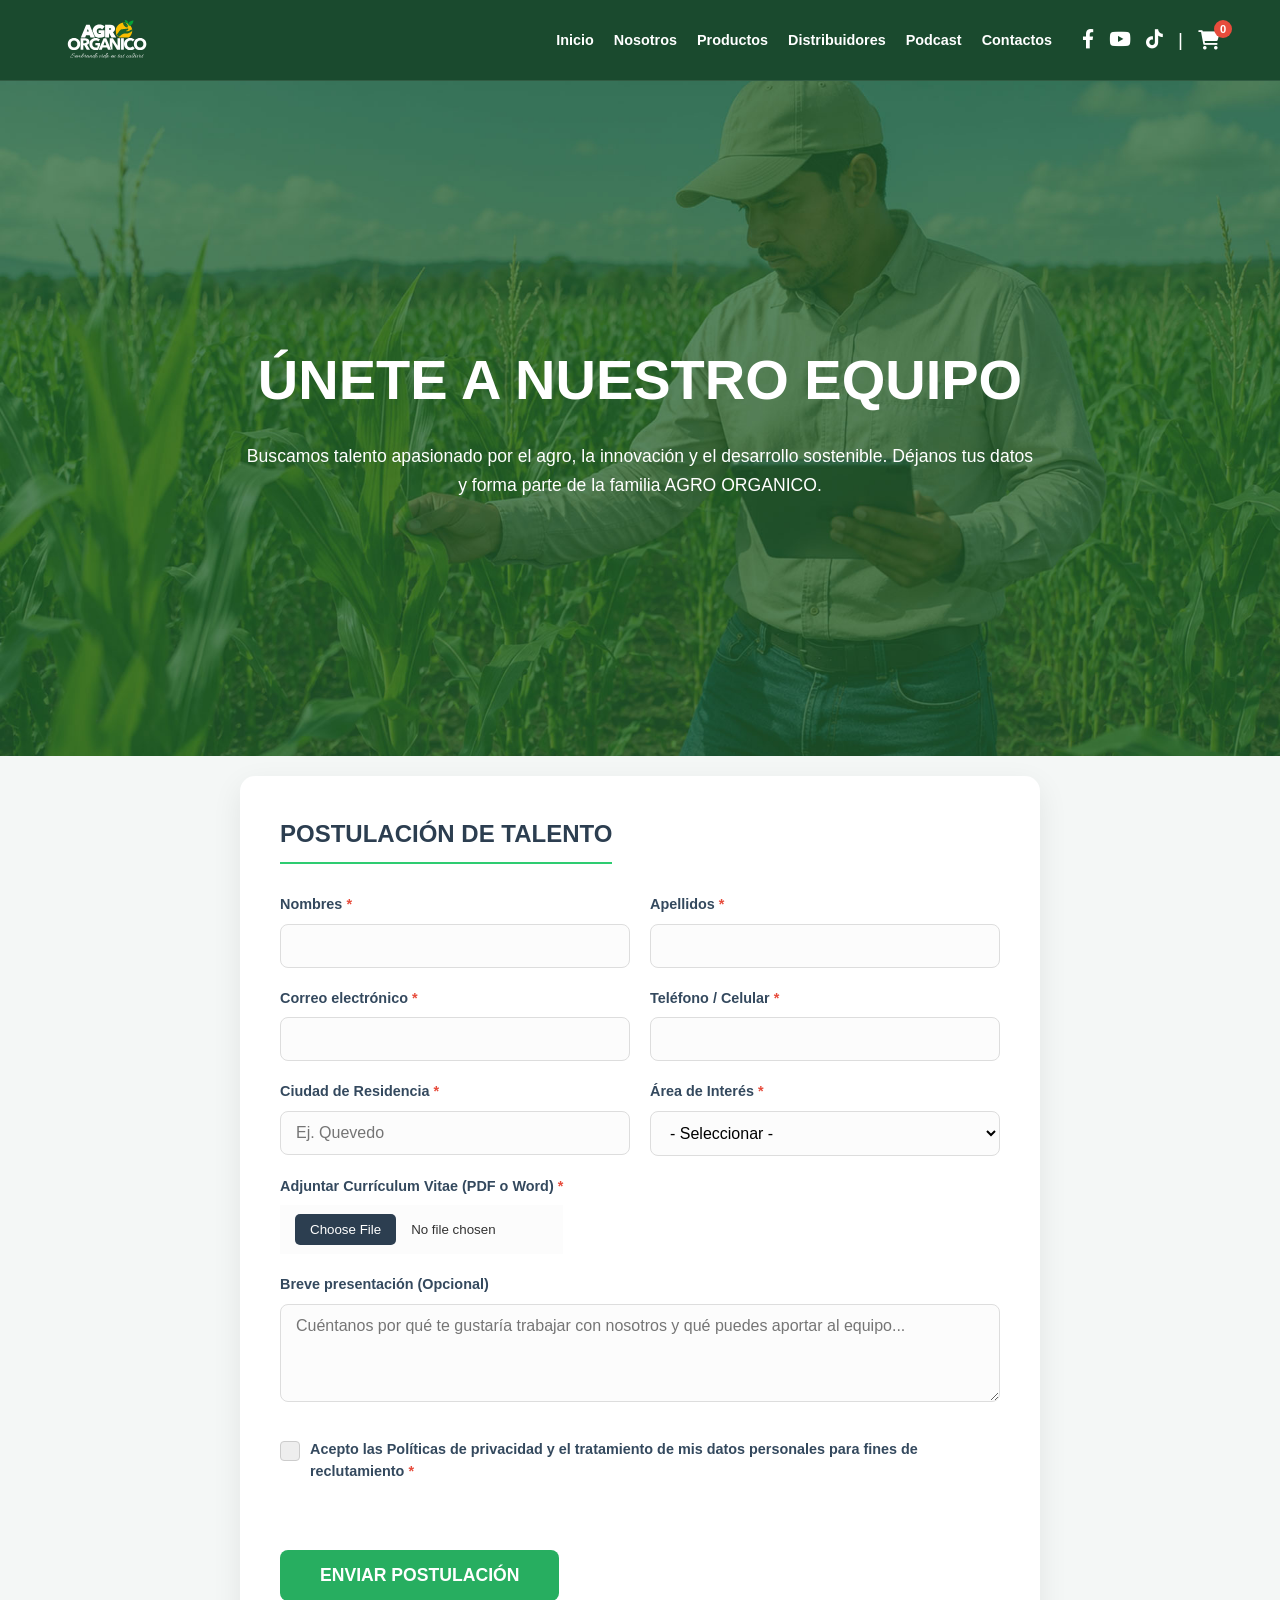
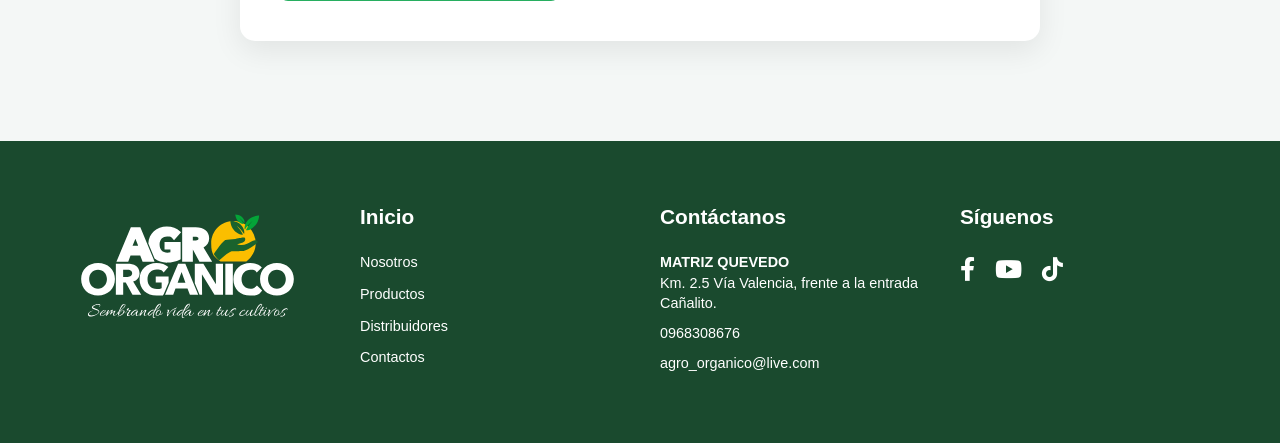
<file: trabaja-con-nosotros.html>
<!DOCTYPE html>
<html lang="es">
<head>
    <meta charset="UTF-8">
    <meta name="viewport" content="width=device-width, initial-scale=1.0">
    <title>Trabaja con Nosotros - AGRO ORGANICO</title>
    <link rel="icon" type="image/svg+xml" href="img/favicon.svg">
    <link rel="stylesheet" href="styles.css">
    <link rel="stylesheet" href="https://cdnjs.cloudflare.com/ajax/libs/font-awesome/6.0.0/css/all.min.css">

<script src="https://www.google.com/recaptcha/api.js" async defer></script>
</head>
<body>

     <header>
    <div class="container nav-wrapper" style="display: flex; align-items: center; justify-content: space-between;">
        
        <div class="logo">
            <a href="index.html">
                <img src="img/favicon.svg" alt="Agro Organico Logo" class="logo-img">
            </a>
        </div>
        
        <div class="menu-and-icons" style="display: flex; align-items: center; gap: 30px;">
            <nav>
                <ul class="nav-links" style="display: flex; align-items: center; gap: 20px; list-style: none; margin: 0; padding: 0;">
                    <li><a href="index.html">Inicio</a></li>
                    <li><a href="nosotros.html">Nosotros</a></li>
                    <li><a href="productos1.html">Productos</a></li>
                    <li><a href="distribuidores.html">Distribuidores</a></li>
                    <li><a href="podcast.html">Podcast</a></li>
                    <li><a href="contactos.html">Contactos</a></li>
                </ul>
            </nav>

            <div class="nav-icons" style="display: flex; gap: 15px; align-items: center; font-size: 1.2rem;">
                <a href="https://www.facebook.com/agroorganicoec2" target="_blank" style="color: white; text-decoration: none;"><i class="fab fa-facebook-f"></i></a>
                <a href="https://www.youtube.com/@agroorganicoec" target="_blank" style="color: white; text-decoration: none;"><i class="fab fa-youtube"></i></a>
                <a href="https://www.tiktok.com/@agro_organico" target="_blank" style="color: white; text-decoration: none;"><i class="fab fa-tiktok"></i></a>
                
                <span style="color: white;">|</span>
                
                <a href="productos1.html" id="cart-link" style="color: white; text-decoration: none; font-size: 1.2rem; position: relative; display: flex; align-items: center;">
                    <i class="fas fa-shopping-cart"></i>
                    <span id="cart-count" style="position: absolute; top: -10px; right: -12px; background: #e74c3c; color: white; border-radius: 50%; font-size: 0.7rem; width: 18px; height: 18px; display: flex; align-items: center; justify-content: center; font-weight: bold;">0</span>
                </a>
            </div>
        </div>
        
    </div>
    </header>

    <section class="hero-trabaja">
        <div class="container hero-content text-center">
            <h1>ÚNETE A NUESTRO EQUIPO</h1>
            <p>Buscamos talento apasionado por el agro, la innovación y el desarrollo sostenible. Déjanos tus datos y forma parte de la familia AGRO ORGANICO.</p>
        </div>
    </section>

    <section class="section form-section bg-light">
        <div class="container">
            <div class="form-wrapper">
                <h2 class="form-title">POSTULACIÓN DE TALENTO</h2>
                <form id="empleoForm" action="procesar_empleo.php" method="POST" enctype="multipart/form-data">
                    <div class="form-grid">
                        
                        <div class="input-group">
                            <label for="nombres">Nombres <span class="required">*</span></label>
                            <input type="text" id="nombres" name="Nombres" required>
                        </div>
                        <div class="input-group">
                            <label for="apellidos">Apellidos <span class="required">*</span></label>
                            <input type="text" id="apellidos" name="Apellidos" required>
                        </div>

                        <div class="input-group">
                            <label for="correo">Correo electrónico <span class="required">*</span></label>
                            <input type="email" id="correo" name="Correo" required>
                        </div>
                        <div class="input-group">
                            <label for="telefono">Teléfono / Celular <span class="required">*</span></label>
                            <input type="tel" id="telefono" name="Telefono" required>
                        </div>

                        <div class="input-group">
                            <label for="ciudad">Ciudad de Residencia <span class="required">*</span></label>
                            <input type="text" id="ciudad" name="Ciudad" placeholder="Ej. Quevedo" required>
                        </div>
                        <div class="input-group">
                            <label for="area">Área de Interés <span class="required">*</span></label>
                            <select id="area" name="Area" required>
                                <option value="" disabled selected>- Seleccionar -</option>
                                <option value="Ventas y Asesoría Comercial">Ventas y Asesoría Comercial</option>
                                <option value="Agronomía y Campo">Agronomía y Campo</option>
                                <option value="Logística y Bodega">Logística y Bodega</option>
                                <option value="Administración y Finanzas">Administración y Finanzas</option>
                                <option value="Marketing y Diseño">Marketing y Diseño</option>
                                <option value="Otro">Otro</option>
                            </select>
                        </div>

                        <div class="input-group full-width">
                            <label for="cv">Adjuntar Currículum Vitae (PDF o Word) <span class="required">*</span></label>
                            <input type="file" id="cv" name="Curriculum_Vitae" accept=".pdf,.doc,.docx" required class="file-input">
                        </div>

                        <div class="input-group full-width">
                            <label for="presentacion">Breve presentación (Opcional)</label>
                            <textarea id="presentacion" name="Presentacion" rows="4" placeholder="Cuéntanos por qué te gustaría trabajar con nosotros y qué puedes aportar al equipo..."></textarea>
                        </div>

                        <div class="input-group full-width checkbox-group">
                            <label class="check-container">
                                <input type="checkbox" name="Acepta_Privacidad" value="Si" required>
                                <span class="checkmark"></span>
                                Acepto las Políticas de privacidad y el tratamiento de mis datos personales para fines de reclutamiento <span class="required">*</span>
                            </label>
                        </div>

                        <div class="input-group full-width text-center" style="display: flex; justify-content: center;">
                        <div class="g-recaptcha" data-sitekey="6LdKuRotAAAAAF_ZSo2Aj2-_v9eo-dE78LG9weZA"></div>
                        </div>

                        <div class="input-group full-width text-center">
                            <button type="submit" class="btn-green-solid submit-btn">ENVIAR POSTULACIÓN</button>
                        </div>

                    </div>
                </form>
            </div>
        </div>
    </section>

    <footer class="main-footer">
        <div class="container footer-content">
             <div class="footer-logo">
                <a href="#"><img src="img/favicon.svg" alt="Agro Organico Logo" class="footer-logo-img"></a>
            </div>
            <div class="footer-column">
                <h3>Inicio</h3>
                <ul>
                    <li><a href="nosotros.html">Nosotros</a></li>
                    <li><a href="productos1.html">Productos</a></li>
                    <li><a href="distribuidores.html">Distribuidores</a></li>
                    <li><a href="#">Contactos</a></li>
                </ul>
            </div>
            <div class="footer-column">
                <h3>Contáctanos</h3>
                <p><strong>MATRIZ QUEVEDO</strong><br>Km. 2.5 Vía Valencia, frente a la entrada Cañalito.</p>
                <p>0968308676</p>
                <p>agro_organico@live.com</p>
            </div>
            <div class="footer-column">
                <h3>Síguenos</h3>
                <div class="social-icons">
                    <a href="https://www.facebook.com/agroorganicoec2" target="_blank"><i class="fab fa-facebook-f"></i></a>
                    <a href="https://www.youtube.com/@agroorganicoec" target="_blank"><i class="fab fa-youtube"></i></a>
                    <a href="https://www.tiktok.com/@agro_organico" target="_blank"><i class="fab fa-tiktok"></i></a>
                </div>
            </div>
        </div>
    </footer>

</body>
</html>
</file>
<file: styles.css>
/* --- Variables de Marca --- */
:root {
    --verde: #438e32;
    --verde-oscuro: #1a4a2e;
    --gris-fondo: #f4f7f6;
    --blanco: #ffffff;
    --texto: #333333;
    --transicion-elegante: cubic-bezier(0.645, 0.045, 0.355, 1);
}

/* --- Reset General & Bloqueo Anti-Desbordamiento --- */
* { 
    margin: 0; 
    padding: 0; 
    box-sizing: border-box; 
    font-family: 'Helvetica Neue', Arial, sans-serif; 
}

html, body { 
    overflow-x: hidden; /* Esto arregla el espacio blanco lateral en móviles */
    width: 100%;
    margin: 0;
    padding: 0;
    color: var(--texto); 
    line-height: 1.5; 
}

img { max-width: 100%; height: auto; }

.container { 
    max-width: 1200px; 
    margin: 0 auto; 
    padding: 0 20px; 
}

.section { padding: 60px 0; }
.section-title { text-align: center; margin-bottom: 40px; font-weight: 800; font-size: 2rem; }
.bg-light { background: var(--gris-fondo); }

/* --- Header Estilo Cristal --- */
header {
   background-color: var(--verde-oscuro);
    backdrop-filter: blur(10px);
    -webkit-backdrop-filter: blur(10px);
    position: sticky;
    top: 0;
    z-index: 1000;
    padding: 15px 0;
    border-bottom: 1px solid rgba(255, 255, 255, 0.1);
    transition: background-color 0.3s ease;
}

.nav-wrapper {
    display: flex;
    align-items: center;
    justify-content: space-between;
}

.logo-img {
    height: 50px;
    width: auto;
    display: block;
}

.logo { color: var(--verde); font-size: 1.5rem; font-weight: 900; }

/* =========================================
   ESTILOS DE MENÚ (COMPUTADORA / PC)
========================================= */
.menu-and-icons {
    display: flex;
    align-items: center;
    gap: 30px;
}

.nav-icons {
    display: flex;
    align-items: center;
    gap: 15px;
    font-size: 1.2rem;
}

#cart-count {
    position: absolute;
    top: -10px;
    right: -12px;
    background: #e74c3c;
    color: white;
    border-radius: 50%;
    font-size: 0.7rem;
    width: 18px;
    height: 18px;
    display: flex;
    align-items: center;
    justify-content: center;
    font-weight: bold;
}

.mobile-menu-btn {
    display: none; 
    background: transparent;
    border: none;
    color: white;
    font-size: 1.8rem;
    cursor: pointer;
}

.nav-links {
    display: flex;
    align-items: center;
    gap: 20px;
    list-style: none;
    margin: 0;
    padding: 0;
}

.nav-links a { 
    text-decoration: none; 
    color: #ffffff; 
    font-weight: 600; 
    font-size: 0.9rem; 
}


/* --- Hero Slider (Transición Moderna) --- */
.hero-slider {
    width: 100%;
    height: 75vh;
    overflow: hidden; 
    position: relative;
    background: #000;
}

.slider-track {
    display: flex;
    width: fit-content;
    transition: transform 1.2s var(--transicion-elegante);
    will-change: transform;
}

.slide {
    width: 100vw; 
    height: 75vh;
    position: relative;
    flex-shrink: 0;
}

.slide img {
    width: 100%;
    height: 100%;
    object-fit: cover;
    display: block;
    transition: transform 6s ease;
}

.slide.active img { transform: scale(1.08); }

.hero-text {
    position: absolute;
    top: 55%;
    left: 8%;
    transform: translateY(-50%);
    color: white;
    z-index: 10;
    max-width: 550px;
    text-shadow: 2px 2px 15px rgba(0,0,0,0.5);
    opacity: 0;
    filter: blur(10px);
    transition: all 1s ease 0.4s;
}

.slide.active .hero-text {
    opacity: 1;
    filter: blur(0);
    top: 50%;
}

.hero-text h1 { font-size: 3.5rem; font-weight: 800; margin-bottom: 15px; }

.btn-green-solid {
    background-color: #28c745;
    color: white;
    border: none;
    padding: 12px 30px;
    font-weight: bold;
    border-radius: 5px;
    cursor: pointer;
    margin-top: 20px;
    display: inline-block;
    text-decoration: none;
}

.btn-green-solid:hover {
    background-color: #21a33a;
    transform: scale(1.05);
}

.triplexac-slide {
    left: 8%;
    max-width: 450px;
    text-align: left;
}

.triplexac-slide h1 {
    font-size: 4rem;
    font-weight: 800;
    margin-bottom: 20px;
    text-shadow: 2px 2px 10px rgba(0,0,0,0.3);
}

.triplexac-slide p {
    font-size: 1.1rem;
    line-height: 1.6;
    margin-bottom: 30px;
    color: #ffffff;
    text-shadow: 1px 1px 5px rgba(0,0,0,0.5);
}

/* --- Grillas Flexibles --- */
.grid-categories { display: flex; justify-content: center; gap: 15px; flex-wrap: wrap; }
.grid-responsive { display: grid; grid-template-columns: repeat(auto-fit, minmax(280px, 1fr)); gap: 30px; }

/* --- Tarjetas de Categoría --- */
.card-cat { 
    width: 200px; 
    background: #fff; 
    border: 1px solid #eee; 
    border-radius: 15px; 
    overflow: hidden; 
    text-align: center; 
    box-shadow: 0 5px 15px rgba(0,0,0,0.05); 
    cursor: pointer;
    transition: all 0.4s cubic-bezier(0.175, 0.885, 0.32, 1.275); 
}

.card-cat:hover {
    transform: translateY(-12px); 
    box-shadow: 0 18px 35px rgba(67, 142, 50, 0.15); 
    border-color: rgba(67, 142, 50, 0.3);
}

.icon-top { 
    background: var(--verde); 
    color: #fff; 
    padding: 35px; 
    font-size: 2.5rem; 
    transition: background 0.4s ease;
}

.card-cat:hover .icon-top { background: var(--verde-oscuro); }
.icon-top i { transition: transform 0.4s cubic-bezier(0.175, 0.885, 0.32, 1.275); }
.card-cat:hover .icon-top i { transform: scale(1.2); }

.info-cat { padding: 15px; transition: background 0.4s ease; }
.info-cat h3 { color: var(--verde); font-size: 0.95rem; margin-bottom: 5px; font-weight: 800; }
.info-cat p { font-size: 0.75rem; color: #999; }

/* --- Distribuidores Home --- */
.split-view { display: flex; align-items: center; gap: 50px; }
.text-side, .map-side { flex: 1; }
.btn-green { background: var(--verde); color: #fff; border: none; padding: 12px 35px; border-radius: 5px; font-weight: bold; cursor: pointer; margin-top: 20px; }

.btn-outline-green {
    background: transparent;
    color: var(--verde);
    border: 1px solid var(--verde);
    padding: 10px 30px;
    border-radius: 4px;
    font-weight: 600;
    cursor: pointer;
    margin-top: 20px;
    transition: all 0.3s ease;
    display: inline-block;
    text-decoration: none;
}
.btn-outline-green:hover {
    background: var(--verde);
    color: #fff;
    box-shadow: 0 4px 10px rgba(67, 142, 50, 0.2);
}

.map-side {
    display: flex;
    justify-content: flex-end;
    align-items: center;
    width: 100%;
    perspective: 2000px; 
}

.map-frame {
    width: 100%;
    max-width: 650px;
    height: 550px; 
    overflow: hidden; 
    position: relative;
    border-radius: 12px;
}

.mapa-ecuador {
    width: 100%;
    height: auto;
    display: block;
    filter: drop-shadow(5px 15px 10px rgba(0,0,0,0.1));
    animation: zoomYFijar 4s ease-out forwards;
    transform: rotateX(10deg) rotateY(-5deg) scale(1.1);
}

@keyframes zoomYFijar {
    0% { transform: rotateX(10deg) rotateY(-5deg) scale(1.1) translateX(0); }
    100% { transform: rotateX(15deg) rotateY(5deg) scale(1.3) translateX(-30px); }
}

/* --- CTA Section --- */
.cta-dark { 
    background: var(--verde-oscuro); 
    color: #fff; 
    padding: 70px 0; 
    text-align: center; 
}

.cta-item { 
    border: 1px solid rgba(255, 255, 255, 0.2); 
    padding: 40px 20px;
    border-radius: 10px; 
    cursor: pointer;
    background: transparent;
    transition: all 0.4s cubic-bezier(0.175, 0.885, 0.32, 1.275); 
}

.cta-item:hover {
    transform: translateY(-12px);
    background: rgba(255, 255, 255, 0.05);
    border-color: rgba(255, 255, 255, 0.6);
    box-shadow: 0 15px 30px rgba(0, 0, 0, 0.4);
}

.cta-item i { 
    font-size: 3.5rem; 
    margin-bottom: 20px; 
    transition: transform 0.4s cubic-bezier(0.175, 0.885, 0.32, 1.275);
}

.cta-item:hover i { transform: scale(1.2); }
.cta-item h3 { font-size: 1.1rem; font-weight: 800; }

/* --- Testimonios y Videos --- */
.test-card { text-align: center; padding: 20px; }
.avatar { width: 80px; height: 80px; background: #ddd; border-radius: 50%; margin: 0 auto 15px; }
.video-card { text-align: left; }
.video-card p { font-weight: bold; font-size: 0.8rem; }

/* --- Footer --- */
.main-footer {
    background-color: #1a4a2e;
    color: #ffffff;
    padding: 60px 0;
    font-size: 0.9rem;
}

.footer-content {
    display: grid;
    /* Al usar auto-fit, las columnas bajan solas si la pantalla es pequeña */
    grid-template-columns: repeat(auto-fit, minmax(200px, 1fr));
    gap: 40px;
    align-items: start;
}

.footer-column h3 { font-size: 1.3rem; margin-bottom: 20px; font-weight: 600; }
.footer-column ul { list-style: none; padding: 0; }
.footer-column ul li { margin-bottom: 10px; }
.footer-column ul li a { color: #fff; text-decoration: none; transition: opacity 0.3s; }
.footer-column ul li a:hover { opacity: 0.7; }
.footer-column p { margin-bottom: 10px; line-height: 1.4; }

.social-icons { display: flex; gap: 20px; font-size: 1.5rem; }
.social-icons a { color: #fff; text-decoration: none; }


/* --- Carrusel Destacados --- */
.carousel-container { position: relative; display: flex; align-items: center; max-width: 1200px; margin: 0 auto; }
.carousel-track-container { overflow: hidden; width: 100%; }
.carousel-track { display: flex; transition: transform 0.5s ease-in-out; gap: 20px; }
.prod-card { min-width: calc(33.33% - 20px); box-sizing: border-box; }
.prev-btn, .next-btn { background: #2e7d32; color: white; border: none; padding: 15px; cursor: pointer; z-index: 10; border-radius: 50%; margin: 0 10px; }

.featured-products-section { background: linear-gradient(180deg, #ffffff 0%, #f5f8f3 100%); overflow: hidden; }
.featured-products-header { max-width: 760px; text-align: center; margin-bottom: 34px; }
.featured-products-header .section-title { margin-bottom: 12px; color: #173f29; line-height: 1.1; }
.featured-products-header p { color: #5b665e; font-size: 1rem; }
.featured-products-section .section-kicker { display: inline-flex; align-items: center; gap: 8px; color: #b86e15; font-size: 0.78rem; font-weight: 800; letter-spacing: 0.08em; margin-bottom: 10px; text-transform: uppercase; }
.featured-products-section .section-kicker::before, .featured-products-section .section-kicker::after { content: ""; width: 28px; height: 2px; background: #b86e15; }
.featured-products-section .carousel-container { max-width: 1240px; padding: 0 58px; }
.featured-products-section .carousel-track-container { padding: 10px 2px 24px; }
.featured-products-section .carousel-track { align-items: stretch; gap: 24px; transition: transform 0.55s var(--transicion-elegante, cubic-bezier(0.645, 0.045, 0.355, 1)); }
.featured-products-section .prod-card { position: relative; display: flex; flex: 0 0 calc((100% - 48px) / 3); min-width: 0; flex-direction: column; background: #ffffff; border: 1px solid rgba(26, 74, 46, 0.12); border-radius: 8px; box-shadow: 0 16px 36px rgba(23, 63, 41, 0.1); overflow: hidden; transition: transform 0.3s ease, box-shadow 0.3s ease, border-color 0.3s ease; }
.featured-products-section .prod-card:hover { transform: translateY(-8px); border-color: rgba(67, 142, 50, 0.35); box-shadow: 0 22px 46px rgba(23, 63, 41, 0.16); }
.featured-products-section .product-badge { position: absolute; top: 16px; left: 16px; z-index: 2; display: inline-flex; align-items: center; min-height: 28px; padding: 6px 12px; border-radius: 999px; background: #173f29; color: #ffffff; font-size: 0.72rem; font-weight: 800; letter-spacing: 0.04em; text-transform: uppercase; }
.featured-products-section .prod-image-stage { display: grid; place-items: center; min-height: 240px; padding: 34px 26px 22px; background: linear-gradient(145deg, rgba(247, 177, 58, 0.16) 0%, rgba(247, 250, 245, 0.94) 42%, #eef5ec 100%); }
.featured-products-section .prod-image-stage img { width: min(78%, 230px); height: 190px; object-fit: contain; filter: drop-shadow(0 18px 18px rgba(23, 63, 41, 0.18)); transition: transform 0.3s ease; }
.featured-products-section .prod-card:hover .prod-image-stage img { transform: scale(1.05); }
.featured-products-section .prod-card-body { display: flex; flex: 1; flex-direction: column; padding: 22px; }
.featured-products-section .designation { color: #438e32; font-size: 0.76rem; font-weight: 800; letter-spacing: 0.06em; text-transform: uppercase; }
.featured-products-section .prod-card h3 { color: #173f29; font-size: 1.35rem; line-height: 1.1; margin: 8px 0 10px; }
.featured-products-section .prod-card p { color: #5f695f; font-size: 0.93rem; line-height: 1.55; margin-bottom: 18px; }
.featured-products-section .prod-link { display: inline-flex; align-items: center; gap: 8px; width: fit-content; margin-top: auto; color: #173f29; font-weight: 800; text-decoration: none; transition: color 0.25s ease, gap 0.25s ease; }
.featured-products-section .prod-link:hover { color: #b86e15; gap: 12px; }
.featured-products-section .carousel-btn { position: absolute; top: 50%; width: 46px; height: 46px; display: inline-grid; place-items: center; padding: 0; margin: 0; border: 1px solid rgba(26, 74, 46, 0.14); background: #ffffff; color: #173f29; box-shadow: 0 12px 28px rgba(23, 63, 41, 0.14); transform: translateY(-50%); transition: background 0.25s ease, color 0.25s ease, transform 0.25s ease, opacity 0.25s ease; }
.featured-products-section .prev-btn { left: 0; }
.featured-products-section .next-btn { right: 0; }
.featured-products-section .carousel-btn:hover:not(:disabled) { background: #438e32; color: #ffffff; transform: translateY(-50%) scale(1.06); }
.featured-products-section .carousel-btn:disabled { cursor: not-allowed; opacity: 0.38; }


/* --- Sección Valores --- */
.valores-section { padding: 80px 0; background-color: #f9fbf9; }
.valores-grid { display: grid; grid-template-columns: repeat(auto-fit, minmax(280px, 1fr)); gap: 30px; }
.valor-card { background: #fff; padding: 40px 30px; border-radius: 15px; text-align: center; box-shadow: 0 10px 30px rgba(0,0,0,0.05); transition: transform 0.3s ease, box-shadow 0.3s ease; border-bottom: 4px solid #7cb342; }
.valor-card:hover { transform: translateY(-10px); box-shadow: 0 15px 40px rgba(0,0,0,0.1); }
.valor-card i { font-size: 3rem; color: #7cb342; margin-bottom: 20px; }
.valor-card h3 { font-size: 1.5rem; color: #333; margin-bottom: 15px; }
.valor-card p { color: #666; line-height: 1.6; font-size: 0.95rem; }


/* =========================================
   ESTILOS DE HEROS INTERIORES
========================================= */

/* Fondos específicos de cada hero interior */
.contact-hero {
    background-image: linear-gradient(rgba(30, 74, 34, 0.6), rgba(30, 74, 34, 0.8)), url('img/contactos.jpeg');
    background-size: cover; background-position: center; color: white;
}
.hero-cotizacion {
    background: linear-gradient(rgba(39, 174, 96, 0.8), rgba(46, 204, 113, 0.8)), url('img/slide/slider1.jpg') center/cover;
    color: white;
}
.hero-distribuidores {
    background: url('img/distribuidores.jpeg')center/cover;
    color: white;
}
.hero-trabaja {
    background: url('img/trabajador.jpeg') center/cover;
    color: white;
}
.hero-nosotros {
    background: url('img/nosotros.jpeg') center/cover;
    color: white;
}
.hero-podcast {
    background: url('img/podcast.jpeg') center/cover;
    color: white;
}
.hero-products-page {
    background: url('img/nuestros_productos.jpeg')center/cover;
    color: white;
}
.hero-distribuidor-form {
    background: url('img/distribuidores.jpeg') center/cover;
    color: white;
}

/* BLOQUE UNIFICADOR DE HEROS 
   Fuerza todos los heros al mismo tamaño exacto (75vh) del slider.
*/
.contact-hero,
.hero-cotizacion,
.hero-distribuidores,
.hero-trabaja,
.hero-nosotros,
.hero-products-page,
.hero-podcast,
.hero-distribuidor-form {
    height: 75vh;
    display: flex;
    flex-direction: column;
    justify-content: center;
    align-items: center;
    text-align: center;
    padding: 0 20px; 
}


/* Tipografías dentro de los heros */
.contact-hero h1, .hero-dist-content h1, .hero-content h1 { font-size: 3.5rem; font-weight: 800; margin-bottom: 20px; }
.contact-hero p, .hero-dist-content p, .hero-content p { max-width: 800px; margin: 0 auto; font-size: 1.1rem; line-height: 1.6; }
.hero-distribuidor-form h1, .hero-cotizacion h1 { font-size: 2.5rem; }


/* =========================================
   PÁGINAS DE FORMULARIOS
========================================= */
.form-wrapper {
    background: #ffffff;
    padding: 40px;
    border-radius: 15px;
    box-shadow: 0 10px 30px rgba(0,0,0,0.08);
    max-width: 800px;
    margin: -40px auto 40px auto; 
    position: relative;
    z-index: 10;
}
.form-title { color: #2c3e50; margin-bottom: 30px; font-size: 1.5rem; border-bottom: 2px solid #2ecc71; padding-bottom: 10px; display: inline-block; }
.form-grid { display: grid; grid-template-columns: 1fr 1fr; gap: 20px; }
.full-width { grid-column: 1 / -1; }
.input-group label { display: block; margin-bottom: 8px; font-weight: 600; color: #34495e; font-size: 0.9rem; }
.input-group .required { color: #e74c3c; }
.input-group input[type="text"], .input-group input[type="email"], .input-group input[type="number"], .input-group input[type="tel"], .input-group select, .input-group textarea { width: 100%; padding: 12px 15px; border: 1px solid #ddd; border-radius: 8px; font-family: inherit; font-size: 1rem; transition: all 0.3s ease; background-color: #fcfcfc; }
.input-group input:focus, .input-group select:focus, .input-group textarea:focus { outline: none; border-color: #2ecc71; box-shadow: 0 0 0 3px rgba(46, 204, 113, 0.2); background-color: #fff; }

.checkbox-group { display: flex; flex-direction: column; gap: 15px; margin-top: 10px; }
.check-container { display: block; position: relative; padding-left: 30px; margin-bottom: 5px; cursor: pointer; font-size: 0.95rem; color: #555; user-select: none; }
.check-container input { position: absolute; opacity: 0; cursor: pointer; height: 0; width: 0; }
.checkmark { position: absolute; top: 2px; left: 0; height: 20px; width: 20px; background-color: #eee; border-radius: 4px; border: 1px solid #ccc; transition: all 0.2s; }
.check-container:hover input ~ .checkmark { background-color: #e0e0e0; }
.check-container input:checked ~ .checkmark { background-color: #2ecc71; border-color: #2ecc71; }
.checkmark:after { content: ""; position: absolute; display: none; left: 6px; top: 2px; width: 5px; height: 10px; border: solid white; border-width: 0 2px 2px 0; transform: rotate(45deg); }
.check-container input:checked ~ .checkmark:after { display: block; }
.submit-btn { padding: 15px 40px; font-size: 1.1rem; margin-top: 20px; cursor: pointer; border: none; border-radius: 8px; background: #27ae60; color: white; font-weight: bold; transition: background 0.3s, transform 0.2s; }
.submit-btn:hover { background: #219653; transform: translateY(-2px); }

.file-input { padding: 9px 15px !important; background-color: #fcfcfc; cursor: pointer; }
.file-input::file-selector-button { background-color: #2c3e50; color: white; border: none; padding: 8px 15px; border-radius: 5px; margin-right: 15px; cursor: pointer; transition: background 0.3s; }
.file-input::file-selector-button:hover { background-color: #1a252f; }


/* =========================================
   MAPA DISTRIBUIDORES INTERIOR
========================================= */
.map-search-header { text-align: center; margin-bottom: 40px; }
.map-search-header h2 { color: var(--verde-oscuro); font-size: 2rem; }
.distributor-finder-layout { display: flex; height: 600px; background: #fff; border-radius: 12px; overflow: hidden; box-shadow: 0 10px 30px rgba(0,0,0,0.1); }
.distributor-list { width: 350px; overflow-y: auto; background: #fdfdfd; border-right: 1px solid #eee; }
.distributor-item { padding: 20px; border-bottom: 1px solid #f0f0f0; cursor: pointer; transition: 0.3s; }
.distributor-item:hover { background: #f4f7f4; }
.distributor-item.active { border-left: 5px solid var(--verde); background: #f4f7f4; }
.distributor-item h3 { color: var(--verde); font-size: 1.1rem; margin-bottom: 10px; }
.distributor-item p { font-size: 0.85rem; color: #666; margin-bottom: 5px; }
.tag-province { display: inline-block; margin-top: 10px; color: orange; font-weight: bold; font-size: 0.75rem; }
.map-container { flex-grow: 1; position: relative; }
.map-mockup { width: 100%; height: 100%; background: #e5e3df; }


/* =========================================
   PÁGINA PRODUCTOS 1 INTERIOR
========================================= */
.main-products-layout { display: flex; gap: 40px; margin-top: 40px; }
.sidebar-filter { width: 280px; flex-shrink: 0; }
.sidebar-title { font-size: 1.5rem; font-weight: 800; margin-bottom: 20px; color: #333; }
.cat-list-vertical { list-style: none; }
.cat-item-v { display: flex; justify-content: space-between; align-items: center; padding: 18px 20px; border-bottom: 1px solid #f5f5f5; cursor: pointer; font-weight: 600; color: #444; }
.cat-item-v.active { background: #f7fcf5; color: #2d5a27; }
.products-display { flex-grow: 1; }
.products-grid-inner { display: grid; grid-template-columns: repeat(auto-fill, minmax(220px, 1fr)); gap: 30px; margin-bottom: 50px; }


/* =========================================
   MEDIA QUERIES (CELULAres)
=========================================*/
@media (max-width: 992px) {
    .distributor-finder-layout { flex-direction: column; height: auto; }
    .distributor-list { width: 100%; height: 400px; }
    .map-container { height: 400px; }
    .featured-products-section .prod-card { flex-basis: calc((100% - 24px) / 2); }
}
@media (max-width: 768px) {
    .footer-content {
        text-align: center;
    }
    
    .social-icons { 
        justify-content: center; 
    }
    
    .footer-logo img {
        margin: 0 auto;
        display: block;
    }
}
@media (max-width: 768px) {
    /* 1. MUESTRA BOTÓN HAMBURGUESA Y OCULTA MENÚ HORIZONTAL */
    .mobile-menu-btn {
        display: block; 
    }

    /* 2. DISEÑO DEL PANEL LATERAL MÓVIL */
    .nav-links {
        position: fixed;
        top: 80px;
        right: -100%;
        width: 250px;
        height: 100vh;
        background-color: rgba(26, 74, 46, 0.98);
        flex-direction: column;
        padding-top: 40px;
        transition: right 0.4s ease;
        z-index: 999;
        box-shadow: -5px 0 15px rgba(0,0,0,0.2);
    }

    .nav-links.active { right: 0; }
    .nav-links li { margin-bottom: 30px; }
    .nav-links a { font-size: 1.2rem; }

    /* Otros ajustes móviles */
    .hero-slider { height: 45vh; }
    .hero-text h1 { font-size: 2.2rem; }
    .contact-hero h1, .hero-dist-content h1, .hero-content h1 { font-size: 2.5rem; }
    .grid-categories { display: grid; grid-template-columns: 1fr 1fr; padding: 0 10px; }
    .card-cat { width: 100%; }
    .split-view { flex-direction: column; text-align: center; }
    .footer-content { flex-direction: column; text-align: center; gap: 30px; }
    .section-title { font-size: 1.6rem; }
    
    .mapa-ecuador { transform: scale(1); max-width: 100%; margin-top: 20px; }
    .map-frame { height: 380px; margin-top: 20px; }
    
    .form-grid { grid-template-columns: 1fr; }
    .form-wrapper { padding: 25px; }

    .main-products-layout { flex-direction: column; text-align: center; }
    .sidebar-filter { width: 100%; }
    
    .prod-card { min-width: calc(100% - 20px); flex-basis: 100%; }
    .featured-products-section .carousel-container { padding: 0 18px; }
    .featured-products-section .carousel-btn { top: auto; bottom: -26px; transform: none; }
    .featured-products-section .prev-btn { left: 22px; }
    .featured-products-section .next-btn { right: 22px; }
    
    @keyframes zoomYFijar {
        0% { transform: rotateX(5deg) scale(1.1); }
        100% { transform: rotateX(10deg) scale(1.3); }
    }
}



@media (max-width: 768px) {
    /* 1. Reducir la altura del slider para evitar el recorte extremo de la imagen */
    .hero-slider, .slide {
        height: 50vh; /* Reducimos del 75vh original a 50vh */
    }

    /* 2. Ajustar la posición y tamaño del texto para que no cubra toda la imagen */
    .hero-text, .triplexac-slide {
        left: 5%;
        max-width: 90%;
    }

    .hero-text h1 { 
        font-size: 2rem; 
        margin-bottom: 10px;
    }

    .triplexac-slide h1 {
        font-size: 2.2rem;
        margin-bottom: 10px;
    }

    .triplexac-slide p, .hero-text p {
        font-size: 0.9rem;
        margin-bottom: 15px;
    }

    /* 3. Ajustar el botón para que sea más amigable en pantallas táctiles pequeñas */
    .btn-green-solid {
        padding: 10px 20px;
        font-size: 0.9rem;
        margin-top: 10px;
    }
}




/* --- Imagen Precio del Cacao --- */
.cacao-banner {
    max-width: 400px; 
    width: 100%;      
    height: auto;     
    display: block;   
    margin: 40px auto; 
    border-radius: 10px; 
    box-shadow: 0 4px 12px rgba(0,0,0,0.1); 
}
</file>
